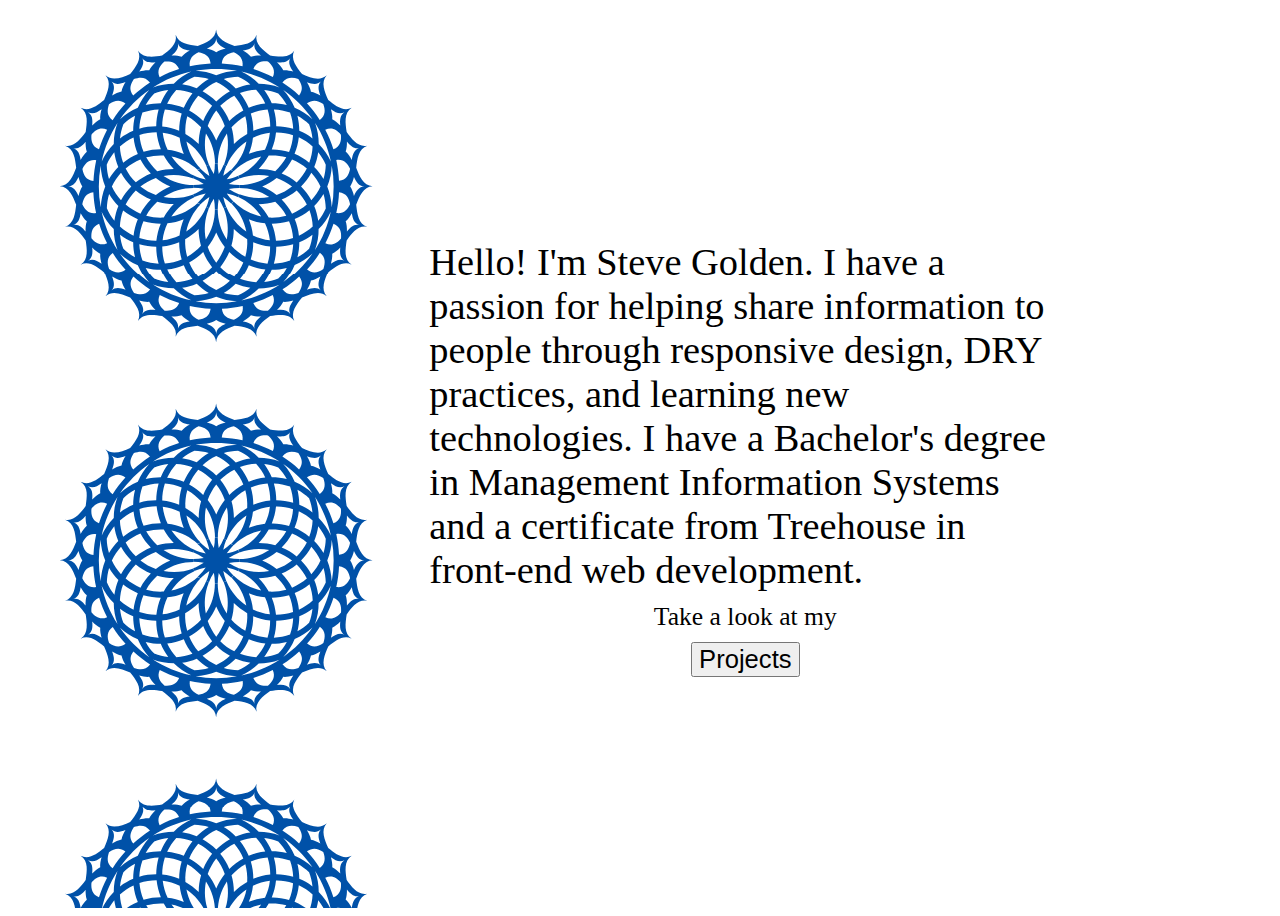
<file: index.html>
﻿<!DOCTYPE HTML>
<html>
<head>
  <meta charset="UTF-8">
  <meta name="description" content="Steve Golden Portfolio">
  <meta name="keywords" content="HTML,CSS,JavaScript">
  <meta name="author" content="Steve Golden">
  <meta name="viewport" content="width=device-width, initial-scale=1.0">
  <link rel="stylesheet" href="https://use.fontawesome.com/releases/v5.6.3/css/all.css" integrity="sha384-UHRtZLI+pbxtHCWp1t77Bi1L4ZtiqrqD80Kn4Z8NTSRyMA2Fd33n5dQ8lWUE00s/" crossorigin="anonymous">
     <link rel="stylesheet" type="text/css" href="./css/main.css" />
  <title>Steve Golden Portfolio</title>
</head>
<body>
  <main class="index__mainWrapper">
    <section class="index__leftCol">
      <div class="scene">
        <div class="card">
          <div class="card__face card__face--front"></div>
          <div class="card__face card__face--back">
            <div class="index__backCardTop"></div>
            <div class="index__backCardMid"></div>
            <div class="index__backCardBtm"></div>
          </div>
        </div>
      </div>
    </section>
    <section class="index__middleCol">
      <div class="index__mainText">Hello! I'm Steve Golden. I have a passion for helping share information to people through responsive design, DRY practices, and learning new technologies. I have a Bachelor's degree in Management Information Systems and a certificate from Treehouse in front-end web development.</div>
      <span class="index__lookproject">Take a look at my </span>
      <form class="index__projectForm" method="get" action="projects.html">
        <button class="index__projectButton" type="submit" formtarget="_blank">Projects</button>
      </form>
    </section>
    <section class="index__rightCol">
      <nav>
        <ul class="index__navLinks">
          <li><a href="https://twitter.com/sgolden2525" target="_blank" title="Twitter" class="fab fa-twitter-square"></a></li>
          <li><a href="https://www.linkedin.com/in/stevegoldens/" target="_blank" title="LinkedIn" class="fab fa-linkedin"></a></li>
          <li><a href="https://github.com/Stevegolden12" target="_blank" title="Github" class="fab fa-github-alt"></a></li>
          <li><a href="mainBlog.html" title="Blog" class="fas fa-blog"></a></li>
        </ul>
      </nav>
    </section>
  </main>
  <script src="main.js"></script>
</body>
</html>
</file>
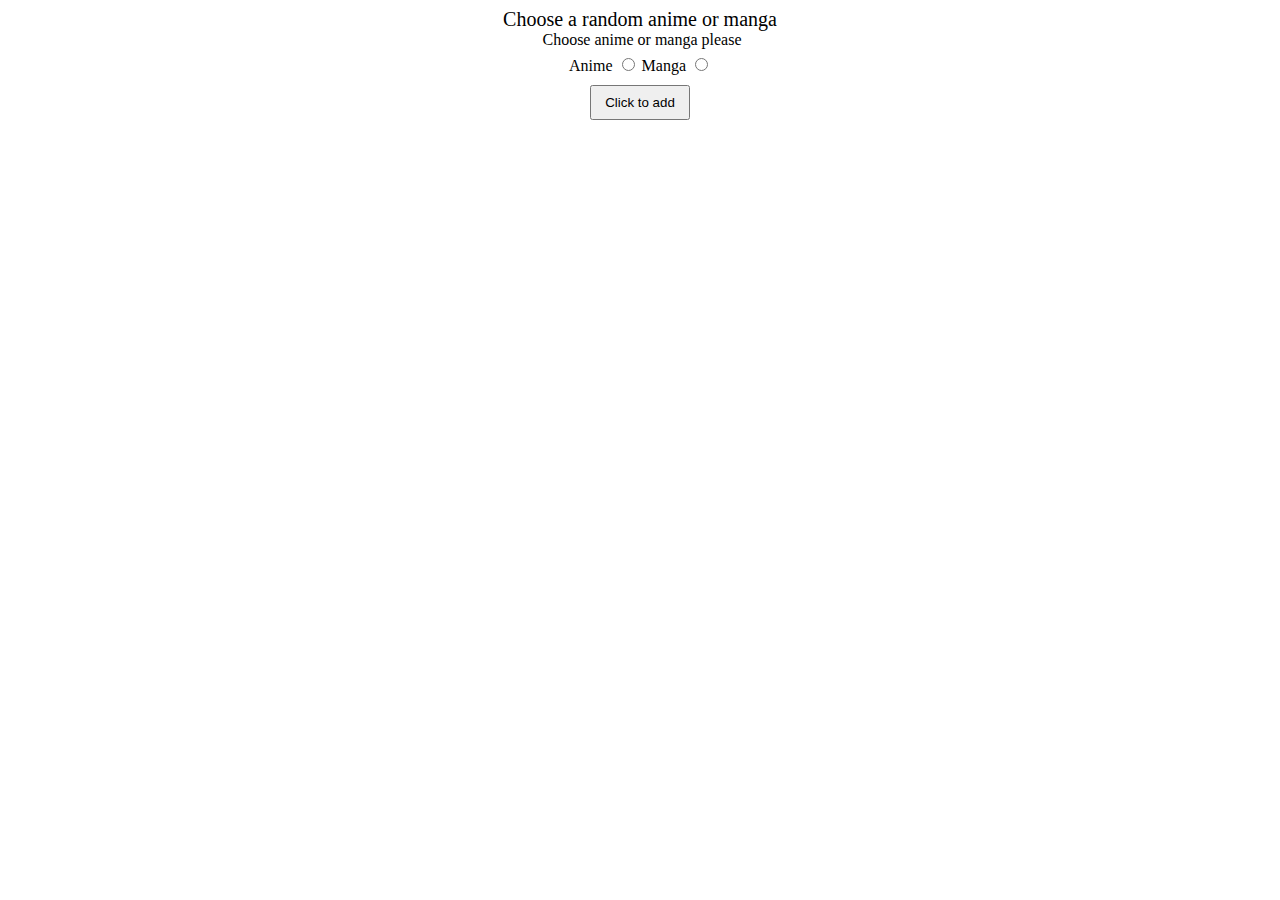
<file: Projects/Manga Search/index.html>
<!DOCTYPE html>
<html>
<head>
	<title>Find your Anime/Manga</title>
	<link href="main.css" rel="stylesheet" type="text/css">
</head>
<body>
	<div id="lightHouse"></div>
	<header>
		Choose a random anime or manga		
	</header>
	<form id="choiceForm" name="choiceForm">
		<fieldset>
			<legend>Choose anime or manga please</legend>
			<div id="chkboxLayout">
				<label for="animeChoice">Anime</label> <input id="animeChoice" name="typeChoice" type="radio"> <label for="mangaChoice">Manga</label> <input id="mangaChoice" name="typeChoice" type="radio">
			</div><button id="searchButton" type="button" value="">Click to add</button> <button id="removeItemsButton" type="button">Remove all images</button>
		</fieldset>
	</form>
	<ul id="bookPics"></ul>
	<script src="app.js">
	</script>
</body>
</html>
</file>
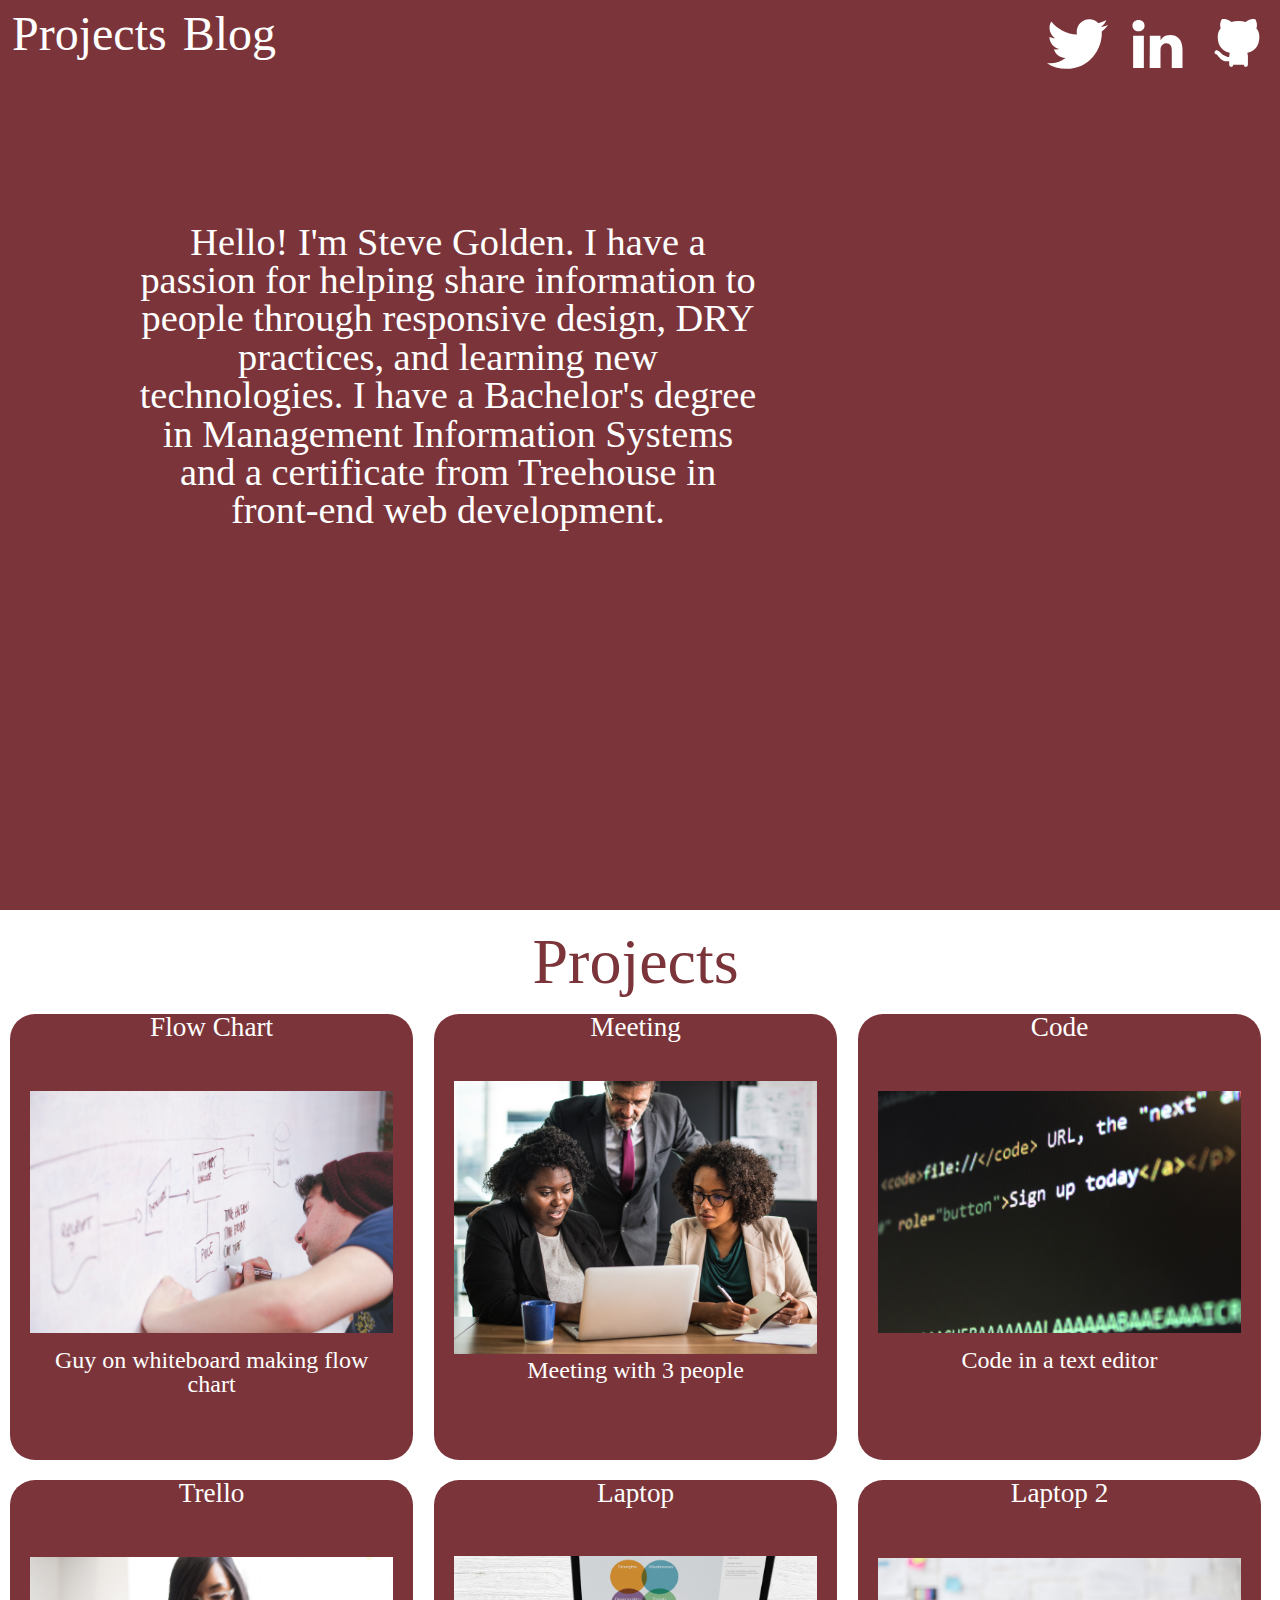
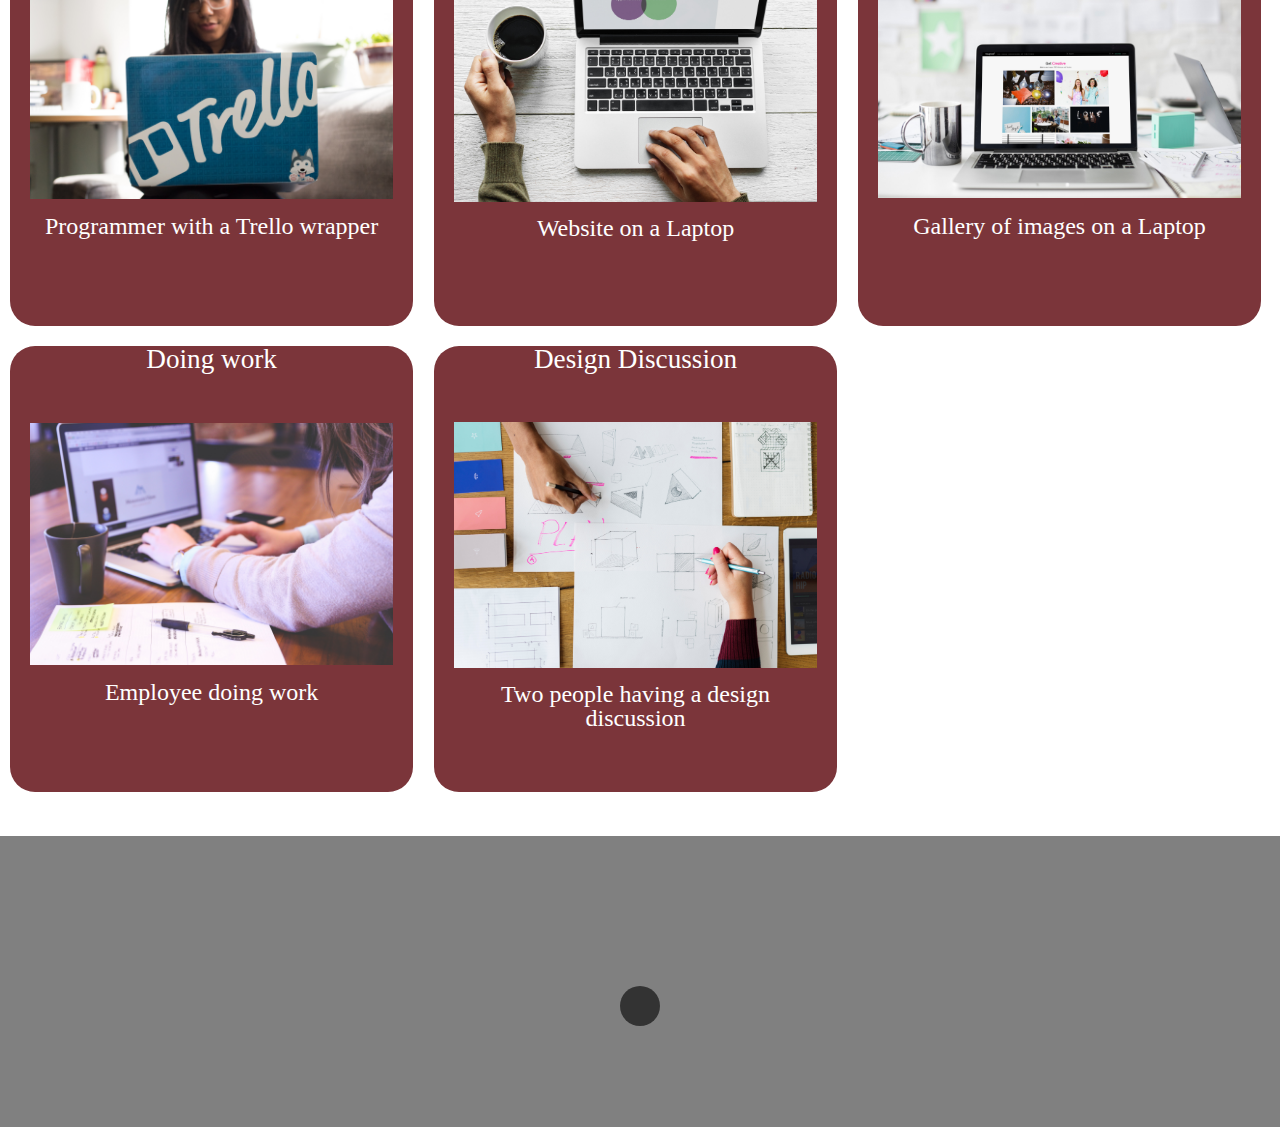
<file: Projects/PortfolioExample/index.html>
﻿<!DOCTYPE HTML>
<html>
<head>
    <meta charset="UTF-8">
    <meta name="viewport" content="width=device-width, initial-scale=1.0">
    <title>Steve Golden Portfolio</title>
    <!--<link href="css/app.min.css" rel="stylesheet">-->
    <link href="css/reset.css" rel="stylesheet">
    <link href="css/badges.css" rel="stylesheet">
    <link href="css/main.css" rel="stylesheet">

</head>
<body>
    <header class="index__header-layout">
        <nav>
				<a class="index__navItems index__hover_grow" href="index.html#projectLink">Projects</a>
				<a class="index__navItems index__hover_grow" href="mainBlog.html">Blog</a>
				</nav>
        <nav>
            <ul class="index__headerLogoWrapper">
                <li class="index__hover_grow"><a href ="https://twitter.com/sgolden2525"><svg class="index__headerLogo" xmlns="http://www.w3.org/2000/svg" viewBox="0 0 300.00006 244.18703" height="244.19" width="300"><path d="M94.72 243.18c112.46 0 173.96-93.168 173.96-173.96 0-2.646-.054-5.28-.173-7.903 11.938-8.63 22.314-19.4 30.498-31.66-10.955 4.87-22.744 8.147-35.11 9.625 12.622-7.57 22.313-19.543 26.885-33.817-11.813 7.004-24.895 12.093-38.824 14.84C240.8 8.423 224.916.99 207.326.99c-33.763 0-61.143 27.38-61.143 61.13 0 4.8.537 9.466 1.586 13.942-50.816-2.556-95.875-26.886-126.03-63.88-5.252 9.036-8.28 19.53-8.28 30.73 0 21.212 10.794 39.938 27.208 50.893-10.03-.31-19.454-3.063-27.69-7.646-.01.255-.01.505-.01.78 0 29.61 21.076 54.33 49.052 59.933-5.137 1.4-10.543 2.152-16.122 2.152-3.933 0-7.766-.387-11.49-1.103 7.783 24.293 30.354 41.97 57.114 42.465-20.926 16.402-47.287 26.17-75.937 26.17-4.93 0-9.798-.28-14.584-.845 27.06 17.344 59.19 27.464 93.723 27.464" fill="white"  /></svg></></li>
                <li class="index__hover_grow"><a href="https://www.linkedin.com/in/steve-golden-158692150/"><svg class="index__headerLogo" xmlns="http://www.w3.org/2000/svg" width="430.117" height="430.117" viewBox="0 0 430.117 430.117"><path d="M430.117 261.543V420.56H337.93V272.193c0-37.27-13.335-62.707-46.704-62.707-25.473 0-40.632 17.142-47.3 33.724-2.433 5.928-3.06 14.18-3.06 22.477V420.56H148.65s1.242-251.285 0-277.32h92.21v39.31c-.187.293-.43.61-.606.895h.606v-.896c12.25-18.87 34.13-45.825 83.102-45.825 60.673 0 106.157 39.636 106.157 124.818zM52.183 9.558C20.635 9.558 0 30.25 0 57.463c0 26.62 20.038 47.94 50.96 47.94h.615c32.16 0 52.16-21.317 52.16-47.94-.607-27.212-20-47.905-51.552-47.905zM5.477 420.56H97.66V143.24H5.478v277.32z" fill="white"/></svg></a></li>
                <li class="index__hover_grow"><a href="https://github.com/Stevegolden12"><svg class="index__headerLogo" xmlns="http://www.w3.org/2000/svg" width="24" height="24" viewBox="0 0 24 24"><path d="M9 19c-5 1.5-5-2.5-7-3m14 6v-3.87a3.37 3.37 0 0 0-.94-2.61c3.14-.35 6.44-1.54 6.44-7A5.44 5.44 0 0 0 20 4.77 5.07 5.07 0 0 0 19.91 1S18.73.65 16 2.48a13.38 13.38 0 0 0-7 0C6.27.65 5.09 1 5.09 1A5.07 5.07 0 0 0 5 4.77a5.44 5.44 0 0 0-1.5 3.78c0 5.42 3.3 6.61 6.44 7A3.37 3.37 0 0 0 9 18.13V22" fill="white" stroke="white" stroke-linecap="round" stroke-linejoin="round" stroke-width="2" /></svg></a></li>
             </ul>
    </header>
    <section class="index__intro--gridLayout">
        <div class="index__omahaPic"></div>
        <div class="index__blockOne index__blocks-layout"></div>
        <div class="index__blockTwo index__blocks-layout"></div>
        <div class="index__blockThree index__blocks-layout"></div>
        <div class="index__blockFour index__blocks-layout"></div>
        <div class="index__blockFive index__blocks-layout"></div>
        <div class="index__blockSix index__blocks-layout"></div>
        <section class="index__personalDesc">
            Hello! I'm Steve Golden. I have a passion for helping share information to people through responsive design, DRY practices,
            and learning new technologies. I have a Bachelor's degree in Management Information Systems and a certificate from Treehouse
            in front-end web development.
        </section>
    </section>
    <main class="index__projectGridLayout" id="projectLink">
        <div id="projectHead">Projects</div>
		<!--The manga/anime API that I used is no longer active -->
        <!--<section class="projectEach">
            <div class="projectTitle">Anime/Manga Search Page</div>
            <a href="Projects/Manga%20Search/index.html"><img class="imgLayout" src="img/Manga%20search%20image.png" alt="Manga search project picture"></a>
            <div class="projectDesc">Added a random anime or manga with an API and improved lightbox</div>
        </section>-->

        <section class="index__projectEach">
            <div class="index__projectTitle">Flow Chart</div>
            <a href="Projects/Project%2010/index.html"><img class="index__imgLayout" src="img/photo1.jpg" alt="stock photo"></a>
            <div class="index__projectDesc">Guy on whiteboard making flow chart</div>
        </section>


        <section class="index__projectEach">
            <div class="index__projectTitle">Meeting</div>
            <a href="Projects/Project%208/index.html"><img class="index__imgLayout" src="img/photo2.jpg" alt="stock photo"></a>
            <div class="index__projectDesc">Meeting with 3 people</div>
        </section>


        <section class="index__projectEach">
            <div class="index__projectTitle">Code</div>
            <a href="Projects/Project%209/index.html"><img class="index__imgLayout" src="img/photo3.jpg" alt="stock photo"></a>
            <div class="index__projectDesc">Code in a text editor</div>
        </section>


        <section class="index__projectEach">
            <div class="index__projectTitle">Trello</div>
            <a href="Projects/Project%204/index.html"><img class="index__imgLayout" src="img/photo4.jpg" alt="stock photo"></a>
            <div class="index__projectDesc">Programmer with a Trello wrapper</div>
        </section>


        <section class="index__projectEach">
            <div class="index__projectTitle">Laptop</div>
            <a href="Projects/Project%203/index.html"><img class="index__imgLayout" src="img/photo5.jpg" alt="stock photo"></a>
            <div class="index__projectDesc">Website on a Laptop</div>
        </section>

        <section class="index__projectEach">
            <div class="index__projectTitle">Laptop 2</div>
            <a href="Projects/Project%207/index.html"><img class="index__imgLayout" src="img/photo6.jpg" alt="stock photo"></a>
            <div class="index__projectDesc">Gallery of images on a Laptop</div>
        </section>


        <section class="index__projectEach">
            <div class="index__projectTitle">Doing work</div>
            <a href="Projects/Project%205/index.html"><img class="index__imgLayout" src="img/photo7.jpg" alt="stock photo"></a>
            <div class="index__projectDesc">Employee doing work</div>
        </section>


        <section class="index__projectEach">
            <div class="index__projectTitle">Design Discussion</div>
            <a href="Projects/Project%206/index.html"><img class="index__imgLayout" src="img/photo8.jpg" alt="stock photo"></a>
            <div class="index__projectDesc">Two people having a design discussion</div>
        </section>

    </main>
    <div id="treehouseImg" class="report-card treehouse"></div>

    </nav>
    <script src="https://code.jquery.com/jquery-3.3.1.min.js"
            integrity="sha256-FgpCb/KJQlLNfOu91ta32o/NMZxltwRo8QtmkMRdAu8="
            crossorigin="anonymous">

    </script>
    <script src="https://code.jquery.com/jquery-3.2.1.min.js"></script>
    <script src="js/main.min.js"></script>
    <script src="js/headerChange.js"></script>
    <script>
        $('.report-card.treehouse').reportCard({
            userName: 'stevengolden',
            site: 'treehouse',
            badgesAmount: 7
        });
    </script>
</body>
</html>
</file>
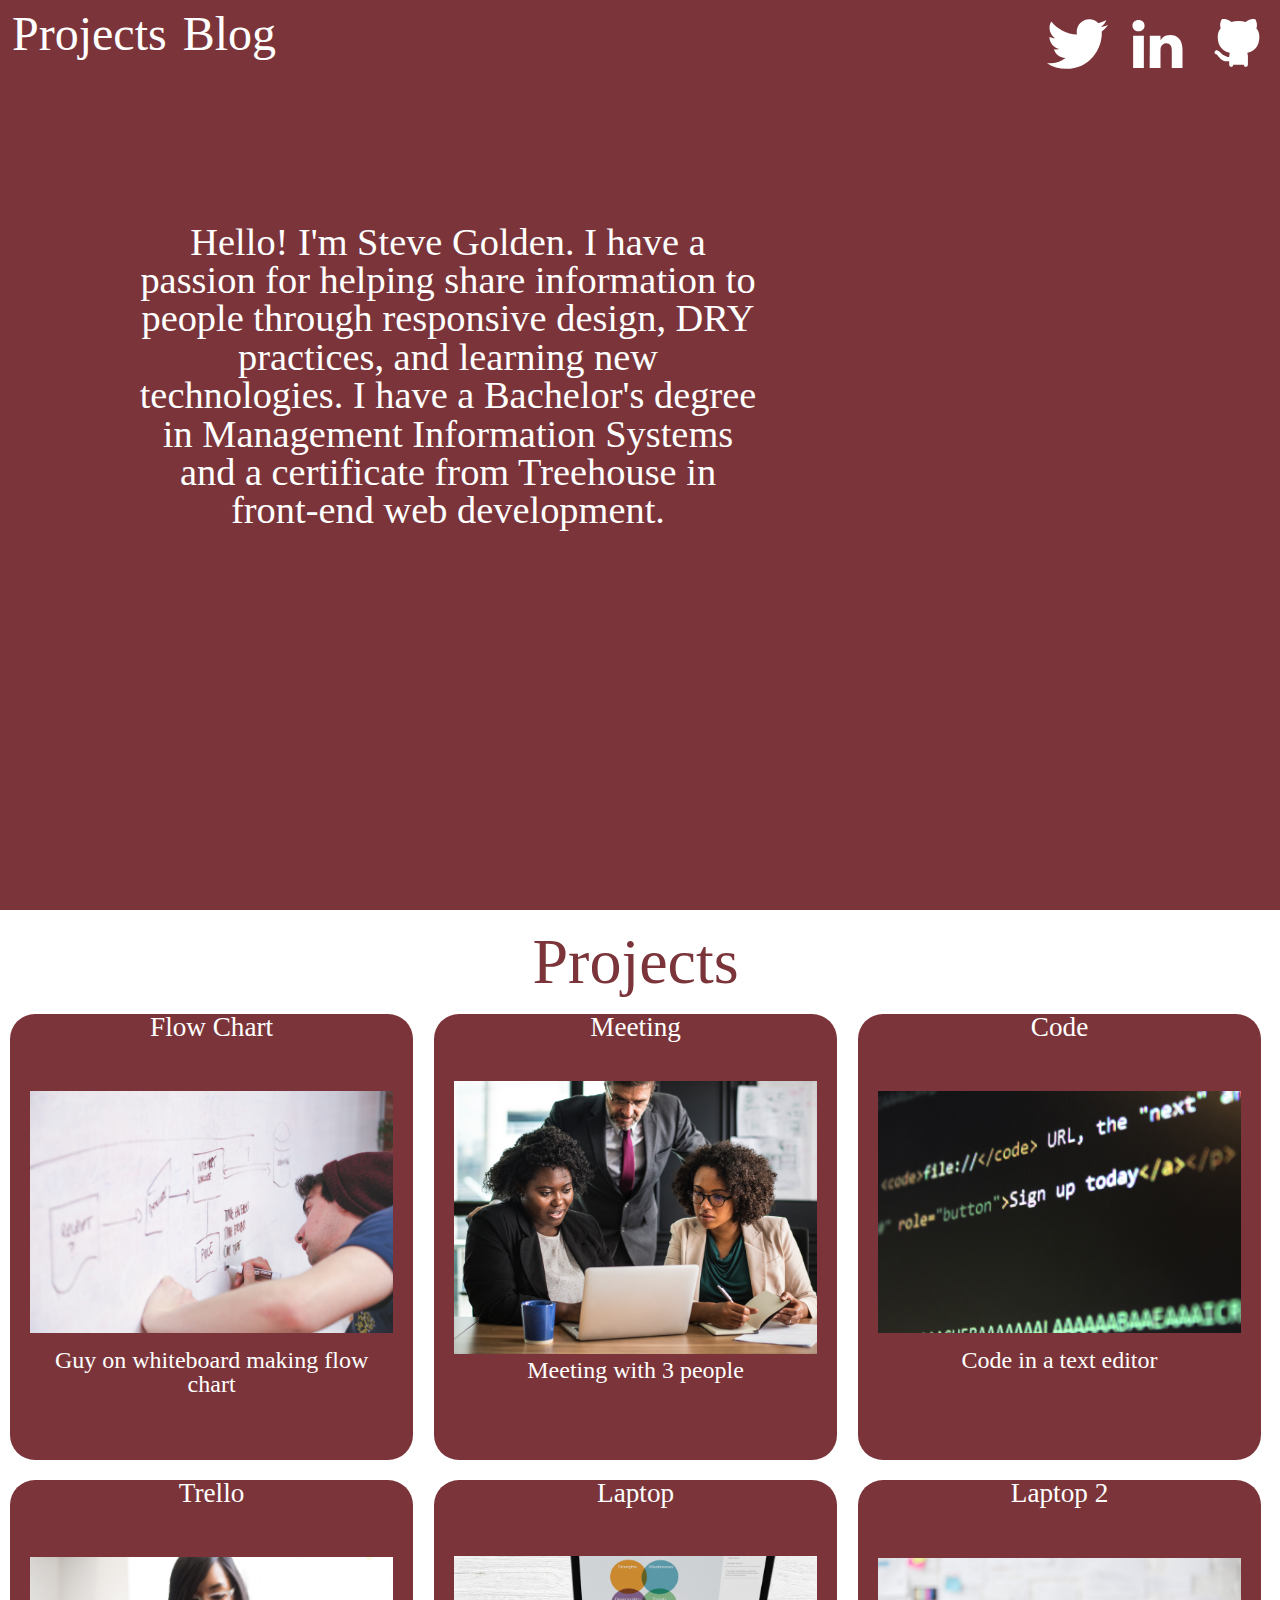
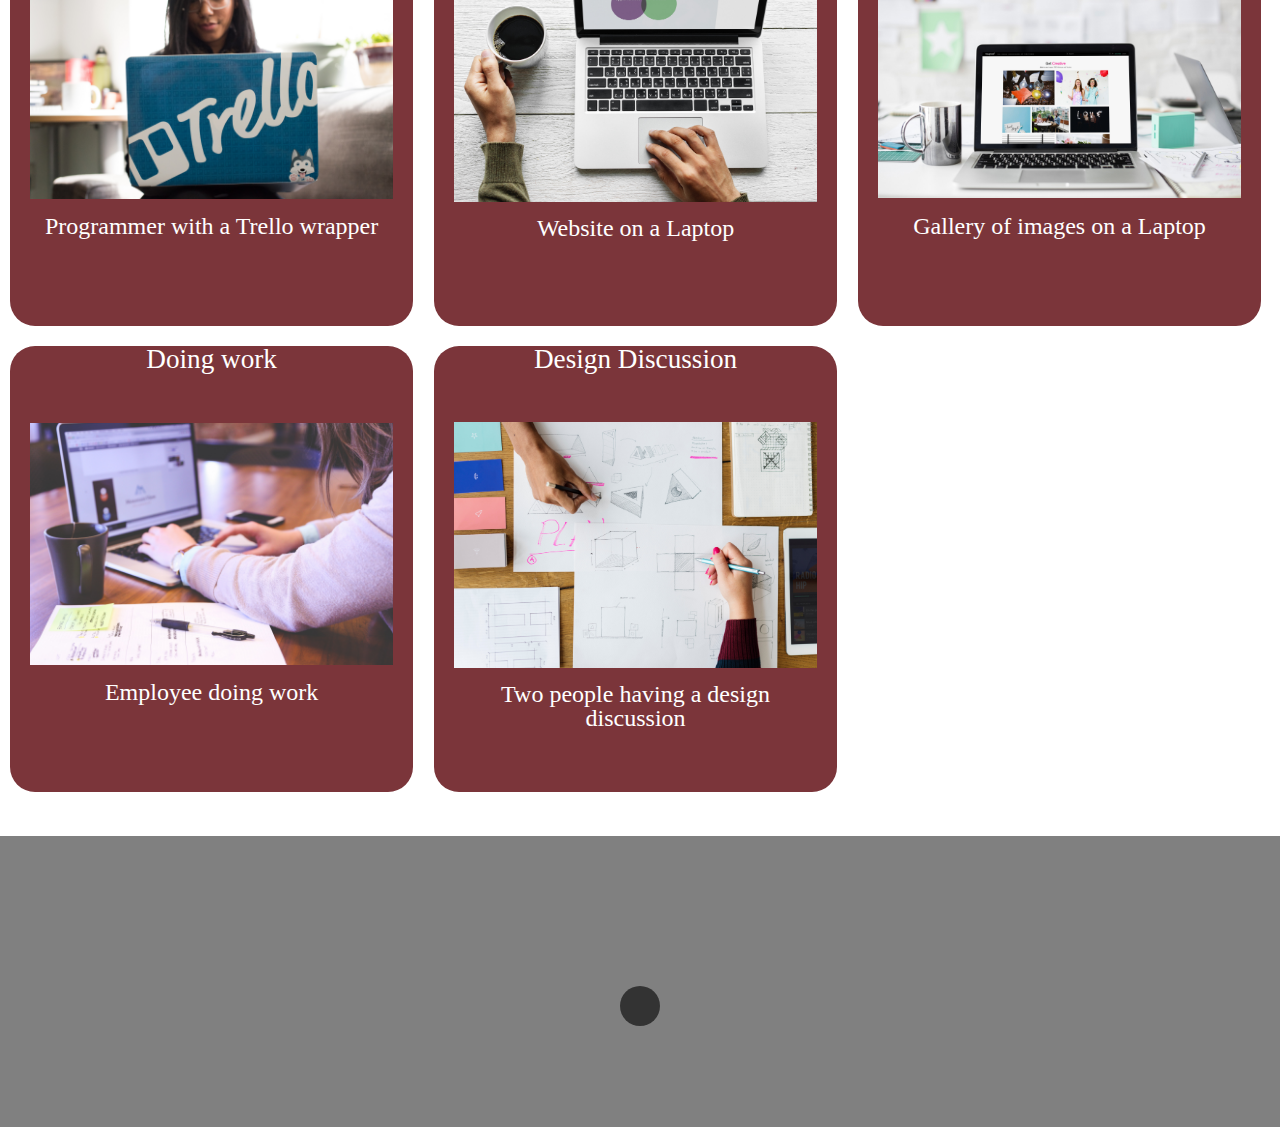
<file: Projects/PortfolioHomePage/index.html>
﻿<!DOCTYPE HTML>
<html>
<head>
    <meta charset="UTF-8">
    <meta name="viewport" content="width=device-width, initial-scale=1.0">
    <title>Steve Golden Portfolio</title>
    <!--<link href="css/app.min.css" rel="stylesheet">-->
    <link href="css/reset.css" rel="stylesheet">
    <link href="css/badges.css" rel="stylesheet">
    <link href="css/main.css" rel="stylesheet">

</head>
<body>
    <header class="index__header-layout">
        <nav>
				<a class="index__navItems index__hover_grow" href="index.html#projectLink">Projects</a>
				<a class="index__navItems index__hover_grow" href="#">Blog</a>
				</nav>
        <nav>
            <ul class="index__headerLogoWrapper">
                <li class="index__hover_grow"><a href ="https://twitter.com/sgolden2525"><svg class="index__headerLogo" xmlns="http://www.w3.org/2000/svg" viewBox="0 0 300.00006 244.18703" height="244.19" width="300"><path d="M94.72 243.18c112.46 0 173.96-93.168 173.96-173.96 0-2.646-.054-5.28-.173-7.903 11.938-8.63 22.314-19.4 30.498-31.66-10.955 4.87-22.744 8.147-35.11 9.625 12.622-7.57 22.313-19.543 26.885-33.817-11.813 7.004-24.895 12.093-38.824 14.84C240.8 8.423 224.916.99 207.326.99c-33.763 0-61.143 27.38-61.143 61.13 0 4.8.537 9.466 1.586 13.942-50.816-2.556-95.875-26.886-126.03-63.88-5.252 9.036-8.28 19.53-8.28 30.73 0 21.212 10.794 39.938 27.208 50.893-10.03-.31-19.454-3.063-27.69-7.646-.01.255-.01.505-.01.78 0 29.61 21.076 54.33 49.052 59.933-5.137 1.4-10.543 2.152-16.122 2.152-3.933 0-7.766-.387-11.49-1.103 7.783 24.293 30.354 41.97 57.114 42.465-20.926 16.402-47.287 26.17-75.937 26.17-4.93 0-9.798-.28-14.584-.845 27.06 17.344 59.19 27.464 93.723 27.464" fill="white"  /></svg></></li>
                <li class="index__hover_grow"><a href="https://www.linkedin.com/in/steve-golden-158692150/"><svg class="index__headerLogo" xmlns="http://www.w3.org/2000/svg" width="430.117" height="430.117" viewBox="0 0 430.117 430.117"><path d="M430.117 261.543V420.56H337.93V272.193c0-37.27-13.335-62.707-46.704-62.707-25.473 0-40.632 17.142-47.3 33.724-2.433 5.928-3.06 14.18-3.06 22.477V420.56H148.65s1.242-251.285 0-277.32h92.21v39.31c-.187.293-.43.61-.606.895h.606v-.896c12.25-18.87 34.13-45.825 83.102-45.825 60.673 0 106.157 39.636 106.157 124.818zM52.183 9.558C20.635 9.558 0 30.25 0 57.463c0 26.62 20.038 47.94 50.96 47.94h.615c32.16 0 52.16-21.317 52.16-47.94-.607-27.212-20-47.905-51.552-47.905zM5.477 420.56H97.66V143.24H5.478v277.32z" fill="white"/></svg></a></li>
                <li class="index__hover_grow"><a href="https://github.com/Stevegolden12"><svg class="index__headerLogo" xmlns="http://www.w3.org/2000/svg" width="24" height="24" viewBox="0 0 24 24"><path d="M9 19c-5 1.5-5-2.5-7-3m14 6v-3.87a3.37 3.37 0 0 0-.94-2.61c3.14-.35 6.44-1.54 6.44-7A5.44 5.44 0 0 0 20 4.77 5.07 5.07 0 0 0 19.91 1S18.73.65 16 2.48a13.38 13.38 0 0 0-7 0C6.27.65 5.09 1 5.09 1A5.07 5.07 0 0 0 5 4.77a5.44 5.44 0 0 0-1.5 3.78c0 5.42 3.3 6.61 6.44 7A3.37 3.37 0 0 0 9 18.13V22" fill="white" stroke="white" stroke-linecap="round" stroke-linejoin="round" stroke-width="2" /></svg></a></li>
             </ul>
    </header>
    <section class="index__intro--gridLayout">
        <div class="index__omahaPic"></div>
        <div class="index__blockOne index__blocks-layout"></div>
        <div class="index__blockTwo index__blocks-layout"></div>
        <div class="index__blockThree index__blocks-layout"></div>
        <div class="index__blockFour index__blocks-layout"></div>
        <div class="index__blockFive index__blocks-layout"></div>
        <div class="index__blockSix index__blocks-layout"></div>
        <section class="index__personalDesc">
            Hello! I'm Steve Golden. I have a passion for helping share information to people through responsive design, DRY practices,
            and learning new technologies. I have a Bachelor's degree in Management Information Systems and a certificate from Treehouse
            in front-end web development.
        </section>
    </section>
    <main class="index__projectGridLayout" id="projectLink">
        <div id="projectHead">Projects</div>
		<!--The manga/anime API that I used is no longer active -->
        <!--<section class="projectEach">
            <div class="projectTitle">Anime/Manga Search Page</div>
            <a href="Projects/Manga%20Search/index.html"><img class="imgLayout" src="img/Manga%20search%20image.png" alt="Manga search project picture"></a>
            <div class="projectDesc">Added a random anime or manga with an API and improved lightbox</div>
        </section>-->

        <section class="index__projectEach">
            <div class="index__projectTitle">Flow Chart</div>
            <a href="Projects/Project%2010/index.html"><img class="index__imgLayout" src="img/photo1.jpg" alt="stock photo"></a>
            <div class="index__projectDesc">Guy on whiteboard making flow chart</div>
        </section>


        <section class="index__projectEach">
            <div class="index__projectTitle">Meeting</div>
            <a href="Projects/Project%208/index.html"><img class="index__imgLayout" src="img/photo2.jpg" alt="stock photo"></a>
            <div class="index__projectDesc">Meeting with 3 people</div>
        </section>


        <section class="index__projectEach">
            <div class="index__projectTitle">Code</div>
            <a href="Projects/Project%209/index.html"><img class="index__imgLayout" src="img/photo3.jpg" alt="stock photo"></a>
            <div class="index__projectDesc">Code in a text editor</div>
        </section>


        <section class="index__projectEach">
            <div class="index__projectTitle">Trello</div>
            <a href="Projects/Project%204/index.html"><img class="index__imgLayout" src="img/photo4.jpg" alt="stock photo"></a>
            <div class="index__projectDesc">Programmer with a Trello wrapper</div>
        </section>


        <section class="index__projectEach">
            <div class="index__projectTitle">Laptop</div>
            <a href="Projects/Project%203/index.html"><img class="index__imgLayout" src="img/photo5.jpg" alt="stock photo"></a>
            <div class="index__projectDesc">Website on a Laptop</div>
        </section>

        <section class="index__projectEach">
            <div class="index__projectTitle">Laptop 2</div>
            <a href="Projects/Project%207/index.html"><img class="index__imgLayout" src="img/photo6.jpg" alt="stock photo"></a>
            <div class="index__projectDesc">Gallery of images on a Laptop</div>
        </section>


        <section class="index__projectEach">
            <div class="index__projectTitle">Doing work</div>
            <a href="Projects/Project%205/index.html"><img class="index__imgLayout" src="img/photo7.jpg" alt="stock photo"></a>
            <div class="index__projectDesc">Employee doing work</div>
        </section>


        <section class="index__projectEach">
            <div class="index__projectTitle">Design Discussion</div>
            <a href="Projects/Project%206/index.html"><img class="index__imgLayout" src="img/photo8.jpg" alt="stock photo"></a>
            <div class="index__projectDesc">Two people having a design discussion</div>
        </section>

    </main>
    <div id="treehouseImg" class="report-card treehouse"></div>

    </nav>
    <script src="https://code.jquery.com/jquery-3.3.1.min.js"
            integrity="sha256-FgpCb/KJQlLNfOu91ta32o/NMZxltwRo8QtmkMRdAu8="
            crossorigin="anonymous">

    </script>
    <script src="https://code.jquery.com/jquery-3.2.1.min.js"></script>
    <script src="js/main.min.js"></script>
    <script src="js/headerChange.js"></script>
    <script>
        $('.report-card.treehouse').reportCard({
            userName: 'stevengolden',
            site: 'treehouse',
            badgesAmount: 7
        });
    </script>
</body>
</html>
</file>
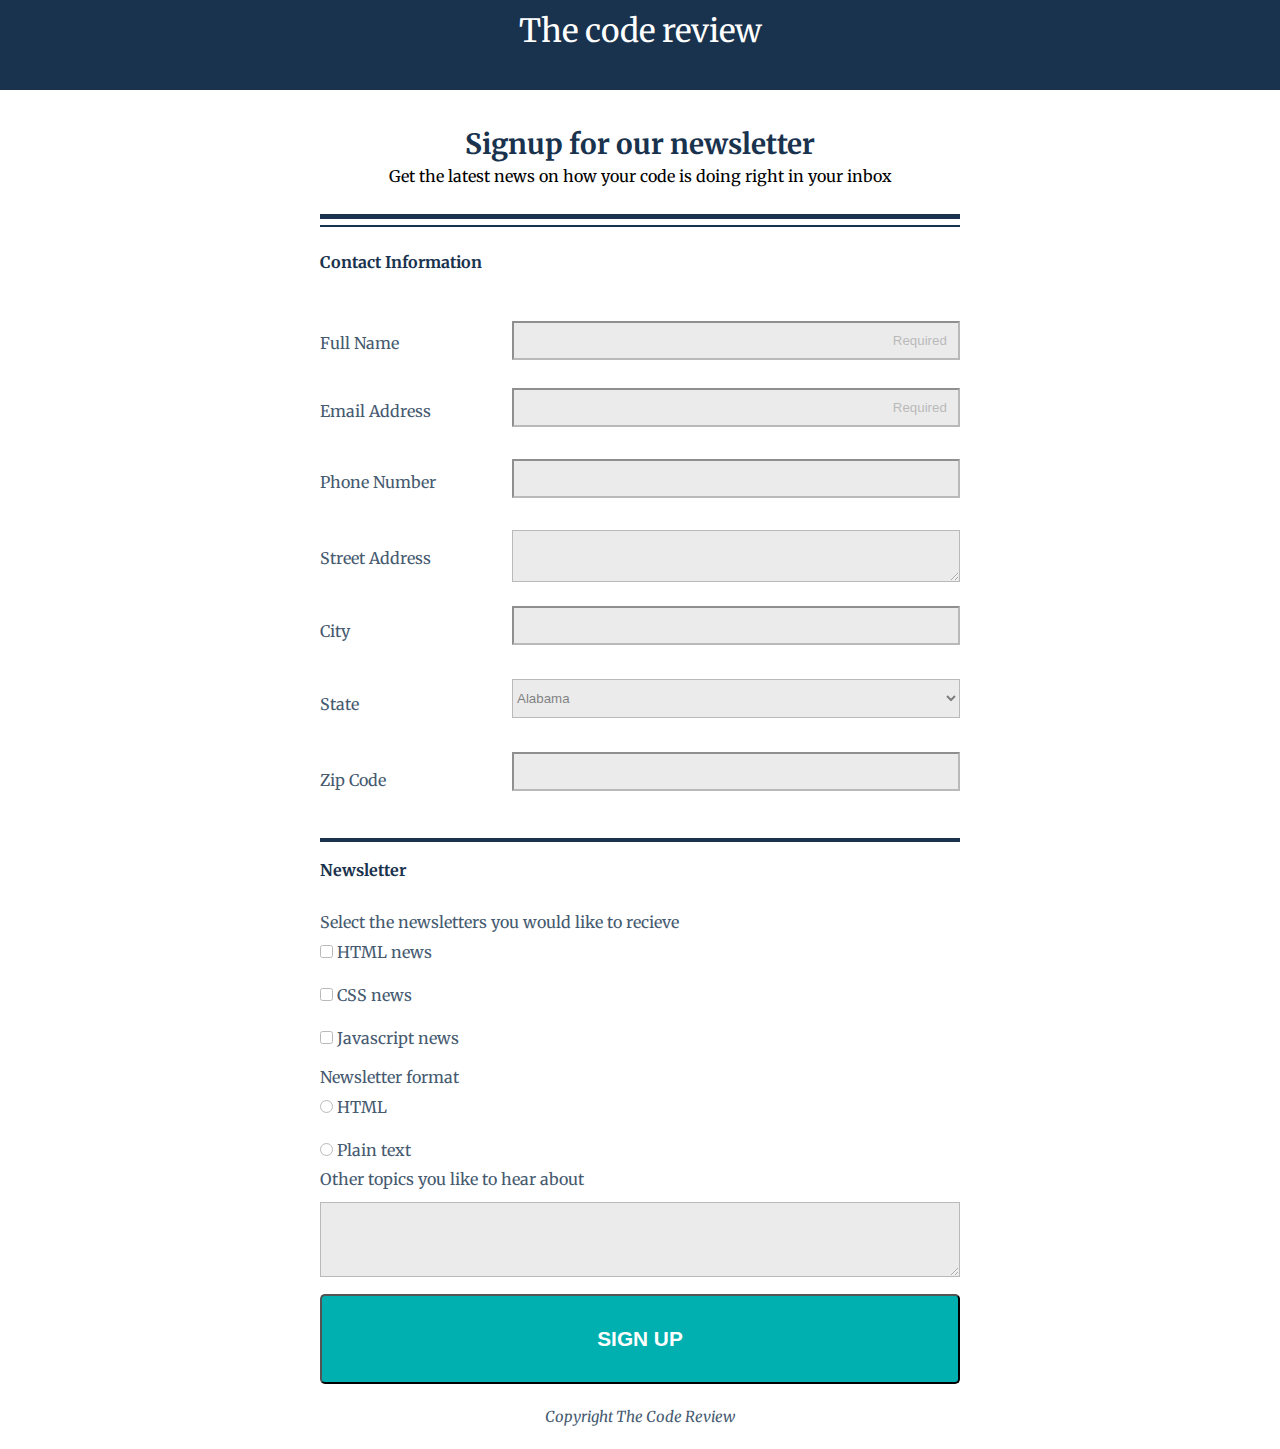
<file: Projects/Project 3/index.html>
<!DOCTYPE html>
<html>
	<head>
		<title>Online Registration Form</title>
		<link rel="stylesheet" href="css/app.min.css">
		<link href="https://fonts.googleapis.com/css?family=Merriweather" rel="stylesheet">
		<meta name="viewport" content="width=device-width">
	</head>
<body>
	<header class="center clearfix">
		<h1>The code review</h1>
	</header>
	<div class="width">
	<h2 class="center main_color">Signup for our newsletter</h2>
	<h3 class="center">Get the latest news on how your code is doing right in your inbox</h3>
	
	<div class="header-border"></div>
	</div>
	<div class="left width">
	<form action="index.html" method="post">
		<fieldset>
			
			<legend>Contact Information</legend>
			   <div class="top main-color">
			   	<label id="full_name" for="name">Full Name</label><br class="hide">	
				<input required type="text" id="name" name="user_name" placeholder="Required   "><br>
			   			
				<label id="email_add" for="email">Email Address</label><br class="hide">
				<input required type="email" id="email" name="user_email" placeholder="Required   "><br>
				
				<label id="phone_num" for="email">Phone Number</label><br class="hide">
				<input required type="tel" id="phone" name="user_phone"><br>
				
				<label id="stree_add" for="address">Street Address</label><br class="hide">
				<textarea required class="addresspadding" id="address" name="user_address"></textarea><br>
				
				<label id="city_lay" for="city">City</label><br class="hide">			
				<input required type="text" id="city" name="user_city"><br>
				
				<label id="state_lay" for="state">State</label><br class="hide">
				<select required id="state" name="user_state">
					<optgroup label="States">
						<option value="AL">Alabama</option>
						<option value="AK">Alaska</option>
						<option value="AZ">Arizona</option>
						<option value="AR">Arkansas</option>
						<option value="CA">California</option>
						<option value="CO">Colorado</option>
						<option value="CT">Connecticut</option>
						<option value="DE">Delaware</option>
						<option value="DC">District Of Columbia</option>
						<option value="FL">Florida</option>
						<option value="GA">Georgia</option>
						<option value="HI">Hawaii</option>
						<option value="ID">Idaho</option>
						<option value="IL">Illinois</option>
						<option value="IN">Indiana</option>
						<option value="IA">Iowa</option>
						<option value="KS">Kansas</option>
						<option value="KY">Kentucky</option>
						<option value="LA">Louisiana</option>
						<option value="ME">Maine</option>
						<option value="MD">Maryland</option>
						<option value="MA">Massachusetts</option>
						<option value="MI">Michigan</option>
						<option value="MN">Minnesota</option>
						<option value="MS">Mississippi</option>
						<option value="MO">Missouri</option>
						<option value="MT">Montana</option>
						<option value="NE">Nebraska</option>
						<option value="NV">Nevada</option>
						<option value="NH">New Hampshire</option>
						<option value="NJ">New Jersey</option>
						<option value="NM">New Mexico</option>
						<option value="NY">New York</option>
						<option value="NC">North Carolina</option>
						<option value="ND">North Dakota</option>
						<option value="OH">Ohio</option>
						<option value="OK">Oklahoma</option>
						<option value="OR">Oregon</option>
						<option value="PA">Pennsylvania</option>
						<option value="RI">Rhode Island</option>
						<option value="SC">South Carolina</option>
						<option value="SD">South Dakota</option>
						<option value="TN">Tennessee</option>
						<option value="TX">Texas</option>
						<option value="UT">Utah</option>
						<option value="VT">Vermont</option>
						<option value="VA">Virginia</option>
						<option value="WA">Washington</option>
						<option value="WV">West Virginia</option>
						<option value="WI">Wisconsin</option>
						<option value="WY">Wyoming</option>						
					</optgroup>
				</select><br>
				
				<label for="zipcode">Zip Code</label><br class="hide">
				<input required type="text" id="zipcode" name="user_zip"><br>
				
				
			</div>
		</fieldset>
		
		<div class="legendborder"></div>
		
		<fieldset>
		   	<legend class="main_color bottommargin">Newsletter</legend><br>
			  <div class="bottom">
				<label id="news_receive">Select the newsletters you would like to recieve</label><br>
				
				<input type="checkbox" id="html" value="html" name="html_news">
				<label for="html">HTML news</label><br>
				
				<input type="checkbox" id="css" value="css" name="css_news">
				<label for="css">CSS news</label><br>
				
				<input type="checkbox" id="java" value="java" name="java_news">
				<label for="java">Javascript news</label><br>
				
				
				
				<label id="news_format">Newsletter format</label><br>
				
				<input type="radio" id="html_format" value="html_format" name="newsletter_format">
				<label for="html_format">HTML</label><br>
				
				<input type="radio" id="plain_format" value="plain_format" name="newsletter_format">
				<label for="plain_format">Plain text</label><br>
				
				
		
				<label for="topic">Other topics you like to hear about</label><br>
				<textarea id="topic" name="user_topic"></textarea><br>
				
			  </div>
			  <div class="center">
				<button type="submit">SIGN UP</button><br>
		      </div>
		</fieldset>	

		</form>
		<footer>
			<div class="center">Copyright The Code Review</div>
		</footer>
		</div>
</body>
</html>
</file>
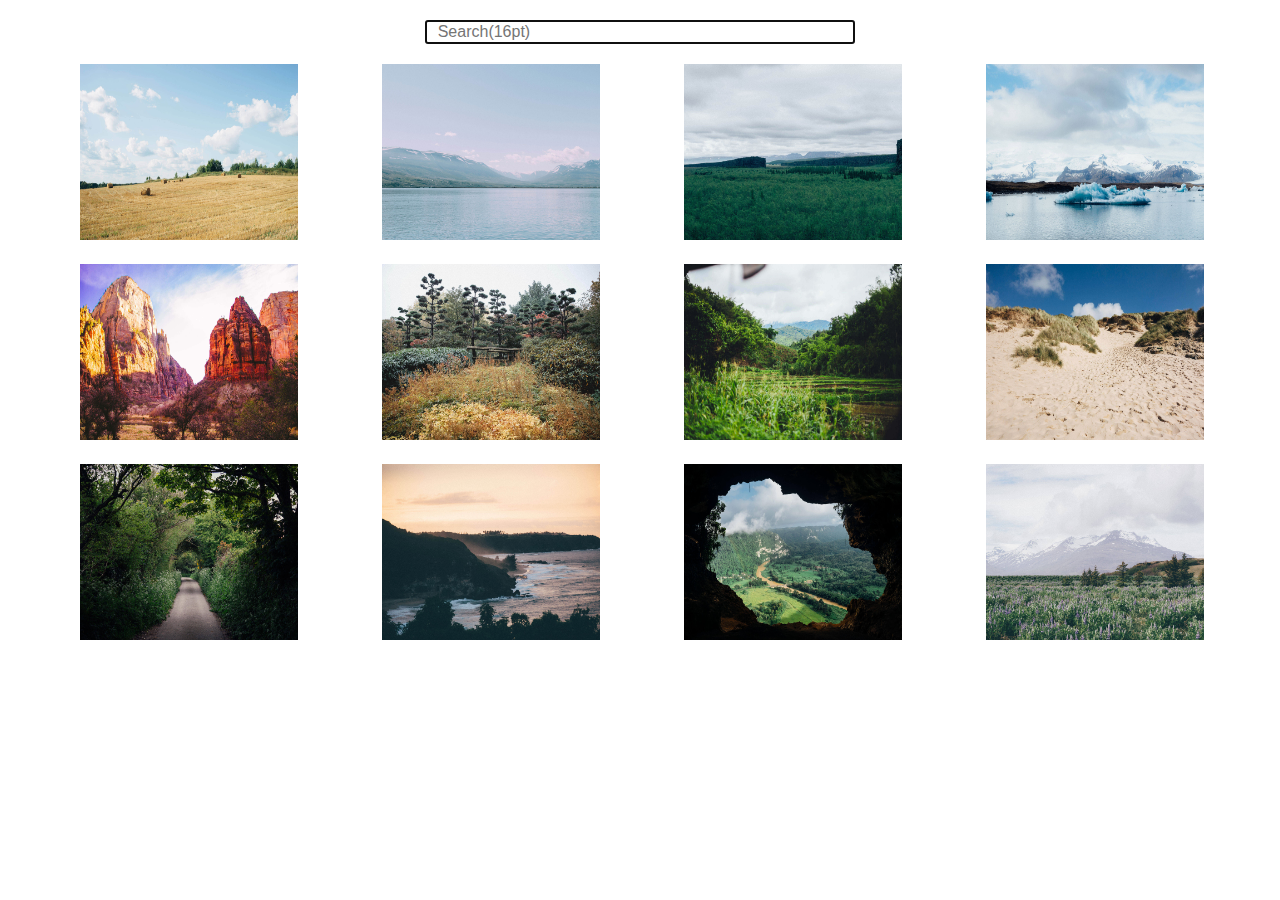
<file: Projects/Project 4/index.html>
<!--Will be an interactive photo gallery with a search button on top-->

<!DOCTYPE html>
<html>
 <head>
  <meta name="viewport" content="width=device-width">
  <title>Interactive Photo Gallery</title>
    <link rel="stylesheet" href="css/app.min.css">
 </head>
 <body>
	<header>		
		<form class="formLayout">
		<input class="searchBox" type="text" name="searchImg" value="" placeholder="  Search(16pt)">
		</form>
	</header>
	<div id="galleryLayout" >   
					   
			<a class="gallery1" href="img/01.jpg" title="I love hay bales. Took this snap on a drive through the countryside past some straw fields.">
			<img class="imgLayout" src="img/01.jpg" alt="Hay Bales"/></a>
		  
			<a class="gallery1" href="img/02.jpg" title="The lake was so calm today. We had a great view of the snow on the mountains from here.">
			<img class="imgLayout" src="img/02.jpg" alt="Lake"/></a>
		 
			<a class="gallery1" href="img/03.jpg" title="I hiked to the top of the mountain and got this picture of the canyon and trees below.">
			<img class="imgLayout" src="img/03.jpg" alt="Canyon"/></a>
		  
			<a class="gallery1" href="img/04.jpg" title="It was amazing to see an iceberg up close, it was so cold but didn&#39;t snow today.">
			<img class="imgLayout" src="img/04.jpg" alt="Iceberg "/></a>
		  
			<a class="gallery1" href="img/05.jpg" title="The red cliffs were beautiful. It was really hot in the desert but we did a lot of walking through.">
			<img class="imgLayout" src="img/05.jpg" alt="Desert"/></a>
		  
			<a class="gallery1" href="img/06.jpg" title="Fall is coming, I love when the leaves on the trees start to change color.">
			<img class="imgLayout" src="img/06.jpg" alt="Fall"/></a>
		  	
			<a class="gallery1" href="img/07.jpg" title="I drove past this plantation yesterday, everything is so green!">
			<img class="imgLayout" src="img/07.jpg" alt="Plantation"/></a>
		  
			<a class="gallery1" href="img/08.jpg" title="My summer vacation to the Oregon Coast. I love the sandy dunes!">
			<img class="imgLayout" src="img/08.jpg" alt="Dunes"/></a>
		  
			<a class="gallery1" href="img/09.jpg" title="We enjoyed a quiet stroll down this countryside lane.">
			<img class="imgLayout" src="img/09.jpg" alt="Countryside Lane"/></a>
		  
			<a class="gallery1" href="img/10.jpg" title="Sunset at the coast! The sky turned a lovely shade of orange.">
			<img class="imgLayout" src="img/10.jpg" alt="Sunset"/></a>
		  
			<a class="gallery1" href="img/11.jpg" title="I did a tour of a cave today and the view of the landscape below was breathtaking.">
			<img class="imgLayout" src="img/11.jpg" alt="Cave"/></a>
		 
			<a class="gallery1" href="img/12.jpg" title="I walked through this meadow of bluebells and got a good view of the snow on the mountain before the fog came in.">
			<img class="imgLayout" src="img/12.jpg" alt="Cave"/></a>		
		 
	</div>
	<script src="https://code.jquery.com/jquery-3.2.1.min.js"></script>	
    <script src="js/app.min.js"></script>
	
	<script>    
     $('#galleryLayout').lightGallery({
    selector: '.gallery1',
	width: '75%',
	height: '500px',
	
	});
	  
	</script>
 </body>
 </html>
</file>
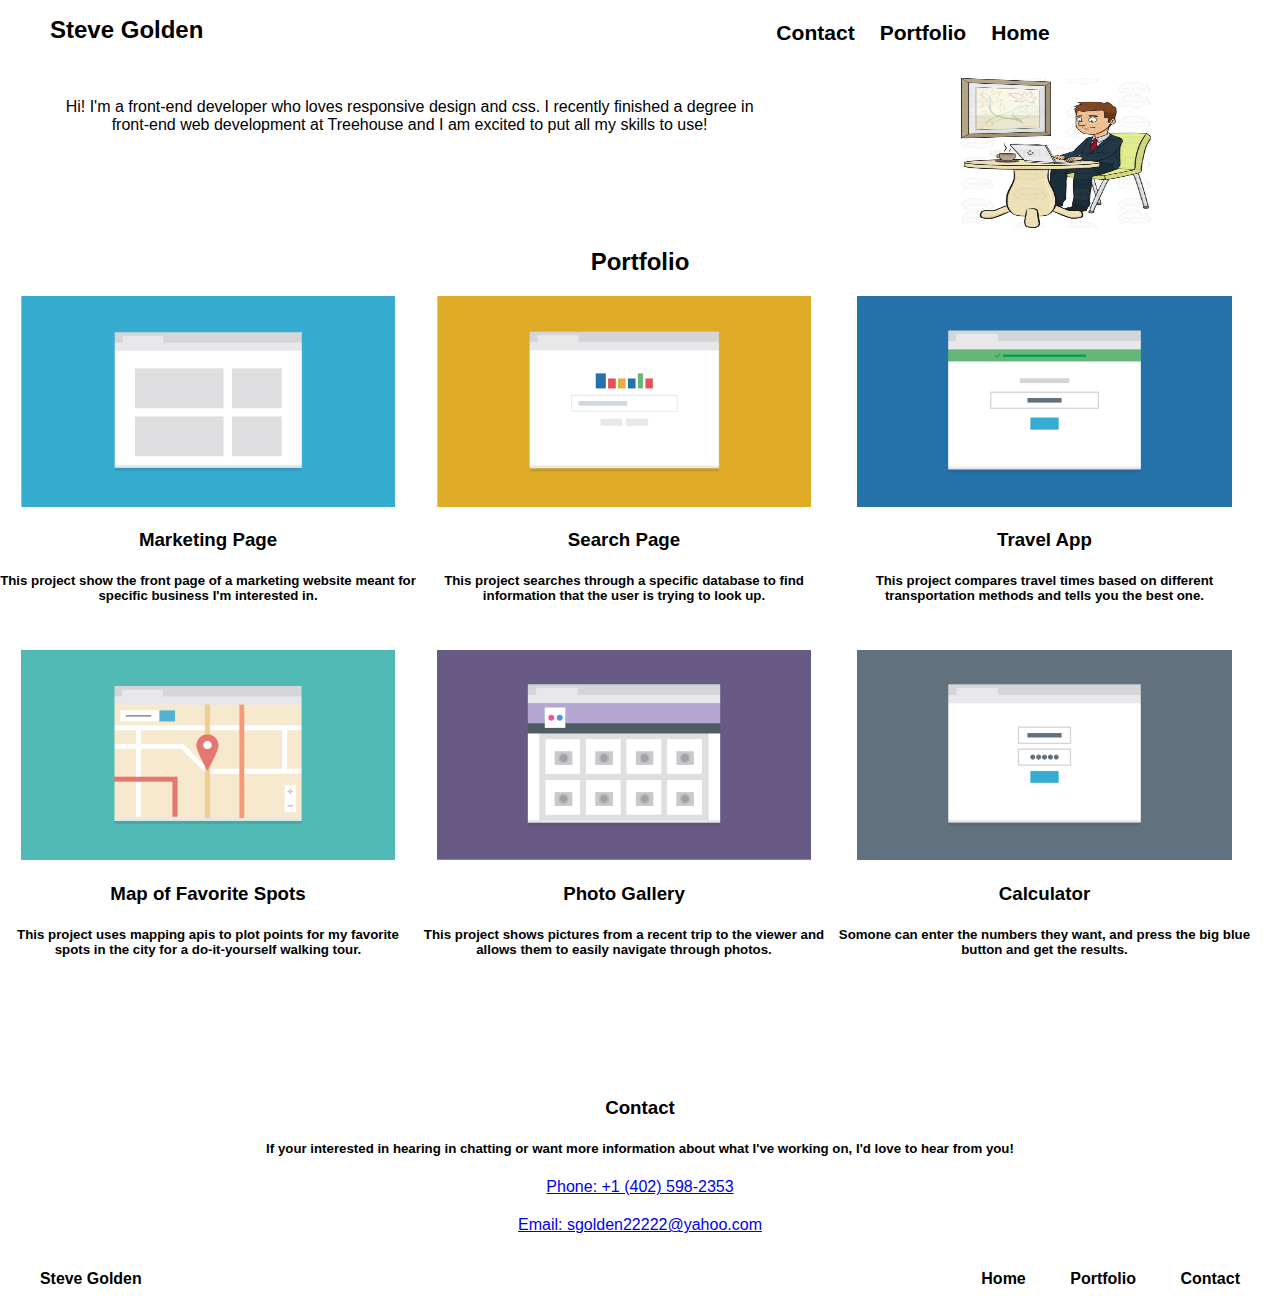
<file: Projects/Project 5/index.html>
<!DOCTYPE HTML>
  <HTML>
    <HEAD>
       <TITLE><a id="top">Steve Golden</a></TITLE>       
	   <link rel="stylesheet" href="scss/css/application.min.css">
	   <meta name="viewport" content="width=device-width">
    </HEAD>
<BODY>
  <HEADER class="clearfix">
    <div id="nav-name"><h1>Steve Golden</h1></div>
      <ul class="nav-items">
        <li><h3>Home</h3></li>
        <li><h3>Portfolio</h3></li>
        <li><h3>Contact</h3></li>
     </ul>
   </HEADER>
	 
      <div class="banner clearfix">
      <img src="img/banner-image2.jpg" alt="Picture of male cartoonish character" class="banner-image">
      <div class="banner-text">Hi! I'm a front-end developer who loves responsive design and css. I recently finished a degree in front-end web development at Treehouse and I am excited to put all my skills to use!
      </div>
	  </div>
	  
	<h2 id="main-header">Portfolio</h2>
	<div class="clearfix">
    <div class="body-images">
	<img src="img/portfolio-1.png" alt="Image of a web page" class="images"/>
	<h3 class="image-heading">Marketing Page</h3>
	<h5 class="image-description">	This project show the front page of a marketing website meant for specific business I'm interested in.</h5>
    </div>

    <div class="body-images">
    <img src="img/portfolio-2.png" alt="Image of a bar chart" class="images"/>
	<h3 class="image-heading">Search Page</h3>
	<h5 class="image-description">This project searches through a specific database to find information that the user is trying to look up.</h5>
    </div>

    <div class="body-images">       
	<img src="img/portfolio-3.png" alt="Image of a web page with travel app" class="images"/>
	<h3 class="image-heading">Travel App</h3>
	<h5 class="image-description">This project compares travel times based on different transportation methods and tells you the best one.</h5>
    </div>

    <div class="body-images">
	<img src="img/portfolio-4.png" alt="Image of a generic map on street level" class="images"/>
	<h3 class="image-heading">Map of Favorite Spots</h3>
	<h5 class="image-description">This project uses mapping apis to plot points for my favorite spots in the city for a do-it-yourself walking tour.</h5>
    </div>

    <div class="body-images">            
	<img src="img/portfolio-5.png" alt="Image of a web page with photo layout" class="images"/>
	<h3 class="image-heading">Photo Gallery</h3>
	<h5 class="image-description">This project shows pictures from a recent trip to the viewer and allows them to easily navigate through photos.</h5>
    </div>

    <div class="body-images">             
	<img src="img/portfolio-6.png" alt="Image of a web page with calculator" class="images"/>
	<h3 class="image-heading">Calculator</h3>
	<h5 class="image-description">Somone can enter the numbers they want, and press the big blue button and get the results.</h5>
    </div>
	</div>

	<div class="contact">
      <h3 class="contact-heading"> Contact </h3>
	  <h5>If your interested in hearing in chatting or want more information about what I've working on, I'd love to hear from you!</h5>
		<ul class="contact-info">
			<li><a href="tel:14025982353">Phone: +1 (402) 598-2353</a></li>
			<li><a href="mailto:sgolden22222@yahoo.com?Subject=Contact">Email: sgolden22222@yahoo.com</a></li>
		</ul>
</div>
     <FOOTER>
	<h3 class="footer-name">Steve Golden</h3>
   	<h3 class="footer-back"><a href="#top">Back to Top</a></h3>
	<div class="footer-nav">
		<ul>
		  <li>Home</li>
		  <li>Portfolio</li>
		  <li>Contact</li>
		</ul> 
	</div>
      </FOOTER>
   </BODY>
</HTML>
</file>
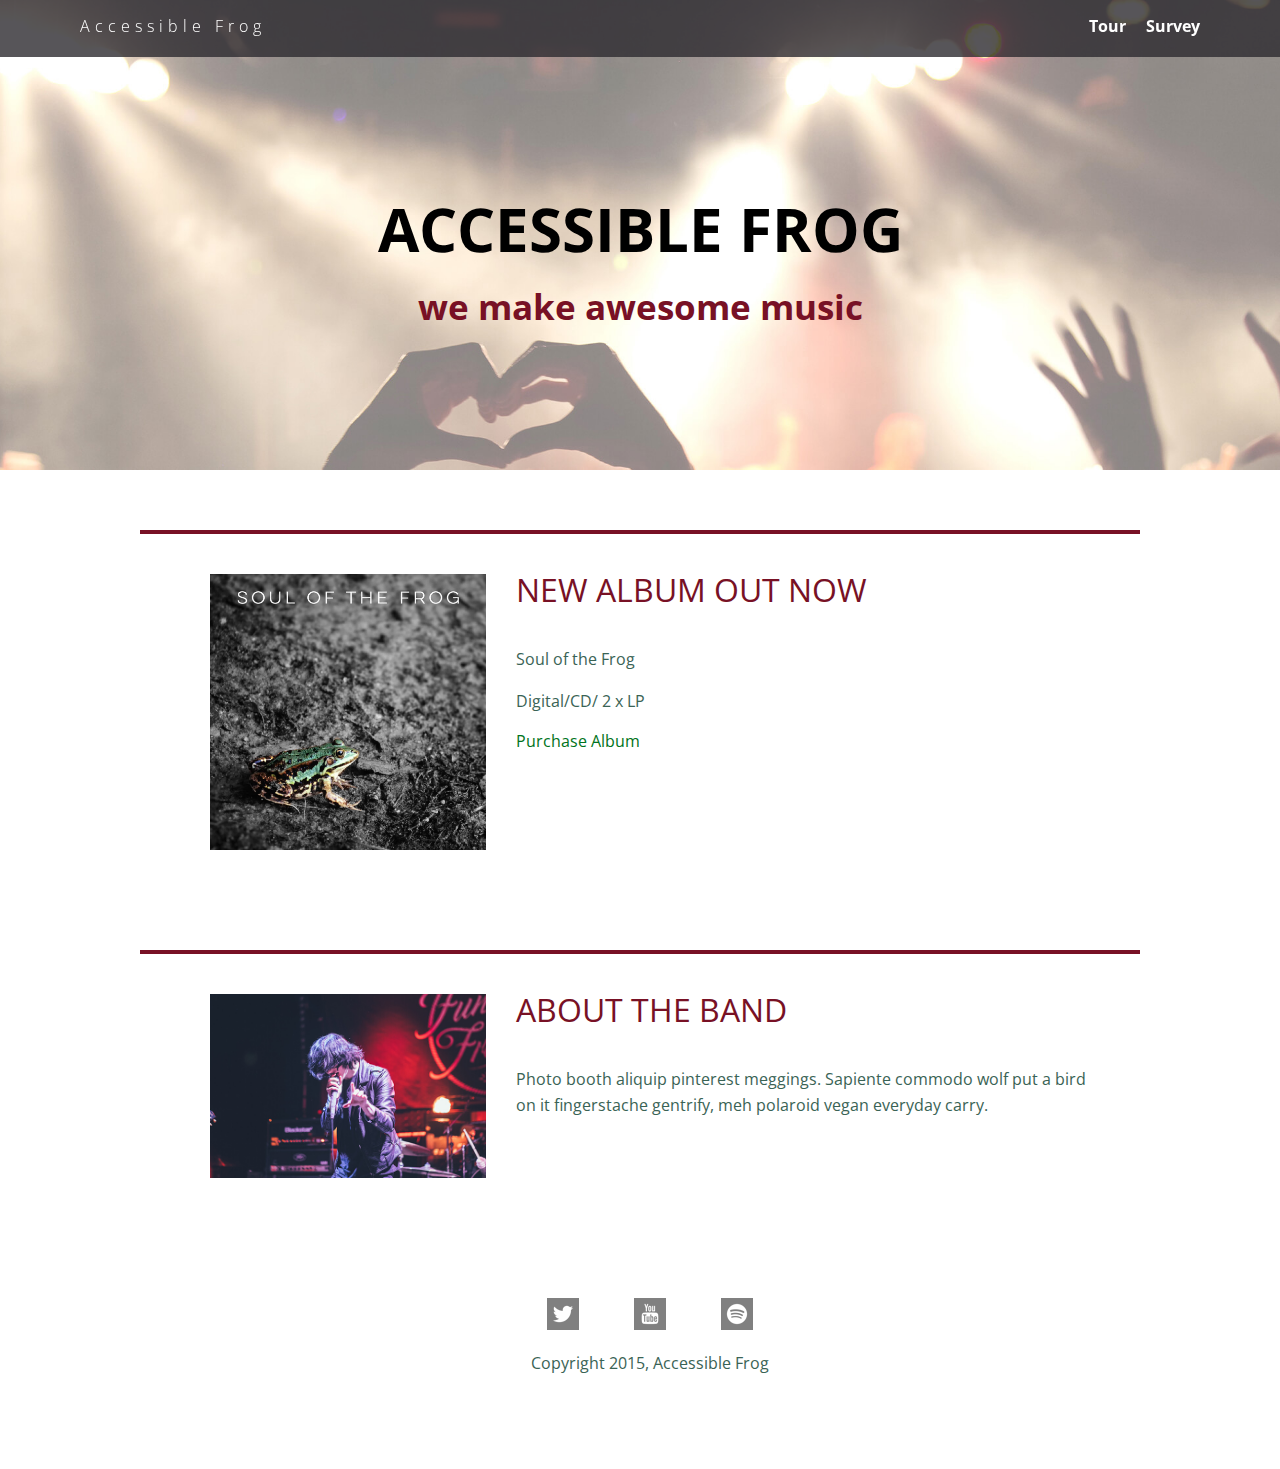
<file: Projects/Project 8/index.html>
<!doctype html>
<html lang="en">
  <head>
      <meta charset="utf-8"> 
      <meta name="viewport" content="width=device-width, initial-scale=1, maximum-scale=1, user-scalable=0"/>
      <link href='https://fonts.googleapis.com/css?family=Open+Sans:400,300,600' rel='stylesheet' type='text/css'>
      <link href="css/styles.min.css" rel="stylesheet" type="text/css"/>     
        <title>Accessible Frog</title>
  </head>

  <body>
    <nav class="main-nav" aria-label="main-nav">
      <ul class="nav">
        <li class="name"><a href="#">Accessible Frog</a></li>
        <li><a href="tour.html">Tour</a></li>
        <li><a href="survey.html">Survey</a></li>
      </ul>
    </nav>

    <header role="banner">
      <div class="imgTextTop">ACCESSIBLE FROG<br><div class="imgTextBottom">we make awesome music</div></div>
    </header>

    <main>
      <aside class="card">
        <div class="flex">
          <img class="photo" src= "img/soul_of_the_frog.jpg" alt="Image of Soul of the Frog album cover">
          <div class="newAlbumInfo information">
            <p class="newAlbumInfo heading">New album out now</p>
            <p>Soul of the Frog</p>
            <p>Digital/CD/ 2 x LP</p>
            <a href="#" class="buy">Purchase Album</a>
          </div>
        </div>
      </aside>

      <aside class="card" role="complimentary">
        <div class="flex">
          <img class="photo" src= "img/lead_singer.jpg" alt="Picture of Lead Singer">
          <div class="information">
            <p class="aboutBand heading">About the band</p>
            <p>Photo booth aliquip pinterest meggings. Sapiente commodo wolf put a bird on it fingerstache gentrify, meh polaroid vegan everyday carry.</p>
          </div>
        </div>
      </aside>
    </main>

    <footer role="contentinfo">
      <ul>
        <li><a href="www.twitter.com" class="visText"><img src="img/twitter-32.png" class="twitter" alt="twitter logo"></a></li>
        <li><a href="www.youtube.com" class="visText"><img src="img/youtube-32.png" class="youtube" alt="youtube logo"></a></li>
        <li><a href="www.spotify.com" class="visText"><img src="img/spotify-32.png" class="spotify" alt="spotify logo"></a></li>
      </ul>
      <p class="copyright">Copyright 2015, Accessible Frog</p>
    </footer>

  </body>
</html>
</file>
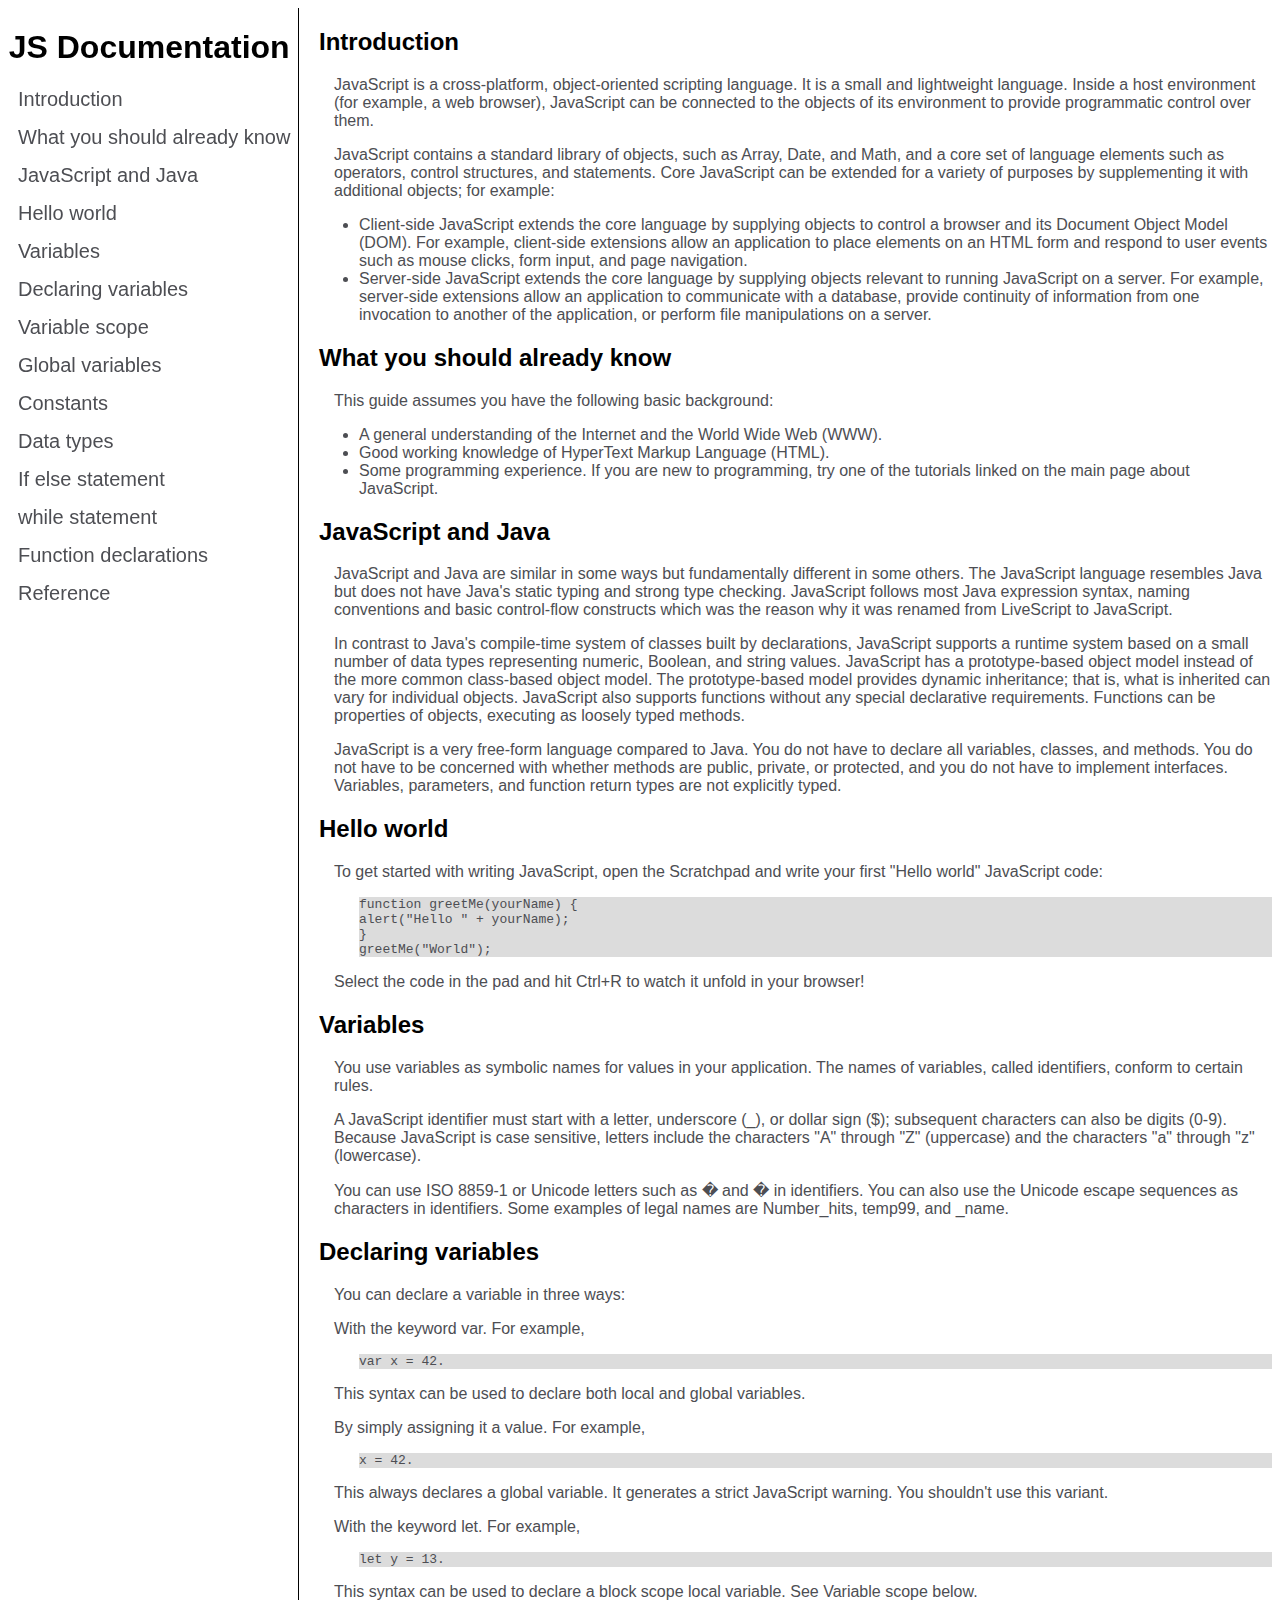
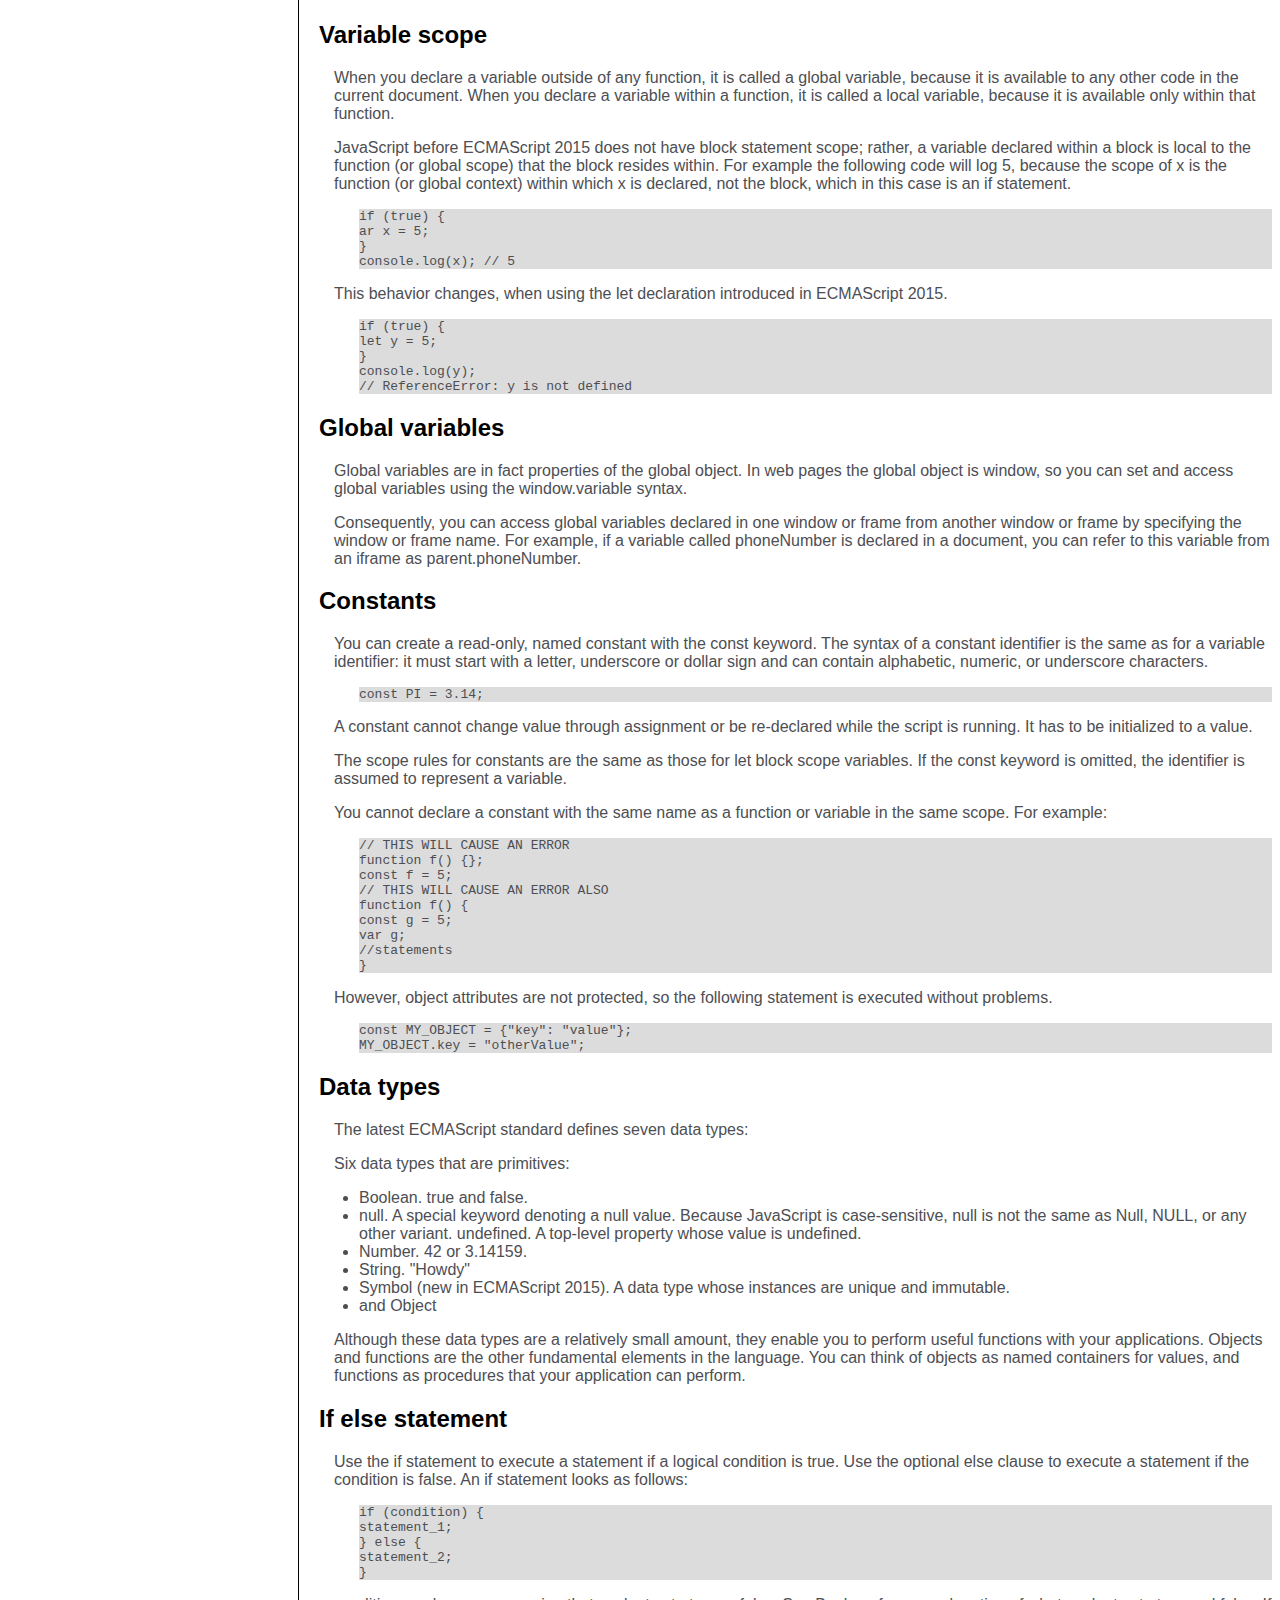
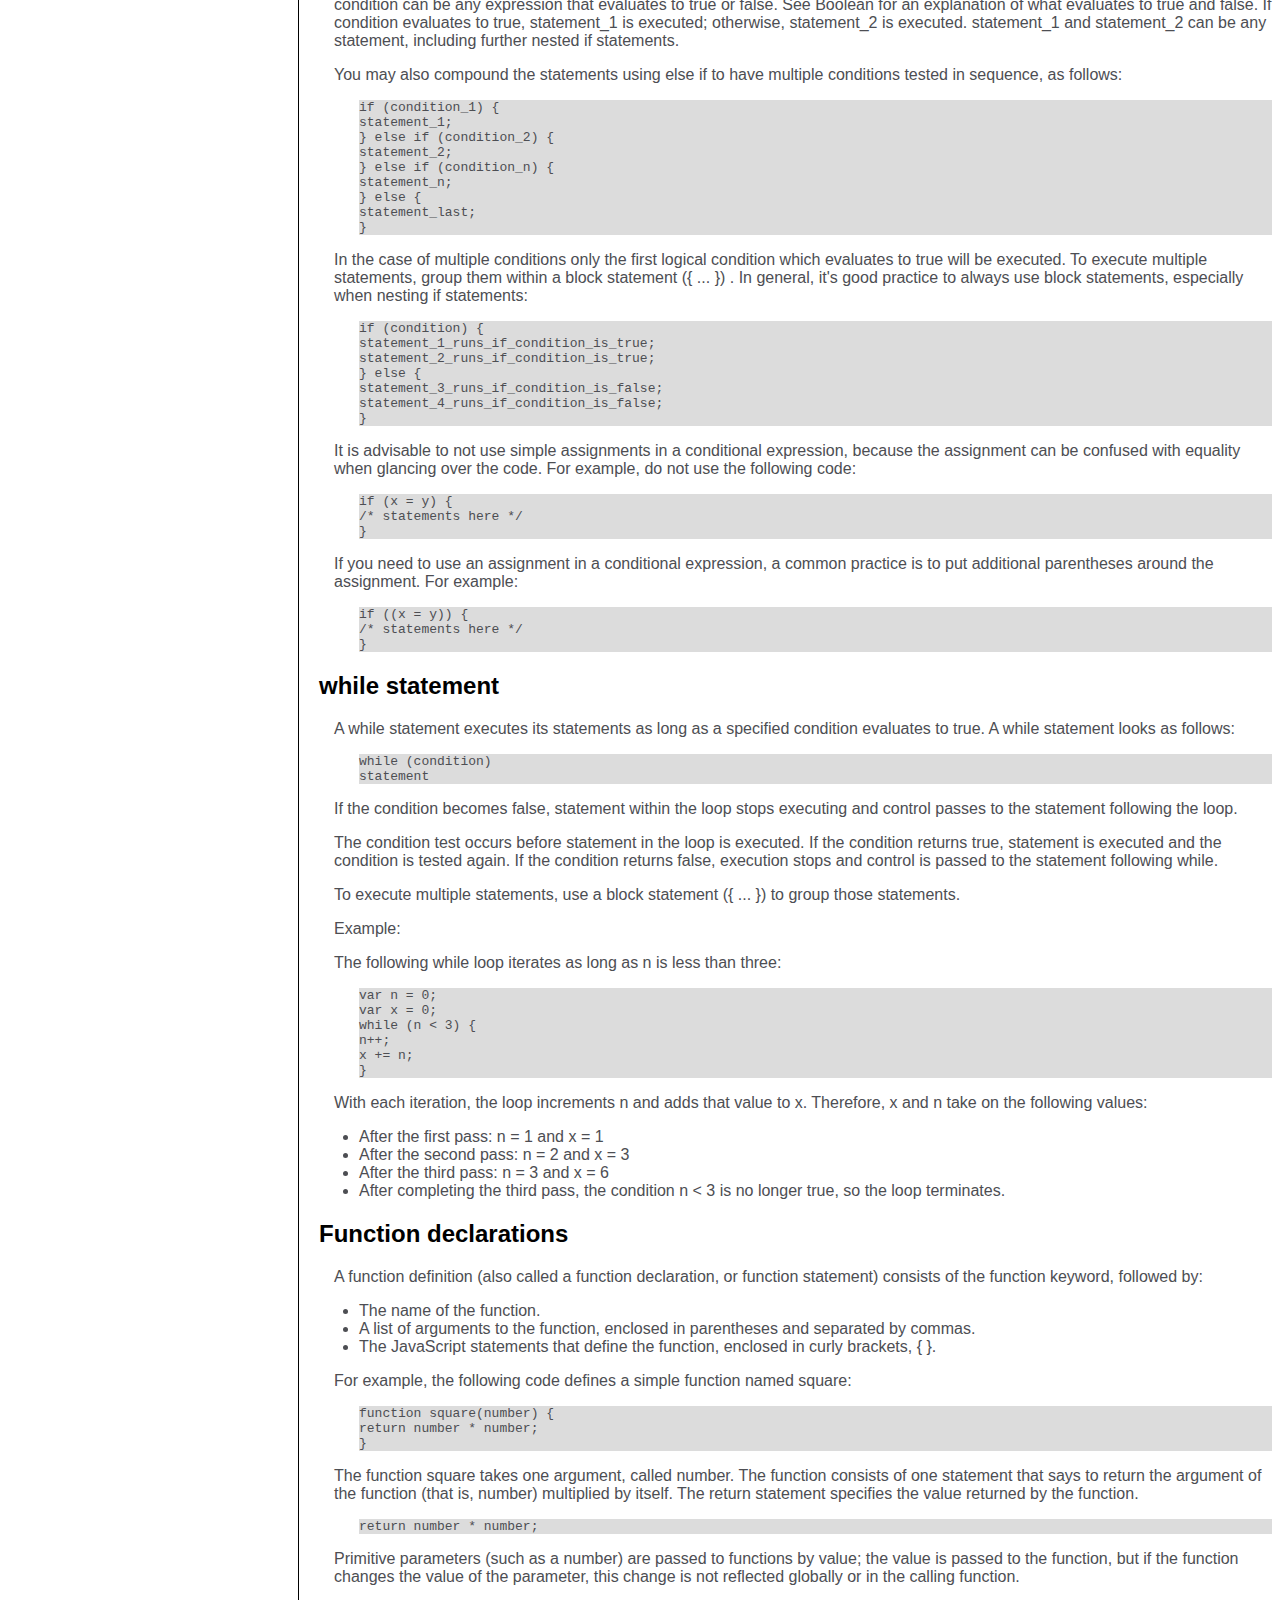
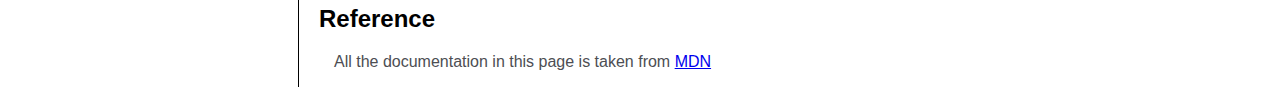
<file: Projects/TechDocPage/index.html>
<!-- index.html file for the Technical Document Page by Steve Golden -->
<!DOCTYPE html>
<html>
<head>
  <title>Technical Document Page</title>
  <link rel="stylesheet" type="text/css" href="css/main.css" />
  <script src="https://gitcdn.link/repo/freeCodeCamp/testable-projects-fcc/master/build/bundle.js"></script>
</head>
<body>
    <nav id="navbar" class="index__linkCol">
      <section class="index__navWrapper">
        <header><h1>JS Documentation</h1></header>
        <ul>
          <li><a class="nav-link" href="#Introduction">Introduction</a></li>
          <li><a class="nav-link" href="#What_you_should_already_know">What you should already know</a></li>
          <li><a class="nav-link" href="#JavaScript_and_Java">JavaScript and Java</a></li>
          <li><a class="nav-link" href="#Hello_world">Hello world</a></li>
          <li><a class="nav-link" href="#Variables">Variables</a></li>
          <li><a class="nav-link" href="#Declaring_variables">Declaring variables</a></li>
          <li><a class="nav-link" href="#Variable_scope">Variable scope</a></li>
          <li><a class="nav-link" href="#Global_variables">Global variables</a></li>
          <li><a class="nav-link" href="#Constants">Constants</a></li>
          <li><a class="nav-link" href="#Data_types">Data types</a></li>
          <li><a class="nav-link" href="#If_else_statement">If else statement</a></li>
          <li><a class="nav-link" href="#while_statement">while statement</a></li>
          <li><a class="nav-link" href="#Function_declarations">Function declarations</a></li>
          <li><a class="nav-link" href="#Reference">Reference</a></li>
        </ul>
      </nav>
    </section>
  <main id="main-doc">
    <section class="main-section" id="Introduction">
      <header><h2>Introduction</h2></header>
      <p>JavaScript is a cross-platform, object-oriented scripting language. It is a small and lightweight language. Inside a host environment (for example, a web browser), JavaScript can be connected to the objects of its environment to provide programmatic control over them.</p>

      <p>JavaScript contains a standard library of objects, such as Array, Date, and Math, and a core set of language elements such as operators, control structures, and statements. Core JavaScript can be extended for a variety of purposes by supplementing it with additional objects; for example:</p>
      <ul>
        <li>Client-side JavaScript extends the core language by supplying objects to control a browser and its Document Object Model (DOM). For example, client-side extensions allow an application to place elements on an HTML form and respond to user events such as mouse clicks, form input, and page navigation.</li>
        <li>Server-side JavaScript extends the core language by supplying objects relevant to running JavaScript on a server. For example, server-side extensions allow an application to communicate with a database, provide continuity of information from one invocation to another of the application, or perform file manipulations on a server.</li>
      </ul>
    </section>
    <section class="main-section" id="What_you_should_already_know">
      <header><h2>What you should already know</h2></header>
      <p>This guide assumes you have the following basic background:</p>
      <ul>
        <li>A general understanding of the Internet and the World Wide Web (WWW).</li>
        <li>Good working knowledge of HyperText Markup Language (HTML).</li>
        <li>Some programming experience. If you are new to programming, try one of the tutorials linked on the main page about JavaScript.</li>
      </ul>
    </section>
    <section class="main-section" id="JavaScript_and_Java">
    <header><h2>JavaScript and Java</h2></header>
      <p>JavaScript and Java are similar in some ways but fundamentally different in some others. The JavaScript language resembles Java but does not have Java's static typing and strong type checking. JavaScript follows most Java expression syntax, naming conventions and basic control-flow constructs which was the reason why it was renamed from LiveScript to JavaScript.</p>

      <p>In contrast to Java's compile-time system of classes built by declarations, JavaScript supports a runtime system based on a small number of data types representing numeric, Boolean, and string values. JavaScript has a prototype-based object model instead of the more common class-based object model. The prototype-based model provides dynamic inheritance; that is, what is inherited can vary for individual objects. JavaScript also supports functions without any special declarative requirements. Functions can be properties of objects, executing as loosely typed methods.</p>

      <p>JavaScript is a very free-form language compared to Java. You do not have to declare all variables, classes, and methods. You do not have to be concerned with whether methods are public, private, or protected, and you do not have to implement interfaces. Variables, parameters, and function return types are not explicitly typed.</p>
    </section>
    <section class="main-section" id="Hello_world">
      <header><h2>Hello world</h2></header>
      <p>To get started with writing JavaScript, open the Scratchpad and write your first "Hello world" JavaScript code:</p>
      <code>
        function greetMe(yourName) {
        <br/>alert("Hello " + yourName);
        <br />}
        <br />greetMe("World");
      </code>
      <p>Select the code in the pad and hit Ctrl+R to watch it unfold in your browser!</p>
    </section>
    <section class="main-section" id="Variables">
      <header><h2>Variables</h2></header>
      <p>You use variables as symbolic names for values in your application. The names of variables, called identifiers, conform to certain rules.</p>

      <p>A JavaScript identifier must start with a letter, underscore (_), or dollar sign ($); subsequent characters can also be digits (0-9). Because JavaScript is case sensitive, letters include the characters "A" through "Z" (uppercase) and the characters "a" through "z" (lowercase).</p>

      <p>You can use ISO 8859-1 or Unicode letters such as � and � in identifiers. You can also use the Unicode escape sequences as characters in identifiers. Some examples of legal names are Number_hits, temp99, and _name.</p>
    </section>
    <section class="main-section" id="Declaring_variables">
      <header><h2>Declaring variables</h2></header>
      <p>You can declare a variable in three ways:</p>
      <p>With the keyword var. For example,</p>
      <code>var x = 42.</code>
      <p>This syntax can be used to declare both local and global variables.</p>

      <p>By simply assigning it a value. For example,</p>
      <code>x = 42.</code>
      <p>This always declares a global variable. It generates a strict JavaScript warning. You shouldn't use this variant.</p>

      <p>With the keyword let. For example,</p>
      <code>let y = 13.</code>
      <p>This syntax can be used to declare a block scope local variable. See Variable scope below.</p>
      </section>
      <section class="main-section" id="Variable_scope">
      <header><h2>Variable scope</h2></header>
      <p>When you declare a variable outside of any function, it is called a global variable, because it is available to any other code in the current document. When you declare a variable within a function, it is called a local variable, because it is available only within that function.</p>

      <p>JavaScript before ECMAScript 2015 does not have block statement scope; rather, a variable declared within a block is local to the function (or global scope) that the block resides within. For example the following code will log 5, because the scope of x is the function (or global context) within which x is declared, not the block, which in this case is an if statement.</p>
      <code>
        if (true) {
        <br />ar x = 5;
        <br />}
        <br />console.log(x);  // 5
      </code>
      <p>This behavior changes, when using the let declaration introduced in ECMAScript 2015.</p>
      <code>
        if (true) {
        <br />let y = 5;
        <br />}
        <br />console.log(y);
        <br />// ReferenceError: y is not defined
      </code>
    </section>
    <section class="main-section" id="Global_variables">
      <header><h2>Global variables</h2></header>
      <p>Global variables are in fact properties of the global object. In web pages the global object is window, so you can set and access global variables using the window.variable syntax.</p>

      <p>Consequently, you can access global variables declared in one window or frame from another window or frame by specifying the window or frame name. For example, if a variable called phoneNumber is declared in a document, you can refer to this variable from an iframe as parent.phoneNumber.</p>
    </section>
    <section class="main-section" id="Constants">
      <header><h2>Constants</h2></header>
      <p>You can create a read-only, named constant with the const keyword. The syntax of a constant identifier is the same as for a variable identifier: it must start with a letter, underscore or dollar sign and can contain alphabetic, numeric, or underscore characters.</p>

      <code>const PI = 3.14;</code>
      <p>A constant cannot change value through assignment or be re-declared while the script is running. It has to be initialized to a value.</p>

      <p>The scope rules for constants are the same as those for let block scope variables. If the const keyword is omitted, the identifier is assumed to represent a variable.</p>

      <p>You cannot declare a constant with the same name as a function or variable in the same scope. For example:</p>
      <code>
        // THIS WILL CAUSE AN ERROR
        <br />function f() {};
        <br />const f = 5;
        <br />// THIS WILL CAUSE AN ERROR ALSO
        <br />function f() {
        <br />const g = 5;
        <br />var g;
        <br />//statements
        <br />}
      </code>
      <p>However, object attributes are not protected, so the following statement is executed without problems.</p>
      <code>
        const MY_OBJECT = {"key": "value"};
        <br />MY_OBJECT.key = "otherValue";
      </code>
    </section>
    <section class="main-section" id="Data_types">
      <header><h2>Data types</h2></header>
      <p>The latest ECMAScript standard defines seven data types:</p>

      <p>Six data types that are primitives:</p>
      <ul>
        <li>Boolean. true and false.</li>
        <li>
          null. A special keyword denoting a null value. Because JavaScript is case-sensitive, null is not the same as Null, NULL, or any other variant.
          undefined. A top-level property whose value is undefined.
        </li>
        <li>Number. 42 or 3.14159.</li>
        <li>String. "Howdy"</li>
        <li>Symbol (new in ECMAScript 2015). A data type whose instances are unique and immutable.</li>
        <li>and Object</li>
      </ul>
      <p>Although these data types are a relatively small amount, they enable you to perform useful functions with your applications. Objects and functions are the other fundamental elements in the language. You can think of objects as named containers for values, and functions as procedures that your application can perform.</p>
    </section>
    <section class="main-section" id="If_else_statement">
      <header><h2>If else statement</h2></header>
      <p>Use the if statement to execute a statement if a logical condition is true. Use the optional else clause to execute a statement if the condition is false. An if statement looks as follows:</p>
      <code>
        if (condition) {
        <br />statement_1;
        <br />} else {
        <br />statement_2;
        <br />}
      </code>
      <p>condition can be any expression that evaluates to true or false. See Boolean for an explanation of what evaluates to true and false. If condition evaluates to true, statement_1 is executed; otherwise, statement_2 is executed. statement_1 and statement_2 can be any statement, including further nested if statements.</p>
      <p>You may also compound the statements using else if to have multiple conditions tested in sequence, as follows:</p>
      <code>
        if (condition_1) {
        <br />statement_1;
        <br />} else if (condition_2) {
        <br />statement_2;
        <br />} else if (condition_n) {
        <br />statement_n;
        <br />} else {
        <br />statement_last;
        <br />}
      </code>
      <p>In the case of multiple conditions only the first logical condition which evaluates to true will be executed. To execute multiple statements, group them within a block statement ({ ... }) . In general, it's good practice to always use block statements, especially when nesting if statements:</p>
      <code>
        if (condition) {
        <br />statement_1_runs_if_condition_is_true;
        <br />statement_2_runs_if_condition_is_true;
        <br />} else {
        <br />statement_3_runs_if_condition_is_false;
        <br />statement_4_runs_if_condition_is_false;
        <br />}
      </code>
      <p>It is advisable to not use simple assignments in a conditional expression, because the assignment can be confused with equality when glancing over the code. For example, do not use the following code:</p>
      <code>
        if (x = y) {
        <br />/* statements here */
        <br />}
      </code>
      <p>If you need to use an assignment in a conditional expression, a common practice is to put additional parentheses around the assignment. For example:</p>
      <code>
        if ((x = y)) {
        <br />/* statements here */
        <br />}
      </code>
    </section>
    <section class="main-section" id="while_statement">
      <header><h2>while statement</h2></header>
      <p>A while statement executes its statements as long as a specified condition evaluates to true. A while statement looks as follows:</p>
      <code>
        while (condition)
        <br />statement
      </code>
      <p>If the condition becomes false, statement within the loop stops executing and control passes to the statement following the loop.</p>
      <p>The condition test occurs before statement in the loop is executed. If the condition returns true, statement is executed and the condition is tested again. If the condition returns false, execution stops and control is passed to the statement following while.</p>

      <p>To execute multiple statements, use a block statement ({ ... }) to group those statements.</p>

      <p>Example:</p>
      <p>The following while loop iterates as long as n is less than three:</p>
      <code>
        var n = 0;
        <br />var x = 0;
        <br />while (n < 3) {
        <br />n++;
        <br />x += n;
        <br />}
      </code>
      <p>With each iteration, the loop increments n and adds that value to x. Therefore, x and n take on the following values:</p>
      <ul>
        <li>After the first pass: n = 1 and x = 1</li>
        <li>After the second pass: n = 2 and x = 3</li>
        <li>After the third pass: n = 3 and x = 6</li>
        <li>After completing the third pass, the condition n < 3 is no longer true, so the loop terminates.</li>
      </ul>
    </section>
    <section class="main-section" id="Function_declarations">
      <header><h2>Function declarations</h2></header>
      <p>A function definition (also called a function declaration, or function statement) consists of the function keyword, followed by:</p>
      <ul>
        <li>The name of the function.</li>
        <li>A list of arguments to the function, enclosed in parentheses and separated by commas.</li>
        <li>The JavaScript statements that define the function, enclosed in curly brackets, { }.</li>
      </ul>
      <p>For example, the following code defines a simple function named square:</p>
      <code>
        function square(number) {
        <br />return number * number;
        <br />}
      </code>
      <p>The function square takes one argument, called number. The function consists of one statement that says to return the argument of the function (that is, number) multiplied by itself. The return statement specifies the value returned by the function.</p>

      <code>return number * number;</code>
      <p>Primitive parameters (such as a number) are passed to functions by value; the value is passed to the function, but if the function changes the value of the parameter, this change is not reflected globally or in the calling function.</p>
    </section>
    <section class="main-section" id="Reference">
      <header><h2>Reference</h2></header>
      <p>All the documentation in this page is taken from <a href="https://developer.mozilla.org/en-US/docs/Web/JavaScript" target="_blank">MDN</a></p>
    </section>
  </main>


</body>
</html>
</file>
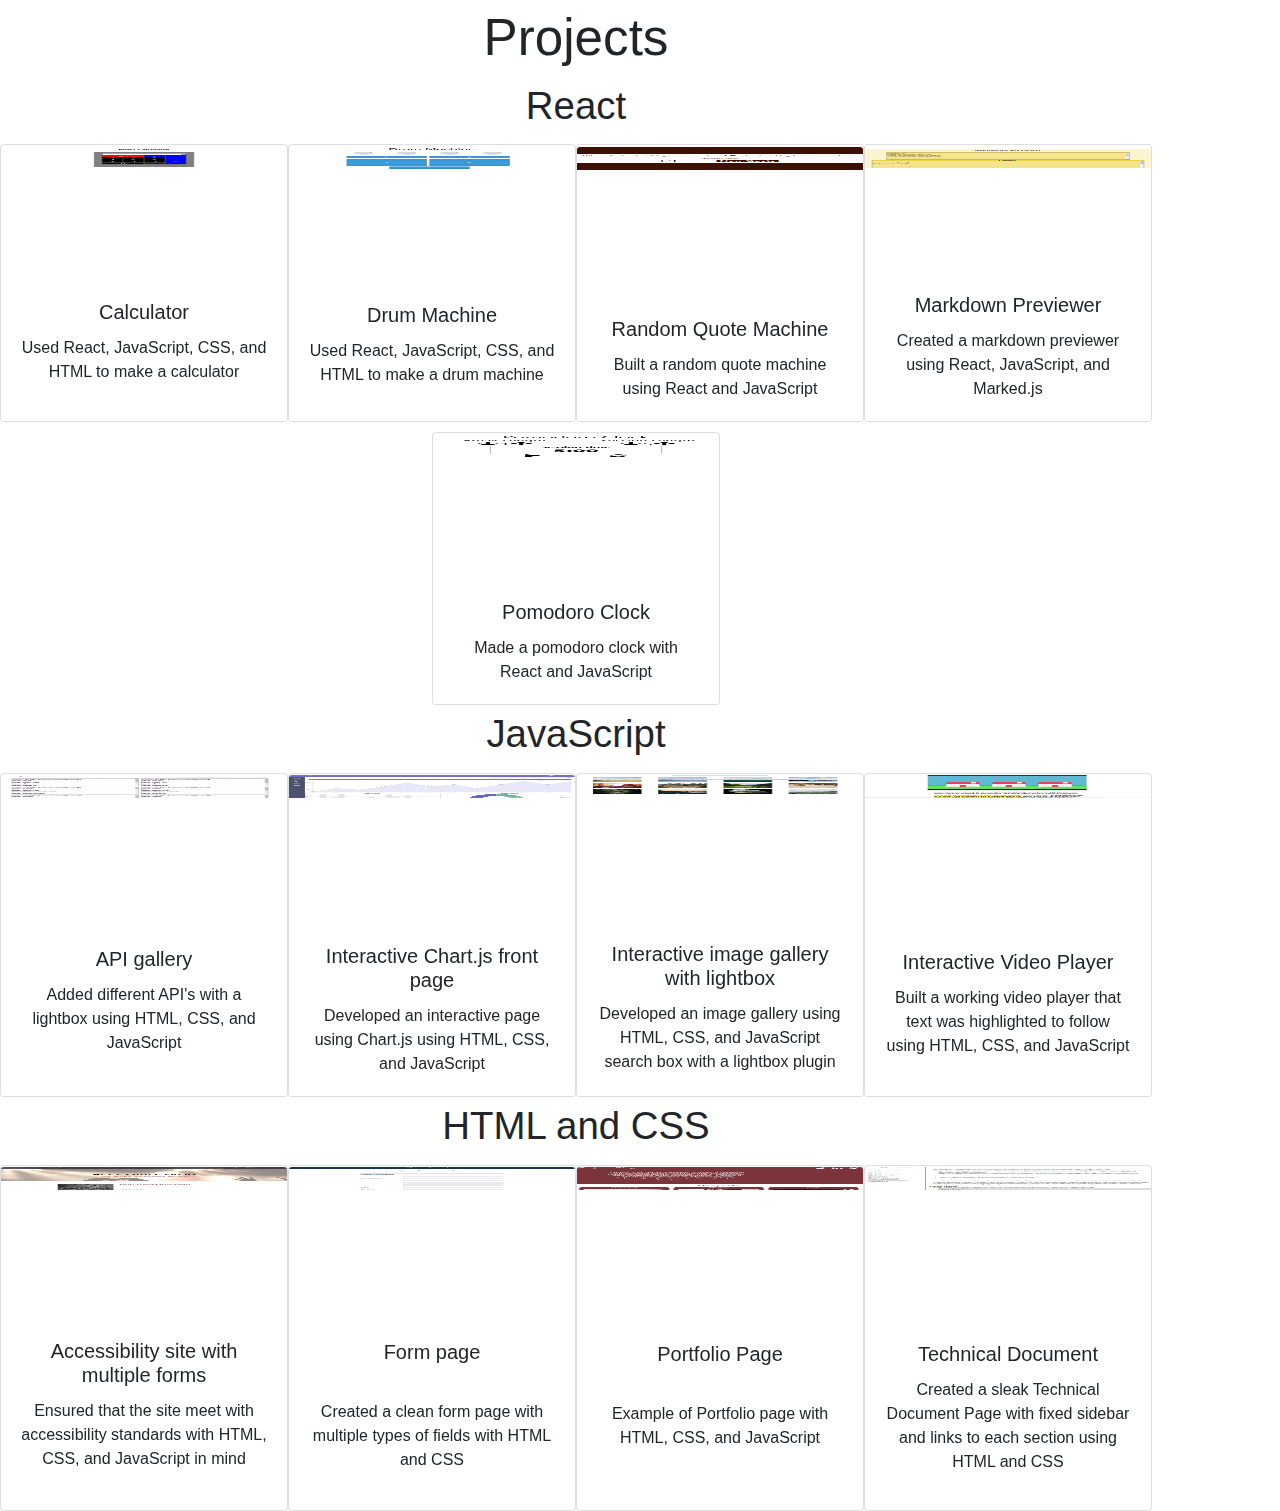
<file: Projects.html>
﻿<!DOCTYPE HTML>
<html>
<head>
  <meta charset="UTF-8">
  <meta name="description" content="Steve Golden Portfolio">
  <meta name="keywords" content="HTML,CSS,JavaScript">
  <meta name="author" content="Steve Golden">
  <meta name="viewport" content="width=device-width, initial-scale=1.0">
  <link rel="stylesheet" href="https://use.fontawesome.com/releases/v5.6.3/css/all.css" integrity="sha384-UHRtZLI+pbxtHCWp1t77Bi1L4ZtiqrqD80Kn4Z8NTSRyMA2Fd33n5dQ8lWUE00s/" crossorigin="anonymous">
  <link rel="stylesheet" href="https://maxcdn.bootstrapcdn.com/bootstrap/4.0.0/css/bootstrap.min.css" integrity="sha384-Gn5384xqQ1aoWXA+058RXPxPg6fy4IWvTNh0E263XmFcJlSAwiGgFAW/dAiS6JXm" crossorigin="anonymous">
  <link rel="stylesheet" type="text/css" href="./css/main.css" />
  <title>Steve Golden Portfolio</title>
</head>
<body>
  <div class="projects__mainWrapper">
    <div class="projects__title">Projects</div>
    <main class="projects__cardlProjects">
      <section class="projects__react text-center">
        <div class="projects__sectionTitles">React</div>
        <div class="projects__ReactWrapper">
          <!-- Calculator React -->
          <div class="projects-card-layout">
            <div class="card" style="width: 18rem;">
              <a href="http://smooth-bike.surge.sh/" target="_blank"><img class="card-img-top" src="./img/jsCalc-react.png" alt="Project Image"></a>
              <div class="card-body">
                <h5 class="card-title">Calculator</h5>
                <p class="card-text">Used React, JavaScript, CSS, and HTML to make a calculator</p>
              </div>
            </div>
            </div>
          <!-- Drum Machine React -->
            <div class="projects-card-layout">
              <div class="card" style="width: 18rem;">
                <a href="http://crooked-acoustics.surge.sh/" target="_blank"><img class="card-img-top" src="./img/drumMachine-react.png" alt="Project Image"></a>
                <div class="card-body">
                  <h5 class="card-title">Drum Machine</h5>
                  <p class="card-text">Used React, JavaScript, CSS, and HTML to make a drum machine</p>
                </div>
              </div>
            </div>
            <div class="projects-card-layout">
              <div class="card" style="width: 18rem;">
                <a href="http://irate-cattle.surge.sh" target="_blank"><img class="card-img-top" src="./img/randomQuote-react.png" alt="Project Image"></a>
                <div class="card-body">
                  <h5 class="card-title">Random Quote Machine</h5>
                  <p class="card-text">Built a random quote machine using React and JavaScript</p>
                </div>
              </div>
            </div>
          <!-- Markdown Previewer React -->
          <div class="projects-card-layout">
            <div class="card" style="width: 18rem;">
              <a href="http://luxuriant-story.surge.sh" target="_blank"><img class="card-img-top" src="./img/markdownpreview-react.png" alt="Project Image"></a>
              <div class="card-body">
                <h5 class="card-title">Markdown Previewer</h5>
                <p class="card-text">Created a markdown previewer using React, JavaScript, and Marked.js</p>
              </div>
            </div>
          </div>
          <!-- Pomodoro Clock React -->
          <div class="projects-card-layout">
            <div class="card" style="width: 18rem;">
              <a href="http://greasy-rose.surge.sh" target="_blank"><img class="card-img-top" src="./img/pomodoroClock-react.png" alt="Project Image"></a>
              <div class="card-body">
                <h5 class="card-title">Pomodoro Clock</h5>
                <p class="card-text">Made a pomodoro clock with React and JavaScript</p>
              </div>
            </div>
          </div>
        </div>
      </section>
      <section class="projects__javaScript text-center">
        <div class="projects__sectionTitles">JavaScript</div>
        <div class="projects__javaScriptWrapper">
        <!-- API Gallery Project-10 -->
        <div class="projects-card-layout">
          <div class="card" style="width: 18rem;">
            <a href="./Projects/Project%2010/index.html" target="_blank"><img class="card-img-top" src="./img/Project-10.jpg" alt="Project Image"></a>
            <div class="card-body">
              <h5 class="card-title">API gallery</h5>
              <p class="card-text">Added different API's with a lightbox using HTML, CSS, and JavaScript</p>
            </div>
          </div>
        </div>
        <!-- Chart.JS Project-9 -->
        <div class="projects-card-layout">
          <div class="card" style="width: 18rem;">
            <a href="./Projects/Project%209/index.html" target="_blank"><img class="card-img-top" src="./img/Project-9.jpg" alt="Project Image"></a>
            <div class="card-body">
              <h5 class="card-title">Interactive Chart.js front page</h5>
              <p class="card-text">Developed an interactive page using Chart.js using HTML, CSS, and JavaScript</p>
            </div>
          </div>
        </div>
        <!-- Lightbox Search Project-4 -->
        <div class="projects-card-layout">
          <div class="card" style="width: 18rem;">
            <a href="./Projects/Project%204/index.html" target="_blank"><img class="card-img-top" src="./img/Project-4.jpg" alt="Project Image"></a>
            <div class="card-body">
              <h5 class="card-title">Interactive image gallery with lightbox</h5>
              <p class="card-text">Developed an image gallery using HTML, CSS, and JavaScript search box with a lightbox plugin</p>
            </div>
          </div>
        </div>
        <!-- Interactive Video Player Project-7 -->
        <div class="projects-card-layout">
          <div class="card" style="width: 18rem;">
            <a href="./Projects/Project%207/index.html" target="_blank"><img class="card-img-top" src="./img/Project-7.jpg" alt="Project Image"></a>
            <div class="card-body">
              <h5 class="card-title">Interactive Video Player</h5>
              <p class="card-text">Built a working video player that text was highlighted to follow using HTML, CSS, and JavaScript</p>
            </div>
          </div>
        </div>
  </div> <!-- JS Wrapper -->
  </section>
      <section class="projects__htmlCSS text-center">
        <div class="projects__sectionTitles">HTML and CSS</div>
        <div class="projects__htmlCSSWrapper">
          <!-- Accessibility Project-8 -->
          <div class="projects-card-layout">
            <div class="card" style="width: 18rem;">
              <a href="./Projects/Project%208/index.html" target="_blank"><img class="card-img-top" src="./img/Project-8.jpg" alt="Project Image"></a>
              <div class="card-body">
                <h5 class="card-title">Accessibility site with multiple forms</h5>
                <p class="card-text">Ensured that the site meet with accessibility standards with HTML, CSS, and JavaScript in mind</p>
              </div>
            </div>
          </div>
          <!-- Form Page Project-3 -->
          <div class="projects-card-layout">
            <div class="card" style="width: 18rem;">
              <a href="./Projects/Project%203/index.html" target="_blank"><img class="card-img-top" src="./img/Project-3.jpg" alt="Project Image"></a>
              <div class="card-body">
                <h5 class="card-title">Form page</h5>
                <br/>
                <p class="card-text">Created a clean form page with multiple types of fields with HTML and CSS</p>
              </div>
            </div>
          </div>
          <!-- Portfolio -->
          <div class="projects-card-layout">
            <div class="card" style="width: 18rem;">
              <a href="./Projects/PortfolioHomePage/index.html" target="_blank"><img class="card-img-top" src="./img/PortfolioHomePage.png" alt="Project Image"></a>
              <div class="card-body">
                <h5 class="card-title">Portfolio Page</h5>
                <br/>
                <p class="card-text">Example of Portfolio page with HTML, CSS, and JavaScript</p>
                <br/>
              </div>
            </div>
          </div>
          <!-- Technical Document -->
          <div class="projects-card-layout">
            <div class="card" style="width: 18rem;">
              <a href="./Projects/TechDoCPage/index.html" target="_blank"><img class="card-img-top" src="./img/techDocPage.png" alt="Project Image"></a>
              <div class="card-body">
                <h5 class="card-title">Technical Document</h5>
                <p class="card-text">Created a sleak Technical Document Page with fixed sidebar and links to each section using HTML and CSS</p>
              </div>
            </div>
          </div>
        </div> <!-- HTMLCSS Wrapper -->
      </section>
  </main>
  <nav class="projects__mainNav">
    <div class="projects__mainNavWrapper">
      <ul class="projects__navLinks">
        <li><a href="index.html" target="_blank" title="Home" class="fas fa-home"></a></li>
        <li><a href="https://twitter.com/sgolden2525" target="_blank" title="Twitter" class="fab fa-twitter-square"></a></li>
        <li><a href="https://www.linkedin.com/in/stevegoldens/" target="_blank" title="LinkedIn" class="fab fa-linkedin"></a></li>
        <li><a href="https://github.com/Stevegolden12" target="_blank" title="Github" class="fab fa-github-alt"></a></li>
        <li><a href="mainBlog.html" title="Blog" class="fas fa-blog"></a></li>
      </ul>
    </div>
  </nav>
  </div>

  <!-- Optional JavaScript -->
  <!-- jQuery first, then Popper.js, then Bootstrap JS -->
  <script src="https://code.jquery.com/jquery-3.2.1.slim.min.js" integrity="sha384-KJ3o2DKtIkvYIK3UENzmM7KCkRr/rE9/Qpg6aAZGJwFDMVNA/GpGFF93hXpG5KkN" crossorigin="anonymous"></script>
  <script src="https://cdnjs.cloudflare.com/ajax/libs/popper.js/1.12.9/umd/popper.min.js" integrity="sha384-ApNbgh9B+Y1QKtv3Rn7W3mgPxhU9K/ScQsAP7hUibX39j7fakFPskvXusvfa0b4Q" crossorigin="anonymous"></script>
  <script src="https://maxcdn.bootstrapcdn.com/bootstrap/4.0.0/js/bootstrap.min.js" integrity="sha384-JZR6Spejh4U02d8jOt6vLEHfe/JQGiRRSQQxSfFWpi1MquVdAyjUar5+76PVCmYl" crossorigin="anonymous"></script>
</body>
</html>
</file>
<file: Projects/Manga Search/main.css>
#lightHouse {
	position: absolute;
	z-index: 100;
	width: 100%;
	height: 100%;
	background-color: #222;
	display: none;
}
#deleteLight {
	float: right;
	color: grey;
	font-size: 27px;
	width: 24px;
	border: 2px solid #222;
	border-radius: 35px;
	margin: 5px 25px 0 0;
	padding-left: 4px;
}
#deleteLight:hover {
	color: #ccc;
	border-color: white;
}
#leftArrow, #rightArrow {
	position: relative;
	display: inline-block;
	color: white;
	width: 20px;
	height: 20px;
	border: solid white;
	border-width: 0 3px 3px 0;
	margin-left: 10px;
	transform: rotate(135deg);
	-webkit-transform: rotate(135deg);
}
#rightArrow {
	float: right;
	transform: rotate(-45deg);
	-webkit-transform: rotate(-45deg);
	margin-right: -20px;
}
#lightImg {
	position: absolute;
	width: 200px;
	height: 300px;
    left: 0;
    right: 0;
    margin: 0 auto;
	bottom: 30%;
}
#lightDesc {
	position: relative;
	color: white;
	margin: 0 auto;
	width: 200px;
	text-align: center;
	font-size: 20px;
}
header {
	text-align: center;
	font-size: 20px;
}
fieldset {
	border: none;
}
legend {
	width: 100%;
	text-align: center;
}
#chkboxLayout {
	display: inline-block;
	text-align: center;
	width: 100%;
	margin-bottom: 10px;
}
input[type="radio"] {
	border-radius: 3px;
}
#searchButton {
	display: block;
	margin: 0 auto;
	width: 100px;
	height: 35px;
}
#removeItemsButton {
	display: block;
	visibility: hidden;
	margin: 0 auto;
	margin-top: 13px;
	width: 130px;
	height: 20px;
}
#bookPics {
	display: inline-block;
	width: 90%;
}
#bookPics li {
	list-style: none;
	text-align: center;
	width: 86%;
}
.deleteTag {
	width: 15px;
	height: 15px;
	background-color: white;
	position: relative;
	top: 12px;
	right: -90%;
}
.listDesc {
	text-align: center;
	width: 200px;
	margin: 0 auto;
}
/* Media Query for 768px*/

@media(min-width: 768px) {
	/*index.html 768px */
	.deleteTag {
		right: -81%;
	}	
	#bookPics {
		display: flex;
		flex-wrap: wrap;
	}
	#bookPics li {
		width: 50%;
	}
}
/* Media Query for 1024px */

@media(min-width: 1024px) {
	/*index.html 1024px */
	#bookPics li {
		width: 33%;
	}
	.deleteTag {
		right: -85%;
	}
}
</file>
<file: Projects/PortfolioExample/css/badges.css>
.report-card {
  text-align:center;
}

.badges {
  margin:10px 10px 25px;
  padding:0;
}

.badges li {
  display:inline-block;
  margin:2px;
}

.badges li img {
    width: 100%;
    text-align: center;
    -webkit-box-reflect: below 0 -webkit-gradient(linear, left top, left bottom, from(transparent), color-stop(70%, transparent), to(rgba(255,255,255,0.2)));
}

.badges li img:hover {
  opacity:.7;
  animation:badges 100ms;
  -webkit-animation:badges 100ms;
}

@keyframes badges {
  0% { margin: -17px 2px 0px 0px }
  50% { margin: -27px 2px 0px 0px }
  100% { margin: -17px 2px 0px 0px }
}
@-webkit-keyframes badges /* Safari and Chrome */ {
  0% { margin: -17px 2px 0px 0px }
  50% { margin: -27px 2px 0px 0px }
  100% { margin: -17px 2px 0px 0px }
}

.spinner {
  width: 40px;
  height: 40px;
  margin: 100px auto;
  background-color: #333;

  border-radius: 100%;
  -webkit-animation: scaleout 1.0s infinite ease-in-out;
  animation: scaleout 1.0s infinite ease-in-out;
}

@-webkit-keyframes scaleout {
  0% { -webkit-transform: scale(0.0) }
  100% {
    -webkit-transform: scale(1.0);
    opacity: 0;
  }
}

@keyframes scaleout {
  0% {
    transform: scale(0.0);
    -webkit-transform: scale(0.0);
    } 100% {
      transform: scale(1.0);
      -webkit-transform: scale(1.0);
      opacity: 0;
    }
  }
</file>
<file: Projects/PortfolioExample/css/main.css>
/* Main CSS file for Portfolio index and projects page for Steve Golden */
/*index page CSS */
@import url('https://fonts.googleapis.com/css?family=Bitter');

:root {
  --font-color: hsl(356, 39.8%, 34.5%);       /*hsl(208, 98%, 26%);*/
  --hover-color: hsl(120, 26%, 91%);          /*hsl(92, 57%, 81%);*/
  --hover-image-color:  hsl(116, 30%, 50%);   /*hsl(92, 57%, 40%);*/
  --visited-color: hsl(39, 100%, 85%);      /* hsl(236, 30%, 80%); */
  --block-color: hsl(356, 39.8%, 34.5%);      /*hsl(208, 98%, 26%);*/
  --border-color: hsl(356, 39.8%, 34.5%);     /*hsl(208, 98%, 26%);*/
  --header-color: hsl(356, 39.8%, 34.5%);     /*hsl(208, 98%, 26%);*/
  --project-bkgrd: hsl(356, 39.8%, 34.5%);    /*hsl(208, 98%, 26%);*/
  --mainBlog-bkgrd: hsl(356, 26%, 88%);
  --project-text: hsl(0, 0%, 100%); /* white */
  --treehouse-img-bkgnd-color: hsl(0, 0%, 50%); /* gray */
}

/* index.html small breakpoint */

.index__navItems {
    font-size: 2.1rem;
    text-decoration: none;
    text-align: center;
    padding-left: 6px;
		color: white;
}

  .index__navItems:visited {
      color: var(--visited-color);
  }

  .index__navItems:hover {
      color: var(--hover-color);
  }

.index__header-layout {
  display: flex;
  justify-content: space-between;
  position: fixed;
  width: 100%;
  top: 0;
  padding: 10px 0;
  background-color: var(--header-color);
}

.index__intro--gridLayout {
    display: grid;
    grid-template-columns: 100%;
    grid-template-areas: "mainPicture" "personalDesc" "personalDesc";
    margin: 0 auto;
    margin-top: 53px;
    min-height: 92vh;
}

.index__blocks-layout {
    display: none;
}

.index__blockOne {
    grid-area: blockOne;
}

.index__blockTwo {
    grid-area: blockTwo;
}

.index__blockThree {
    grid-area: blockThree;
}

.index__blockFour {
    grid-area: blockFour;
}

.index__blockFive {
    grid-area: blockFive;
}

.index__blockSix {
    grid-area: blockSix;
}


.index__omahaPic {
    background-color: var(--block-color);
    grid-area: mainPicture;
}

.index__personalDesc {
    font-size: 30px;
    padding: 10px;
    text-align: center;
    grid-area: personalDesc;
		color: white;
    background-color: var(--font-color);
		align-self: stretch;
}

#treehouseImg {
    grid-area: treehouseImg;
    margin-top: 13px;
}

.index__headerLogoWrapper {
    display: flex;
    justify-content: center;
    list-style: none;
    padding-top: 4px;
}

 .index__headerLogoWrapper li {
    margin-right: 5px;
 }

.index__hover_grow {
  display: inline-block;
}

.index__hover_grow:hover,
.index__hover_grow li:hover {
  transform: scale(1.1);
  transition: all .2s ease-in-out;
}

.index__headerLogo {
    width: 45px;
    height: 30px;
    border-radius: 5px;
}

.index__headerLogo:hover {
    background-color: var(--hover-image-color);
}

.index__projectGridLayout {
  display: grid;
  justify-items: center;
  grid-template-columns: 100%;
  grid-template-rows: 4rem repeat(8, 13%);
  grid-row-gap: 20px;
  grid-column-gap: 10px;
  margin: 0 20px;
  padding-top: 20px;
}
/* Below code is to address the treehouse footer pushed to the bottom of the page ONLY in Chrome */
@media all and (-webkit-min-device-pixel-ratio:0) and (min-resolution: .001dpcm) {
  .index__projectGridLayout {
    padding-bottom: 23em;
  }
}

#projectHead {
    font-size: 3rem;
    color: var(--font-color);
}

.index__projectEach {
    display: grid;
    justify-items: center;
    background-color: var(--project-bkgrd);
    border-radius: 25px;
    color: var(--project-text);
}

.index__projectEach a {
  text-align: center;
}

.index__projectTitle {
    text-align: center;
    width: 90%;
    font-size: 1.7rem;
    padding-bottom: 5px;
}

.index__imgLayout {
  width: 90%;
}

.index__projectDesc {
    text-align: center;
    width: 90%;
    font-size: 1.5rem;
}

#treehouseImg {
  padding-bottom: 1px;
  background-color: var(--treehouse-img-bkgnd-color);
}

/* blogMain.html small breakpoint desk/labtops*/
#mainBlog__header-layout {
  padding: 0;
}

.mainBlog__headerLogoWrapper-lMargin {
  -webkit-padding-start: 25px;
	margin: 7px 0 0 0;
}

#mainBlog__LnavItems{
	font-size: 3rem;
}

.mainBlog__navItems {
  font-size: 2.5rem;
  text-decoration: none;
  text-align: center;
  padding-left: 15px;
}

.mainBlog__navItems:visited {
  color: var(--visited-color);
}

.mainBlog__navItems:hover {
  color: var(--hover-color);
}

#main__headerLogo{
  width: 75px;
  height: 45px;
}

.mainBlog_body {
  font: 1.2rem 'Lato', sans-serif; 
}

.mainBlog__blogWrapper {
  padding-top: 80px;
}

.mainBlog__main-layout {
  font-size: 1.5rem;
  height: 500px;
  margin: 0 auto;
  border: 3px solid var(--block-color);
  background-color: var(--mainBlog-bkgrd);
  height: 20%;
  padding-bottom: 20px;
  margin-bottom: 30px;
}

.mainBlog__main-layout h2 {
  font-size: 2rem;
  -webkit-margin-after: 0.5rem;
}

.mainBlog__main-layout h3 {
  font-size: 1rem;
  -webkit-margin-before: 0;
  -webkit-margin-after: 0;
}

.mainBlog__main-layout h4 {
  -webkit-margin-before: 0;
  font-size: .8rem;
}

.mainBlog__title {
  text-align: center;
}

.mainBlog__bodyText{
  margin: 0 1%;
  line-height: 1.5;
}

.mainBlog__bodyText_listItem {
  list-style: none;
 }

.mainBlog__bodyText_listItem li {
  text-align: center;
  margin-left: -40px;
}


.MainBlog_codeText_brown {
  color: brown;
  font-weight: bold;
}

.MainBlog_codeText_green {
  color: darkgreen;
  font-weight: bold;
}

.MainBlog_codeText_purple {
  color: purple;
  font-weight: bold;
}

.mainBlog__topMargin {
  margin-top: 15px;
}

.mainBlog__img_center {
  text-align: center;
}
.mainBlog__img_responsive {
  max-width: 100%;
  height: auto;
}

.mainBlog_codeLayout {
  background-color: var(--project-text);
}

code{
  display: block;
  background-color: var(--project-text);
	padding-left: 5%;
}

#test{
  margin: 0 auto;
  width: 90%
}

#treehouseImg {
  padding-top: 20px;
}

/* blogMain.html small breakpoint mobile devices*/
@media only screen and (min-width: 320px) and (min-height: 550px) and (-webkit-min-device-pixel-ratio: 2) {
  #mainBlog__header-layout {
    padding: 20px 0 10px 10px;
  }

  .index__header-layout {
    min-height: 5rem;
    left: 0;
  }

  #mainBlog__LnavItems {
    font-size: 3.5rem;
  }

  #main__headerLogo {
    width: 100px;
    height: 60px;
  }

  .mainBlog__blogWrapper {
    margin-top: 70px;
  }

  .mainBlog__main-layout h2 {
    font-size: 6.5rem;
  }
	.mainBlog__main-layout h3{
	  font-size: 3rem;
	}
	.mainBlog__bodyText{
	  font-size: 3.5rem;
		line-height: 8rem;
	}

  .mainBlog__img_center img {
    width: 90%;
  }

}

/* index.html 768px med breakpoint */

@media(min-width: 768px) {
  

  .index__navItems {
    font-size: 3rem;
    padding-left: 12px;
    }

  .index__intro--gridLayout {
    grid-template-columns: 20% 60% 20%;
    grid-template-rows: 1fr 2fr 2fr;
    grid-template-areas: "blockOne mainPicture blockTwo" "blockThree personalDesc blockFour" "blockFive personalDesc blockSix" "treehouseImg treehouseImg treehouseImg";
    justify-content: space-around;
  }

    .index__blocks-layout {
        display: block;
        background-color: var(--block-color);
    }

    .index__omahaPic {
        order: -1;
    }

    .index__personalDesc {
        font-size: 30px;
        align-self: stretch;
    }

    footer {
        margin-top: 20px;
        padding-bottom: 20px;
    }

		.index__headerLogoWrapper{
		  margin-top: 5px;
		}

    .index__headerLogo {
        width: 60px;
        height: 40px;
        border-radius: 5px;
    }

  .index__projectGridLayout {
    grid-template-columns: 48% 48%;
    grid-template-rows: 4rem repeat(4, 24%);
    grid-column-gap: 2rem;
    margin: 0 10px;
    padding-bottom: 7em;
  }

    #projectHead {
        grid-column: span 2;
				font-size: 4rem;
    }

		.index__projectTitle {
		  min-height: 60px;
		}

		.index__projectDesc {
			height: 100px;
		}

    #treehouseImg {
        margin-top: 0;
        padding-top: 50px;
    }

/* mainBlog page med breakpoint 768px */

  .mainBlog__main-layout {
    width: 95%;
    height: 500px;
    margin: 0 auto;
    border: 3px solid var(--block-color);   
    height: 20%;
    padding-bottom: 20px;
    margin-bottom: 30px;
  }

  .mainBlog__bodyText {
    line-height: 2;
  }

}

/* Breakpoints for large size 1024px */
@media (min-width: 1024px) {

  .index__intro--gridLayout {
    grid-template-columns: 10% 10% 40% 40%;
    grid-template-rows: 1fr 1fr 3fr 1fr;
    grid-template-areas:  "blockOne blockOne blockOne blockOne" 
                          "blockTwo personalDesc personalDesc blockFour" 
                          "blockTwo personalDesc personalDesc blockFour" 
                          "blockTwo blockThree blockThree blockThree";
    grid-column-gap: 0;
    min-height: 89vh;
    margin-top: 73px;
  }


    .index__omahaPic .index__blockSix {
        opacity: 0;
    }

    .index__headerLogo {
        width: 75px;
        height: 50px;
        border-radius: 5px;
    }

  .index__personalDesc {
    font-size: 2.5rem;
  }

  .index__projectGridLayout {
    grid-template-columns: 32% 32% 32%;
    grid-template-rows: 4rem repeat(3, 32%);
    grid-column-gap: 1.3rem;
  }

    #projectHead {
        grid-column: span 3;
    }

  /* mainBlog page large breakpoint 1024px */

		.mainBlog__main-layout{
		  width: 70%;
			font-size: 22px;
		}

  .mainBlog__blogWrapper {
    padding-top: 120px;
  }
}

/* Breakpoints for large size 1280px */
@media (min-width: 1280px) {

 .index__personalDesc {
    font-size: 2.4rem;
  }

}

/* Adjustment for Banner on Index page for larger screens */

@media (min-height: 800px) {
  .index__intro--gridLayout{
	  min-height: 93vh;
		min-width: 100vw;
	}
}
</file>
<file: Projects/PortfolioHomePage/css/badges.css>
.report-card {
  text-align: center;
}

.badges {
  margin: 10px 10px 25px;
  padding: 0;
}

.badges li {
display: inline-block;
margin: 2px;
}

.badges li img {
  width: 100%;
  text-align: center;
  -webkit-box-reflect: below 0 -webkit-gradient(linear, left top, left bottom, from(transparent), color-stop(70%, transparent), to(rgba(255,255,255,0.2)));
}

  .badges li img:hover {
    opacity: .7;
    animation: badges 100ms;
    -webkit-animation: badges 100ms;
  }

@keyframes badges {
  0% {
    margin: -17px 2px 0px 0px
  }

  50% {
    margin: -27px 2px 0px 0px
  }

  100% {
    margin: -17px 2px 0px 0px
  }
}

@-webkit-keyframes badges /* Safari and Chrome */ {
  0% {
    margin: -17px 2px 0px 0px
  }

  50% {
    margin: -27px 2px 0px 0px
  }

  100% {
    margin: -17px 2px 0px 0px
  }
}

.spinner {
  width: 40px;
  height: 40px;
  margin: 100px auto;
  background-color: #333;
  border-radius: 100%;
  -webkit-animation: scaleout 1.0s infinite ease-in-out;
  animation: scaleout 1.0s infinite ease-in-out;
}

@-webkit-keyframes scaleout {
  0% {
    -webkit-transform: scale(0.0)
  }

  100% {
    -webkit-transform: scale(1.0);
    opacity: 0;
  }
}

@keyframes scaleout {
  0% {
    transform: scale(0.0);
    -webkit-transform: scale(0.0);
  }

  100% {
    transform: scale(1.0);
    -webkit-transform: scale(1.0);
    opacity: 0;
  }
}
</file>
<file: Projects/PortfolioHomePage/css/main.css>
/* Main CSS file for Portfolio index and projects page for Steve Golden */
/*index page CSS */
@import url('https://fonts.googleapis.com/css?family=Bitter');

:root {
  --font-color: hsl(356, 39.8%, 34.5%); /*hsl(208, 98%, 26%);*/
  --hover-color: hsl(120, 26%, 91%); /*hsl(92, 57%, 81%);*/
  --hover-image-color: hsl(116, 30%, 50%); /*hsl(92, 57%, 40%);*/
  --visited-color: hsl(39, 100%, 85%); /* hsl(236, 30%, 80%); */
  --block-color: hsl(356, 39.8%, 34.5%); /*hsl(208, 98%, 26%);*/
  --border-color: hsl(356, 39.8%, 34.5%); /*hsl(208, 98%, 26%);*/
  --header-color: hsl(356, 39.8%, 34.5%); /*hsl(208, 98%, 26%);*/
  --project-bkgrd: hsl(356, 39.8%, 34.5%); /*hsl(208, 98%, 26%);*/
  --mainBlog-bkgrd: hsl(356, 26%, 88%);
  --project-text: hsl(0, 0%, 100%); /* white */
  --treehouse-img-bkgnd-color: hsl(0, 0%, 50%); /* gray */
}

/* index.html small breakpoint */

.index__navItems {
  font-size: 2.1rem;
  text-decoration: none;
  text-align: center;
  padding-left: 6px;
  color: white;
}

.index__navItems:visited {
  color: var(--visited-color);
}

.index__navItems:hover {
  color: var(--hover-color);
}

.index__header-layout {
  display: flex;
  justify-content: space-between;
  position: fixed;
  width: 100%;
  top: 0;
  padding: 10px 0;
  background-color: var(--header-color);
}

.index__intro--gridLayout {
  display: grid;
  grid-template-columns: 100%;
  grid-template-areas: "mainPicture" "personalDesc" "personalDesc";
  margin: 0 auto;
  margin-top: 53px;
  min-height: 92vh;
}

.index__blocks-layout {
  display: none;
}

.index__blockOne {
  grid-area: blockOne;
}

.index__blockTwo {
  grid-area: blockTwo;
}

.index__blockThree {
  grid-area: blockThree;
}

.index__blockFour {
  grid-area: blockFour;
}

.index__blockFive {
  grid-area: blockFive;
}

.index__blockSix {
  grid-area: blockSix;
}


.index__omahaPic {
  background-color: var(--block-color);
  grid-area: mainPicture;
}

.index__personalDesc {
  font-size: 30px;
  padding: 10px;
  text-align: center;
  grid-area: personalDesc;
  color: white;
  background-color: var(--font-color);
  align-self: stretch;
}

#treehouseImg {
  grid-area: treehouseImg;
  margin-top: 13px;
}

.index__headerLogoWrapper {
  display: flex;
  justify-content: center;
  list-style: none;
  padding-top: 4px;
}

  .index__headerLogoWrapper li {
    margin-right: 5px;
  }

.index__hover_grow {
  display: inline-block;
}

.index__hover_grow:hover,
.index__hover_grow li:hover {
  transform: scale(1.1);
  transition: all .2s ease-in-out;
}

.index__headerLogo {
  width: 45px;
  height: 30px;
  border-radius: 5px;
}

  .index__headerLogo:hover {
    background-color: var(--hover-image-color);
  }

.index__projectGridLayout {
  display: grid;
  justify-items: center;
  grid-template-columns: 100%;
  grid-template-rows: 4rem repeat(8, 13%);
  grid-row-gap: 20px;
  grid-column-gap: 10px;
  margin: 0 20px;
  padding-top: 20px;
}
/* Below code is to address the treehouse footer pushed to the bottom of the page ONLY in Chrome */
@media all and (-webkit-min-device-pixel-ratio:0) and (min-resolution: .001dpcm) {
  .index__projectGridLayout {
    padding-bottom: 23em;
  }
}

#projectHead {
  font-size: 3rem;
  color: var(--font-color);
}

.index__projectEach {
  display: grid;
  justify-items: center;
  background-color: var(--project-bkgrd);
  border-radius: 25px;
  color: var(--project-text);
}

.index__projectEach a {
  text-align: center;
}

.index__projectTitle {
  text-align: center;
  width: 90%;
  font-size: 1.7rem;
  padding-bottom: 5px;
}

.index__imgLayout {
  width: 90%;
}

.index__projectDesc {
  text-align: center;
  width: 90%;
  font-size: 1.5rem;
}

#treehouseImg {
  padding-bottom: 1px;
  background-color: var(--treehouse-img-bkgnd-color);
}

/* blogMain.html small breakpoint desk/labtops*/
#mainBlog__header-layout {
  padding: 0;
}

.mainBlog__headerLogoWrapper-lMargin {
  -webkit-padding-start: 25px;
  margin: 7px 0 0 0;
}

#mainBlog__LnavItems {
  font-size: 3rem;
}

.mainBlog__navItems {
  font-size: 2.5rem;
  text-decoration: none;
  text-align: center;
  padding-left: 15px;
}

.mainBlog__navItems:visited {
  color: var(--visited-color);
}

.mainBlog__navItems:hover {
  color: var(--hover-color);
}

#main__headerLogo {
  width: 75px;
  height: 45px;
}

.mainBlog_body {
  font: 1.2rem 'Lato', sans-serif;
}

.mainBlog__blogWrapper {
  padding-top: 80px;
}

.mainBlog__main-layout {
  font-size: 1.5rem;
  height: 500px;
  margin: 0 auto;
  border: 3px solid var(--block-color);
  background-color: var(--mainBlog-bkgrd);
  height: 20%;
  padding-bottom: 20px;
  margin-bottom: 30px;
}

.mainBlog__main-layout h2 {
  font-size: 2rem;
  -webkit-margin-after: 0.5rem;
}

.mainBlog__main-layout h3 {
  font-size: 1rem;
  -webkit-margin-before: 0;
  -webkit-margin-after: 0;
}

.mainBlog__main-layout h4 {
  -webkit-margin-before: 0;
  font-size: .8rem;
}

.mainBlog__title {
  text-align: center;
}

.mainBlog__bodyText {
  margin: 0 1%;
  line-height: 1.5;
}

.mainBlog__bodyText_listItem {
  list-style: none;
}

  .mainBlog__bodyText_listItem li {
    text-align: center;
    margin-left: -40px;
  }


.MainBlog_codeText_brown {
  color: brown;
  font-weight: bold;
}

.MainBlog_codeText_green {
  color: darkgreen;
  font-weight: bold;
}

.MainBlog_codeText_purple {
  color: purple;
  font-weight: bold;
}

.mainBlog__topMargin {
  margin-top: 15px;
}

.mainBlog__img_center {
  text-align: center;
}

.mainBlog__img_responsive {
  max-width: 100%;
  height: auto;
}

.mainBlog_codeLayout {
  background-color: var(--project-text);
}

code {
  display: block;
  background-color: var(--project-text);
  padding-left: 5%;
}

#test {
  margin: 0 auto;
  width: 90%
}

#treehouseImg {
  padding-top: 20px;
}

/* blogMain.html small breakpoint mobile devices*/
@media only screen and (min-width: 320px) and (min-height: 550px) and (-webkit-min-device-pixel-ratio: 2) {
  #mainBlog__header-layout {
    padding: 20px 0 10px 10px;
  }

  .index__header-layout {
    min-height: 5rem;
    left: 0;
  }

  #mainBlog__LnavItems {
    font-size: 3.5rem;
  }

  #main__headerLogo {
    width: 100px;
    height: 60px;
  }

  .mainBlog__blogWrapper {
    margin-top: 70px;
  }

  .mainBlog__main-layout h2 {
    font-size: 6.5rem;
  }

  .mainBlog__main-layout h3 {
    font-size: 3rem;
  }

  .mainBlog__bodyText {
    font-size: 3.5rem;
    line-height: 8rem;
  }

  .mainBlog__img_center img {
    width: 90%;
  }
}

/* index.html 768px med breakpoint */

@media(min-width: 768px) {


  .index__navItems {
    font-size: 3rem;
    padding-left: 12px;
  }

  .index__intro--gridLayout {
    grid-template-columns: 20% 60% 20%;
    grid-template-rows: 1fr 2fr 2fr;
    grid-template-areas: "blockOne mainPicture blockTwo" "blockThree personalDesc blockFour" "blockFive personalDesc blockSix" "treehouseImg treehouseImg treehouseImg";
    justify-content: space-around;
  }

  .index__blocks-layout {
    display: block;
    background-color: var(--block-color);
  }

  .index__omahaPic {
    order: -1;
  }

  .index__personalDesc {
    font-size: 30px;
    align-self: stretch;
  }

  footer {
    margin-top: 20px;
    padding-bottom: 20px;
  }

  .index__headerLogoWrapper {
    margin-top: 5px;
  }

  .index__headerLogo {
    width: 60px;
    height: 40px;
    border-radius: 5px;
  }

  .index__projectGridLayout {
    grid-template-columns: 48% 48%;
    grid-template-rows: 4rem repeat(4, 24%);
    grid-column-gap: 2rem;
    margin: 0 10px;
    padding-bottom: 7em;
  }

  #projectHead {
    grid-column: span 2;
    font-size: 4rem;
  }

  .index__projectTitle {
    min-height: 60px;
  }

  .index__projectDesc {
    height: 100px;
  }

  #treehouseImg {
    margin-top: 0;
    padding-top: 50px;
  }

  /* mainBlog page med breakpoint 768px */

  .mainBlog__main-layout {
    width: 95%;
    height: 500px;
    margin: 0 auto;
    border: 3px solid var(--block-color);
    height: 20%;
    padding-bottom: 20px;
    margin-bottom: 30px;
  }

  .mainBlog__bodyText {
    line-height: 2;
  }
}

/* Breakpoints for large size 1024px */
@media (min-width: 1024px) {

  .index__intro--gridLayout {
    grid-template-columns: 10% 10% 40% 40%;
    grid-template-rows: 1fr 1fr 3fr 1fr;
    grid-template-areas: "blockOne blockOne blockOne blockOne" "blockTwo personalDesc personalDesc blockFour" "blockTwo personalDesc personalDesc blockFour" "blockTwo blockThree blockThree blockThree";
    grid-column-gap: 0;
    min-height: 89vh;
    margin-top: 73px;
  }


  .index__omahaPic .index__blockSix {
    opacity: 0;
  }

  .index__headerLogo {
    width: 75px;
    height: 50px;
    border-radius: 5px;
  }

  .index__personalDesc {
    font-size: 2.5rem;
  }

  .index__projectGridLayout {
    grid-template-columns: 32% 32% 32%;
    grid-template-rows: 4rem repeat(3, 32%);
    grid-column-gap: 1.3rem;
  }

  #projectHead {
    grid-column: span 3;
  }

  /* mainBlog page large breakpoint 1024px */

  .mainBlog__main-layout {
    width: 70%;
    font-size: 22px;
  }

  .mainBlog__blogWrapper {
    padding-top: 120px;
  }
}

/* Breakpoints for large size 1280px */
@media (min-width: 1280px) {

  .index__personalDesc {
    font-size: 2.4rem;
  }
}

/* Adjustment for Banner on Index page for larger screens */

@media (min-height: 800px) {
  .index__intro--gridLayout {
    min-height: 93vh;
    min-width: 100vw;
  }
}
</file>
<file: Projects/TechDocPage/css/main.css>
/* This is the main css file for the Technical Documentation Page by Steve Golden */

:root {
  --bodyfont-color: #4d4e53;
  --headfont-color: #000000;
  --hoverlink-color: lavender;
  --codebkgnd-color: #DCDCDC;
}

/* index.html selectors */
body {
  display: flex;
  flex-direction: column;
  color: var(--bodyfont-color);
  font-family: 'Open Sans',Arial,sans-serif;
}

.index__navWrapper {
  position: fixed;
}

.index__linkCol h1 {
  text-align: center;
}

header {
  color: var(--headfont-color);
  font-weight: bold;
}

#navbar ul {
  padding-left: 0;
}

#navbar ul li {
  list-style: none;
  font-size: 24px;
  text-align: center;
}

.nav-link {
  text-decoration: none;
  color: var(--bodyfont-color);
}

.nav-link:hover,
.nav-link:focus {
  background-color: var(--hoverlink-color);
}

.nav-link:visited{
  color: var(--bodyfont-color);
}

p {
  padding-left: 15px;
}

code {
  background-color: var(--codebkgnd-color);
  display: block;
  margin-left: 40px;
}

/*Medium breakpoint 678px */
@media (min-width: 678px) {
  /* Changing the top nav as a sidebar with flex-direction */
  body {
    flex-direction: row;
  }

  .index__linkCol {
    min-width: 290px;
    border-right: 1px solid black;
  }

  #navbar ul {
    padding-left: 10px;
  }

  #navbar ul li {
    font-size: 20px;
    margin-bottom: 15px; 
    text-align: left;
  }

  #main-doc {
    padding-left: 20px;
  }
}/*end of the 678px breakpoint*/
</file>
<file: css/main.css>
body {
  --navLogoColor: hsl(188, 78%, 41%);
  --navLogoColorHover: hsl(188, 78%, 33%);
}

- /* link hover underline reset */
li:hover {
  text-decoration: none;
}

.fas:hover {
  text-decoration: none;
}

.index__mainWrapper {
  display: grid;
  grid-template-columns: 2fr 3fr 1fr;
  grid-template-rows: 1fr;
  grid-template-areas:
    'leftCol mCol rightCol';
  height: 100vh;
}

.index__leftCol {
  grid-area: leftCol;
}

/* card Flip */
.scene {
  width: 100%;
  height: 100%;
  perspective: 600px;
}

.card {
  width: 100%;
  height: 100%;
  position: relative;
  transition: transform 1s;
  transform-style: preserve-3d;
}

.card__face {
  position: absolute;
  height: 100%;
  width: 100%;
  backface-visibility: hidden;
}

.card__face--front {
  background-image: url(../img/mandala.svg)
}

.card__face--back {
  transform: rotateY( 180deg );
  display: grid;
  grid-template-columns: 100%;
  grid-template-rows: 0 33% 0;
  grid-template-areas: 'bCTop' 'bCMid' 'bCBtm';
  grid-row-gap: 33%;
  transition: grid-row-gap 3s;
  animation: back-and-forth 5s 2s;
}

/* Works in combination with the CardFlip function in main.js */
@keyframes back-and-forth {
  /* Svg in the center */
  0% {
    grid-row-gap: 33%;    
  }
  /* Svg moves towards the top of page */
  33% {
    grid-row-gap: 0%;
    }
  /* Svg moves towards the bottom of the page */
  66% {
    grid-row-gap: 66%;
  }
  /* Svg moves just past the center" */
  85% {
    grid-row-gap: 30%;
  }
  /* Svg gently moves to the center */
  100% {
    grid-row-gap: 33%;
  }
}

.index__backCardTop {
  grid-area: bCTop;
}

.index__backCardMid {
  background-image: url(../img/mandala.svg);
  background-repeat: no-repeat;
  background-position: center;
  grid-area: bCMid;
}

.index__backCardBtm {
  grid-area: bCBtm;
}

.card.is-flipped {
  transform: rotateY(180deg);
}
/* end of card flip*/

.index__middleCol {
  grid-area: mCol;
  display: grid;
  justify-content: center;
  align-content: center;
  grid-row-gap: 10px;
}

.index__mainText {
  font-size: 3vmax
}

.index__lookproject {
  font-size: 2vmax;
  text-align: center;
}

.index__projectForm {
  text-align: center;
}

.index__projectButton {
  font-size: 2vmax;
}

.index__rightCol {
  grid-area: rightCol;
  display: flex;
  flex-direction: row;
  justify-content: flex-end;
  align-items: center;
  margin: auto;
}

.index__navLinks {
  list-style: none;
  padding: 0;
}

.index__navLinks li:nth-child(n+2) {
  padding-top: 125%;
}

.fas,
.fab {
  text-decoration: none;
  font-size: 5vmax;
  color: var(--navLogoColor);
}

  .fas:hover,
  .fab:hover {
    text-decoration: none;
    font-size: 6vmax;
    color: var(--navLogoColorHover);    
  }

/* Projects Page */
.projects__mainWrapper{
  display: grid;
  grid-auto-columns: 90% 10%;
  grid-auto-rows: auto 1fr;
  grid-template-areas:
    'productTitle projectsMainNav' 
    'cardProjects projectsMainNav';
  height: 100vh;
}

.projects__title {
  grid-area: productTitle;
  text-align: center;
  font-size: 4vmax;
}

.projects__sectionTitles{
  font-size: 3vmax;
}

.projects__cardProjects {
  grid-area: cardProjects;
  display: grid;
}

.projects-card-layout {
  display: inline-block;
  padding-top: 10px;
}

.card-img-top {
  height: 15%;
  max-height: 156px;
}

.projects__ReactWrapper,
.projects__javaScriptWrapper,
.projects__htmlCSSWrapper {
  display: flex;
  flex-wrap: wrap;
  justify-content: space-around;
}

.projects__htmlCSS {
}

.projects__mainNav {
  grid-area: projectsMainNav;
  text-decoration: none;
  display: flex;
  justify-content: center;
}

.projects__mainNavWrapper {
  position: fixed; /* Fixed Sidebar (stay in place on scroll) */
  height: 100%;
}


.projects__navLinks {
  list-style: none;
  padding: 0;
  height: 100%;
  display: flex;
  flex-direction: column;
  justify-content: space-around;
  align-content: center;
}


/* blogMain.html small breakpoint desk/labtops*/
.mainBlog_body {
  font: 1.2rem 'Lato', sans-serif;
  display: grid;
  grid-template-columns: 1fr;
  grid-template-rows: 1fr;
  grid-template-areas: 
    "mainBlog-header mainBlog-header" 
    "mainBlog-blog mainBlog-blog";
}

#mainBlog__header-layout {
  padding: 0;
  grid-area: mainBlog-header;
}

.mainBlog__headerLogoWrapper-lMargin {
  -webkit-padding-start: 25px;
  margin: 7px 0 0 0;
}

.mainBlog__nav-list {
  display: flex;
  justify-content: space-around;
  padding: 0;
  list-style: none;
  text-decoration: none;
}

.mainBlog__nav-list li a {
  font-size: 5vmax;
  color: var(--navLogoColor);
  text-decoration: none;
}

.mainBlog__nav-list li a:hover {
  font-size: 6vmax;
  color: var(--navLogoColorHover);
}


  #mainBlog__LnavItems {
    font-size: 3rem;
  }

.mainBlog__navItems {
  font-size: 2.5rem;
  text-decoration: none;
  text-align: center;
  padding-left: 15px;
}

.mainBlog__navItems:visited {
  color: var(--visited-color);
}

.mainBlog__navItems:hover {
  color: var(--hover-color);
}

#main__headerLogo {
  width: 75px;
  height: 45px;
}

.mainBlog__blog-title {
  text-align: center;
  font-size: 6vmax;
  margin-bottom: 10px;
}

.mainBlog__blogWrapper {
  grid-area: mainBlog-blog;
}

.mainBlog__main-layout {
  width: 95%;
  font-size: 1.5rem;
  height: 500px;
  margin: 0 auto;
  border: 3px solid var(--block-color);
  background-color: var(--mainBlog-bkgrd);
  height: 20%;
  padding-bottom: 20px;
  margin-bottom: 30px;
  box-shadow: 1px 2px 4px rgba(0, 0, 0, .5);
}

.mainBlog__main-layout h2 {
  font-size: 2rem;
  -webkit-margin-after: 0.5rem;
}

.mainBlog__main-layout h3 {
  font-size: 1rem;
  -webkit-margin-before: 0;
  -webkit-margin-after: 0;
}

.mainBlog__main-layout h4 {
  -webkit-margin-before: 0;
  font-size: .8rem;
}

.mainBlog__title {
  text-align: center;
}

.mainBlog__bodyText {
  margin: 0 1%;
  line-height: 1.5;
}

.mainBlog__bodyText_listItem {
  list-style: none;
}

.mainBlog__bodyText_listItem li {
  text-align: center;
  margin-left: -40px;
}


.MainBlog_codeText_brown {
  color: brown;
  font-weight: bold;
}

.MainBlog_codeText_green {
  color: darkgreen;
  font-weight: bold;
}

.MainBlog_codeText_purple {
  color: purple;
  font-weight: bold;
}

.mainBlog__topMargin {
  margin-top: 15px;
}

.mainBlog__img_center {
  text-align: center;
}

.mainBlog__img_responsive {
  max-width: 100%;
  height: auto;
}

.mainBlog_codeLayout {
  background-color: var(--project-text);
}

code {
  display: block;
  background-color: var(--project-text);
  padding-left: 5%;
}

#test {
  margin: 0 auto;
  width: 90%
}

.mainBlog__button-collaspe {
  text-align: center;
  margin-bottom: 10px;
}



/* blogMain.html small breakpoint mobile devices*/
@media only screen and (min-width: 320px) and (min-height: 550px) and (-webkit-min-device-pixel-ratio: 2) {
  #mainBlog__header-layout {
    padding: 20px 0 10px 10px;
  }

  .index__header-layout {
    min-height: 5rem;
    left: 0;
  }

  #mainBlog__LnavItems {
    font-size: 3.5rem;
  }

  #main__headerLogo {
    width: 100px;
    height: 60px;
  }

  .mainBlog__blogWrapper {
    margin-top: 70px;
  }

  .mainBlog__main-layout h2 {
    font-size: 6.5rem;
  }

  .mainBlog__main-layout h3 {
    font-size: 3rem;
  }

  .mainBlog__bodyText {
    font-size: 3.5rem;
    line-height: 8rem;
  }

  .mainBlog__img_center img {
    width: 90%;
  }
}

/* mainBlog page med breakpoint 768px */
@media (min-width: 768px) {
  .mainBlog_body {
    font: 1.2rem 'Lato', sans-serif;
    display: grid;
    grid-template-columns: 10fr 1fr;
    grid-template-rows: 1fr;
    grid-template-areas: "mainBlog-blog mainBlog-header" "mainBlog-blog mainBlog-header";
  }

  .mainBlog__header-layout nav {
    position: fixed; /* Fixed Sidebar (stay in place on scroll) */
    z-index: 1; /* Stay on top */
    top: 0; /* Stay at the top */
    left: 100;
  }

  .mainBlog__nav-list {
    flex-direction: column;
    height: 100vh;
  }

  .mainBlog__nav-list li:nth-child(n + 2){
    padding-left: 8px;
  }

  .mainBlog__main-layout {
    width: 95%;
    height: 500px;
    margin: 0 auto;
    border: 3px solid var(--block-color);
    height: 20%;
    padding-bottom: 20px;
    margin-bottom: 30px;
  }

  .mainBlog__bodyText {
    line-height: 2;
  }
}

/* Breakpoints for large size 1024px */
@media (min-width: 1024px) {

  /* mainBlog page large breakpoint 1024px */

  .mainBlog__main-layout {
    width: 80%;
    font-size: 24px;
  }

}
</file>
<file: Projects/Project 3/css/app.min.css>
html,body,div,span,applet,object,iframe,h1,h2,h3,h4,h5,h6,p,blockquote,pre,a,abbr,acronym,address,big,cite,code,del,dfn,em,img,ins,kbd,q,s,samp,small,strike,strong,sub,sup,tt,var,b,u,i,center,dl,dt,dd,ol,ul,li,fieldset,form,label,legend,table,caption,tbody,tfoot,thead,tr,th,td,article,aside,canvas,details,embed,figure,figcaption,footer,header,hgroup,menu,nav,output,ruby,section,summary,time,mark,audio,video{margin:0;padding:0;border:0;font-size:100%;font:inherit;vertical-align:baseline}article,aside,details,figcaption,figure,footer,header,hgroup,menu,nav,section{display:block}body{line-height:1}ol,ul{list-style:none}blockquote,q{quotes:none}blockquote:before,blockquote:after,q:before,q:after{content:'';content:none}table{border-collapse:collapse;border-spacing:0}*{box-sizing:border-box}body{font-family:'Merriweather',serif}header{background-color:#19324d;color:white;min-height:10vh}h1{display:inline-block;font-size:2em;padding-top:15px}h2{padding-top:40px;padding-bottom:25px;font-size:1.75em;margin:5px}.header-border{border-top:solid #19324d 5px;padding:3px 0;border-bottom:solid #19324d 2px;margin-top:30px;margin-bottom:27px}legend{margin-bottom:25px;color:#19324d;font-weight:700}label{color:#465A70}input[placeholder="Required   "]{text-align:right}input,textarea,select{background-color:#D8D9DB;opacity:.5}input:hover,textarea:hover,select:hover{opacity:1}div.input:focus,div.textarea:focus,div.select:focus{opacity:1}div.top input,div.top textarea,div.top select{margin:20px 0;padding:10px 10px;width:100%}select{padding-right:25px}label[for="zipcode"]{width:40%}.addresspadding{padding-right:20px}.legendborder{border:solid #19324d 2px;margin:20px 0}.bottommargin{margin-bottom:15px}div.bottom label,div.bottom input,div.bottom textarea{margin:15px 0}input[type=checkbox]:checked+label{color:black;font-weight:700}input[type=radio]:checked+label{color:black;font-weight:700}#java{margin-bottom:25px}textarea[id="topic"]{width:100%;height:75px}button{min-height:10vh;width:100%;border-radius:5px;background-color:#00AFAF;font-weight:700;color:white;font-size:1.3em}footer{margin:25px;font-size:15px;color:#465A70;font-style:italic}.clearfix:after{content:"";display:table;clear:both}.center{text-align:center;margin:0 auto}.main_color{color:#19324d;font-weight:700}.left{text-align:left}.width{width:90%;margin:0 auto}.bottommargin{margin-bottom:20px}@media (min-width:768px){.width{width:50%}h2{padding-bottom:10px}.hide::before{content:"";display:none}div.top label{display:inline-block;width:25%;float:left;clear:left;max-height:7vh;margin:10px 0;padding:20px 0}div.top input,div.top textarea,div.top select{margin:10px 0;display:inline-block;width:70%;clear:right;float:right;max-height:7vh;vertical-align:top;padding:10px 0}#full_name{padding-top:30px}#email_add{padding-top:15px}#phone_num{padding-top:15px}#city_lay{padding-top:17px}#state_lay{padding-top:17px}label[for="zipcode"]{padding-top:3px}}
</file>
<file: Projects/Project 4/css/app.min.css>
article,aside,details,figcaption,figure,footer,header,hgroup,main,nav,section,summary{display:block}audio,canvas,video{display:inline-block;*display:inline;*zoom:1}audio:not([controls]){display:none;height:0}[hidden]{display:none}html{font-size:100%;-webkit-text-size-adjust:100%;-ms-text-size-adjust:100%}html,button,input,select,textarea{font-family:sans-serif}body{margin:0}a:focus{outline:thin dotted}a:active,a:hover{outline:0}h1{font-size:2em;margin:.67em 0}h2{font-size:1.5em;margin:.83em 0}h3{font-size:1.17em;margin:1em 0}h4{font-size:1em;margin:1.33em 0}h5{font-size:.83em;margin:1.67em 0}h6{font-size:.67em;margin:2.33em 0}abbr[title]{border-bottom:1px dotted}b,strong{font-weight:700}blockquote{margin:1em 40px}dfn{font-style:italic}hr{-moz-box-sizing:content-box;box-sizing:content-box;height:0}mark{background:#ff0;color:#000}p,pre{margin:1em 0}code,kbd,pre,samp{font-family:monospace,serif;_font-family:'courier new',monospace;font-size:1em}pre{white-space:pre;white-space:pre-wrap;word-wrap:break-word}q{quotes:none}q:before,q:after{content:'';content:none}small{font-size:80%}sub,sup{font-size:75%;line-height:0;position:relative;vertical-align:baseline}sup{top:-.5em}sub{bottom:-.25em}dl,menu,ol,ul{margin:1em 0}dd{margin:0 0 0 40px}menu,ol,ul{padding:0 0 0 40px}nav ul,nav ol{list-style:none;list-style-image:none}img{border:0;-ms-interpolation-mode:bicubic}svg:not(:root){overflow:hidden}figure{margin:0}form{margin:0}fieldset{border:1px solid silver;margin:0 2px;padding:.35em .625em .75em}legend{border:0;padding:0;white-space:normal;*margin-left:-7px}button,input,select,textarea{font-size:100%;margin:0;vertical-align:baseline;*vertical-align:middle}button,input{line-height:normal}button,select{text-transform:none}button,html input[type="button"],input[type="reset"],input[type="submit"]{-webkit-appearance:button;cursor:pointer;*overflow:visible}button[disabled],html input[disabled]{cursor:default}input[type="checkbox"],input[type="radio"]{box-sizing:border-box;padding:0;*height:13px;*width:13px}input[type="search"]{-webkit-appearance:textfield;-moz-box-sizing:content-box;-webkit-box-sizing:content-box;box-sizing:content-box}input[type="search"]::-webkit-search-cancel-button,input[type="search"]::-webkit-search-decoration{-webkit-appearance:none}button::-moz-focus-inner,input::-moz-focus-inner{border:0;padding:0}textarea{overflow:auto;vertical-align:top}table{border-collapse:collapse;border-spacing:0}@font-face{font-family:'lg';src:url(../fonts/lg.eot?n1z373);src:url("../fonts/lg.eot?#iefixn1z373") format("embedded-opentype"),url(../fonts/lg.woff?n1z373) format("woff"),url(../fonts/lg.ttf?n1z373) format("truetype"),url("../fonts/lg.svg?n1z373#lg") format("svg");font-weight:400;font-style:normal}.lg-icon{font-family:'lg';speak:none;font-style:normal;font-weight:400;font-variant:normal;text-transform:none;line-height:1;-webkit-font-smoothing:antialiased;-moz-osx-font-smoothing:grayscale}.lg-actions .lg-next,.lg-actions .lg-prev{background-color:rgba(0,0,0,.45);border-radius:2px;color:#999;cursor:pointer;display:block;font-size:22px;margin-top:-10px;padding:8px 10px 9px;position:absolute;top:50%;z-index:1080}.lg-actions .lg-next.disabled,.lg-actions .lg-prev.disabled{pointer-events:none;opacity:.5}.lg-actions .lg-next:hover,.lg-actions .lg-prev:hover{color:#FFF}.lg-actions .lg-next{right:20px}.lg-actions .lg-next:before{content:"\e095"}.lg-actions .lg-prev{left:20px}.lg-actions .lg-prev:after{content:"\e094"}@-webkit-keyframes lg-right-end{0%{left:0}50%{left:-30px}100%{left:0}}@-moz-keyframes lg-right-end{0%{left:0}50%{left:-30px}100%{left:0}}@-ms-keyframes lg-right-end{0%{left:0}50%{left:-30px}100%{left:0}}@keyframes lg-right-end{0%{left:0}50%{left:-30px}100%{left:0}}@-webkit-keyframes lg-left-end{0%{left:0}50%{left:30px}100%{left:0}}@-moz-keyframes lg-left-end{0%{left:0}50%{left:30px}100%{left:0}}@-ms-keyframes lg-left-end{0%{left:0}50%{left:30px}100%{left:0}}@keyframes lg-left-end{0%{left:0}50%{left:30px}100%{left:0}}.lg-outer.lg-right-end .lg-object{-webkit-animation:lg-right-end 0.3s;-o-animation:lg-right-end 0.3s;animation:lg-right-end 0.3s;position:relative}.lg-outer.lg-left-end .lg-object{-webkit-animation:lg-left-end 0.3s;-o-animation:lg-left-end 0.3s;animation:lg-left-end 0.3s;position:relative}.lg-toolbar{z-index:1082;left:0;position:absolute;top:0;width:100%;background-color:rgba(0,0,0,.45)}.lg-toolbar .lg-icon{color:#999;cursor:pointer;float:right;font-size:24px;height:47px;line-height:27px;padding:10px 0;text-align:center;width:50px;text-decoration:none!important;outline:medium none;-webkit-transition:color 0.2s linear;-o-transition:color 0.2s linear;transition:color 0.2s linear}.lg-toolbar .lg-icon:hover{color:#FFF}.lg-toolbar .lg-close:after{content:"\e070"}.lg-toolbar .lg-download:after{content:"\e0f2"}.lg-sub-html{background-color:rgba(0,0,0,.45);bottom:0;color:#EEE;font-size:16px;left:0;padding:10px 40px;position:fixed;right:0;text-align:center;z-index:1080}.lg-sub-html h4{margin:0;font-size:13px;font-weight:700}.lg-sub-html p{font-size:12px;margin:5px 0 0}#lg-counter{color:#999;display:inline-block;font-size:16px;padding-left:20px;padding-top:12px;vertical-align:middle}.lg-toolbar,.lg-prev,.lg-next{opacity:1;-webkit-transition:-webkit-transform 0.35s cubic-bezier(0,0,.25,1) 0s,opacity 0.35s cubic-bezier(0,0,.25,1) 0s,color 0.2s linear;-moz-transition:-moz-transform 0.35s cubic-bezier(0,0,.25,1) 0s,opacity 0.35s cubic-bezier(0,0,.25,1) 0s,color 0.2s linear;-o-transition:-o-transform 0.35s cubic-bezier(0,0,.25,1) 0s,opacity 0.35s cubic-bezier(0,0,.25,1) 0s,color 0.2s linear;transition:transform 0.35s cubic-bezier(0,0,.25,1) 0s,opacity 0.35s cubic-bezier(0,0,.25,1) 0s,color 0.2s linear}.lg-hide-items .lg-prev{opacity:0;-webkit-transform:translate3d(-10px,0,0);transform:translate3d(-10px,0,0)}.lg-hide-items .lg-next{opacity:0;-webkit-transform:translate3d(10px,0,0);transform:translate3d(10px,0,0)}.lg-hide-items .lg-toolbar{opacity:0;-webkit-transform:translate3d(0,-10px,0);transform:translate3d(0,-10px,0)}body:not(.lg-from-hash) .lg-outer.lg-start-zoom .lg-object{-webkit-transform:scale3d(.5,.5,.5);transform:scale3d(.5,.5,.5);opacity:0;-webkit-transition:-webkit-transform 250ms cubic-bezier(0,0,.25,1) 0s,opacity 250ms cubic-bezier(0,0,.25,1)!important;-moz-transition:-moz-transform 250ms cubic-bezier(0,0,.25,1) 0s,opacity 250ms cubic-bezier(0,0,.25,1)!important;-o-transition:-o-transform 250ms cubic-bezier(0,0,.25,1) 0s,opacity 250ms cubic-bezier(0,0,.25,1)!important;transition:transform 250ms cubic-bezier(0,0,.25,1) 0s,opacity 250ms cubic-bezier(0,0,.25,1)!important;-webkit-transform-origin:50% 50%;-moz-transform-origin:50% 50%;-ms-transform-origin:50% 50%;transform-origin:50% 50%}body:not(.lg-from-hash) .lg-outer.lg-start-zoom .lg-item.lg-complete .lg-object{-webkit-transform:scale3d(1,1,1);transform:scale3d(1,1,1);opacity:1}.lg-outer .lg-thumb-outer{background-color:#0D0A0A;bottom:0;position:absolute;width:100%;z-index:1080;max-height:350px;-webkit-transform:translate3d(0,100%,0);transform:translate3d(0,100%,0);-webkit-transition:-webkit-transform 0.25s cubic-bezier(0,0,.25,1) 0s;-moz-transition:-moz-transform 0.25s cubic-bezier(0,0,.25,1) 0s;-o-transition:-o-transform 0.25s cubic-bezier(0,0,.25,1) 0s;transition:transform 0.25s cubic-bezier(0,0,.25,1) 0s}.lg-outer .lg-thumb-outer.lg-grab .lg-thumb-item{cursor:-webkit-grab;cursor:-moz-grab;cursor:-o-grab;cursor:-ms-grab;cursor:grab}.lg-outer .lg-thumb-outer.lg-grabbing .lg-thumb-item{cursor:move;cursor:-webkit-grabbing;cursor:-moz-grabbing;cursor:-o-grabbing;cursor:-ms-grabbing;cursor:grabbing}.lg-outer .lg-thumb-outer.lg-dragging .lg-thumb{-webkit-transition-duration:0s!important;transition-duration:0s!important}.lg-outer.lg-thumb-open .lg-thumb-outer{-webkit-transform:translate3d(0,0%,0);transform:translate3d(0,0%,0)}.lg-outer .lg-thumb{padding:10px 0;height:100%;margin-bottom:-5px}.lg-outer .lg-thumb-item{border-radius:5px;cursor:pointer;float:left;overflow:hidden;height:100%;border:2px solid #FFF;border-radius:4px;margin-bottom:5px}@media (min-width:1025px){.lg-outer .lg-thumb-item{-webkit-transition:border-color 0.25s ease;-o-transition:border-color 0.25s ease;transition:border-color 0.25s ease}}.lg-outer .lg-thumb-item.active,.lg-outer .lg-thumb-item:hover{border-color:#a90707}.lg-outer .lg-thumb-item img{width:100%;height:100%;object-fit:cover}.lg-outer.lg-has-thumb .lg-item{padding-bottom:120px}.lg-outer.lg-can-toggle .lg-item{padding-bottom:0}.lg-outer.lg-pull-caption-up .lg-sub-html{-webkit-transition:bottom 0.25s ease;-o-transition:bottom 0.25s ease;transition:bottom 0.25s ease}.lg-outer.lg-pull-caption-up.lg-thumb-open .lg-sub-html{bottom:100px}.lg-outer .lg-toogle-thumb{background-color:#0D0A0A;border-radius:2px 2px 0 0;color:#999;cursor:pointer;font-size:24px;height:39px;line-height:27px;padding:5px 0;position:absolute;right:20px;text-align:center;top:-39px;width:50px}.lg-outer .lg-toogle-thumb:after{content:"\e1ff"}.lg-outer .lg-toogle-thumb:hover{color:#FFF}.lg-outer .lg-video-cont{display:inline-block;vertical-align:middle;max-width:1140px;max-height:100%;width:100%;padding:0 5px}.lg-outer .lg-video{width:100%;height:0;padding-bottom:56.25%;overflow:hidden;position:relative}.lg-outer .lg-video .lg-object{display:inline-block;position:absolute;top:0;left:0;width:100%!important;height:100%!important}.lg-outer .lg-video .lg-video-play{width:84px;height:59px;position:absolute;left:50%;top:50%;margin-left:-42px;margin-top:-30px;z-index:1080;cursor:pointer}.lg-outer .lg-has-vimeo .lg-video-play{background:url(../img/vimeo-play.png) no-repeat scroll 0 0 transparent}.lg-outer .lg-has-vimeo:hover .lg-video-play{background:url(../img/vimeo-play.png) no-repeat scroll 0 -58px transparent}.lg-outer .lg-has-html5 .lg-video-play{background:transparent url(../img/video-play.png) no-repeat scroll 0 0;height:64px;margin-left:-32px;margin-top:-32px;width:64px;opacity:.8}.lg-outer .lg-has-html5:hover .lg-video-play{opacity:1}.lg-outer .lg-has-youtube .lg-video-play{background:url(../img/youtube-play.png) no-repeat scroll 0 0 transparent}.lg-outer .lg-has-youtube:hover .lg-video-play{background:url(../img/youtube-play.png) no-repeat scroll 0 -60px transparent}.lg-outer .lg-video-object{width:100%!important;height:100%!important;position:absolute;top:0;left:0}.lg-outer .lg-has-video .lg-video-object{visibility:hidden}.lg-outer .lg-has-video.lg-video-playing .lg-object,.lg-outer .lg-has-video.lg-video-playing .lg-video-play{display:none}.lg-outer .lg-has-video.lg-video-playing .lg-video-object{visibility:visible}.lg-progress-bar{background-color:#333;height:5px;left:0;position:absolute;top:0;width:100%;z-index:1083;opacity:0;-webkit-transition:opacity 0.08s ease 0s;-moz-transition:opacity 0.08s ease 0s;-o-transition:opacity 0.08s ease 0s;transition:opacity 0.08s ease 0s}.lg-progress-bar .lg-progress{background-color:#a90707;height:5px;width:0}.lg-progress-bar.lg-start .lg-progress{width:100%}.lg-show-autoplay .lg-progress-bar{opacity:1}.lg-autoplay-button:after{content:"\e01d"}.lg-show-autoplay .lg-autoplay-button:after{content:"\e01a"}.lg-outer.lg-css3.lg-zoom-dragging .lg-item.lg-complete.lg-zoomable .lg-img-wrap,.lg-outer.lg-css3.lg-zoom-dragging .lg-item.lg-complete.lg-zoomable .lg-image{-webkit-transition-duration:0s;transition-duration:0s}.lg-outer.lg-use-transition-for-zoom .lg-item.lg-complete.lg-zoomable .lg-img-wrap{-webkit-transition:-webkit-transform 0.3s cubic-bezier(0,0,.25,1) 0s;-moz-transition:-moz-transform 0.3s cubic-bezier(0,0,.25,1) 0s;-o-transition:-o-transform 0.3s cubic-bezier(0,0,.25,1) 0s;transition:transform 0.3s cubic-bezier(0,0,.25,1) 0s}.lg-outer.lg-use-left-for-zoom .lg-item.lg-complete.lg-zoomable .lg-img-wrap{-webkit-transition:left 0.3s cubic-bezier(0,0,.25,1) 0s,top 0.3s cubic-bezier(0,0,.25,1) 0s;-moz-transition:left 0.3s cubic-bezier(0,0,.25,1) 0s,top 0.3s cubic-bezier(0,0,.25,1) 0s;-o-transition:left 0.3s cubic-bezier(0,0,.25,1) 0s,top 0.3s cubic-bezier(0,0,.25,1) 0s;transition:left 0.3s cubic-bezier(0,0,.25,1) 0s,top 0.3s cubic-bezier(0,0,.25,1) 0s}.lg-outer .lg-item.lg-complete.lg-zoomable .lg-img-wrap{-webkit-transform:translate3d(0,0,0);transform:translate3d(0,0,0);-webkit-backface-visibility:hidden;-moz-backface-visibility:hidden;backface-visibility:hidden}.lg-outer .lg-item.lg-complete.lg-zoomable .lg-image{-webkit-transform:scale3d(1,1,1);transform:scale3d(1,1,1);-webkit-transition:-webkit-transform 0.3s cubic-bezier(0,0,.25,1) 0s,opacity 0.15s!important;-moz-transition:-moz-transform 0.3s cubic-bezier(0,0,.25,1) 0s,opacity 0.15s!important;-o-transition:-o-transform 0.3s cubic-bezier(0,0,.25,1) 0s,opacity 0.15s!important;transition:transform 0.3s cubic-bezier(0,0,.25,1) 0s,opacity 0.15s!important;-webkit-transform-origin:0 0;-moz-transform-origin:0 0;-ms-transform-origin:0 0;transform-origin:0 0;-webkit-backface-visibility:hidden;-moz-backface-visibility:hidden;backface-visibility:hidden}#lg-zoom-in:after{content:"\e311"}#lg-actual-size{font-size:20px}#lg-actual-size:after{content:"\e033"}#lg-zoom-out{opacity:.5;pointer-events:none}#lg-zoom-out:after{content:"\e312"}.lg-zoomed #lg-zoom-out{opacity:1;pointer-events:auto}.lg-outer .lg-pager-outer{bottom:60px;left:0;position:absolute;right:0;text-align:center;z-index:1080;height:10px}.lg-outer .lg-pager-outer.lg-pager-hover .lg-pager-cont{overflow:visible}.lg-outer .lg-pager-cont{cursor:pointer;display:inline-block;overflow:hidden;position:relative;vertical-align:top;margin:0 5px}.lg-outer .lg-pager-cont:hover .lg-pager-thumb-cont{opacity:1;-webkit-transform:translate3d(0,0,0);transform:translate3d(0,0,0)}.lg-outer .lg-pager-cont.lg-pager-active .lg-pager{box-shadow:0 0 0 2px white inset}.lg-outer .lg-pager-thumb-cont{background-color:#fff;color:#FFF;bottom:100%;height:83px;left:0;margin-bottom:20px;margin-left:-60px;opacity:0;padding:5px;position:absolute;width:120px;border-radius:3px;-webkit-transition:opacity 0.15s ease 0s,-webkit-transform 0.15s ease 0s;-moz-transition:opacity 0.15s ease 0s,-moz-transform 0.15s ease 0s;-o-transition:opacity 0.15s ease 0s,-o-transform 0.15s ease 0s;transition:opacity 0.15s ease 0s,transform 0.15s ease 0s;-webkit-transform:translate3d(0,5px,0);transform:translate3d(0,5px,0)}.lg-outer .lg-pager-thumb-cont img{width:100%;height:100%}.lg-outer .lg-pager{background-color:rgba(255,255,255,.5);border-radius:50%;box-shadow:0 0 0 8px rgba(255,255,255,.7) inset;display:block;height:12px;-webkit-transition:box-shadow 0.3s ease 0s;-o-transition:box-shadow 0.3s ease 0s;transition:box-shadow 0.3s ease 0s;width:12px}.lg-outer .lg-pager:hover,.lg-outer .lg-pager:focus{box-shadow:0 0 0 8px white inset}.lg-outer .lg-caret{border-left:10px solid transparent;border-right:10px solid transparent;border-top:10px dashed;bottom:-10px;display:inline-block;height:0;left:50%;margin-left:-5px;position:absolute;vertical-align:middle;width:0}.lg-fullscreen:after{content:"\e20c"}.lg-fullscreen-on .lg-fullscreen:after{content:"\e20d"}.lg-outer #lg-dropdown-overlay{background-color:rgba(0,0,0,.25);bottom:0;cursor:default;left:0;position:fixed;right:0;top:0;z-index:1081;opacity:0;visibility:hidden;-webkit-transition:visibility 0s linear 0.18s,opacity 0.18s linear 0s;-o-transition:visibility 0s linear 0.18s,opacity 0.18s linear 0s;transition:visibility 0s linear 0.18s,opacity 0.18s linear 0s}.lg-outer.lg-dropdown-active .lg-dropdown,.lg-outer.lg-dropdown-active #lg-dropdown-overlay{-webkit-transition-delay:0s;transition-delay:0s;-moz-transform:translate3d(0,0,0);-o-transform:translate3d(0,0,0);-ms-transform:translate3d(0,0,0);-webkit-transform:translate3d(0,0,0);transform:translate3d(0,0,0);opacity:1;visibility:visible}.lg-outer.lg-dropdown-active #lg-share{color:#FFF}.lg-outer .lg-dropdown{background-color:#fff;border-radius:2px;font-size:14px;list-style-type:none;margin:0;padding:10px 0;position:absolute;right:0;text-align:left;top:50px;opacity:0;visibility:hidden;-moz-transform:translate3d(0,5px,0);-o-transform:translate3d(0,5px,0);-ms-transform:translate3d(0,5px,0);-webkit-transform:translate3d(0,5px,0);transform:translate3d(0,5px,0);-webkit-transition:-webkit-transform 0.18s linear 0s,visibility 0s linear 0.5s,opacity 0.18s linear 0s;-moz-transition:-moz-transform 0.18s linear 0s,visibility 0s linear 0.5s,opacity 0.18s linear 0s;-o-transition:-o-transform 0.18s linear 0s,visibility 0s linear 0.5s,opacity 0.18s linear 0s;transition:transform 0.18s linear 0s,visibility 0s linear 0.5s,opacity 0.18s linear 0s}.lg-outer .lg-dropdown:after{content:"";display:block;height:0;width:0;position:absolute;border:8px solid transparent;border-bottom-color:#FFF;right:16px;top:-16px}.lg-outer .lg-dropdown>li:last-child{margin-bottom:0}.lg-outer .lg-dropdown>li:hover a,.lg-outer .lg-dropdown>li:hover .lg-icon{color:#333}.lg-outer .lg-dropdown a{color:#333;display:block;white-space:pre;padding:4px 12px;font-family:"Open Sans","Helvetica Neue",Helvetica,Arial,sans-serif;font-size:12px}.lg-outer .lg-dropdown a:hover{background-color:rgba(0,0,0,.07)}.lg-outer .lg-dropdown .lg-dropdown-text{display:inline-block;line-height:1;margin-top:-3px;vertical-align:middle}.lg-outer .lg-dropdown .lg-icon{color:#333;display:inline-block;float:none;font-size:20px;height:auto;line-height:1;margin-right:8px;padding:0;vertical-align:middle;width:auto}.lg-outer #lg-share{position:relative}.lg-outer #lg-share:after{content:"\e80d"}.lg-outer #lg-share-facebook .lg-icon{color:#3b5998}.lg-outer #lg-share-facebook .lg-icon:after{content:"\e901"}.lg-outer #lg-share-twitter .lg-icon{color:#00aced}.lg-outer #lg-share-twitter .lg-icon:after{content:"\e904"}.lg-outer #lg-share-googleplus .lg-icon{color:#dd4b39}.lg-outer #lg-share-googleplus .lg-icon:after{content:"\e902"}.lg-outer #lg-share-pinterest .lg-icon{color:#cb2027}.lg-outer #lg-share-pinterest .lg-icon:after{content:"\e903"}.group:after{content:"";display:table;clear:both}.lg-outer{width:100%;height:100%;position:fixed;top:0;left:0;z-index:1050;opacity:0;-webkit-transition:opacity 0.15s ease 0s;-o-transition:opacity 0.15s ease 0s;transition:opacity 0.15s ease 0s}.lg-outer *{-webkit-box-sizing:border-box;-moz-box-sizing:border-box;box-sizing:border-box}.lg-outer.lg-visible{opacity:1}.lg-outer.lg-css3 .lg-item.lg-prev-slide,.lg-outer.lg-css3 .lg-item.lg-next-slide,.lg-outer.lg-css3 .lg-item.lg-current{-webkit-transition-duration:inherit!important;transition-duration:inherit!important;-webkit-transition-timing-function:inherit!important;transition-timing-function:inherit!important}.lg-outer.lg-css3.lg-dragging .lg-item.lg-prev-slide,.lg-outer.lg-css3.lg-dragging .lg-item.lg-next-slide,.lg-outer.lg-css3.lg-dragging .lg-item.lg-current{-webkit-transition-duration:0s!important;transition-duration:0s!important;opacity:1}.lg-outer.lg-grab img.lg-object{cursor:-webkit-grab;cursor:-moz-grab;cursor:-o-grab;cursor:-ms-grab;cursor:grab}.lg-outer.lg-grabbing img.lg-object{cursor:move;cursor:-webkit-grabbing;cursor:-moz-grabbing;cursor:-o-grabbing;cursor:-ms-grabbing;cursor:grabbing}.lg-outer .lg{height:100%;width:100%;position:relative;overflow:hidden;margin-left:auto;margin-right:auto;max-width:100%;max-height:100%}.lg-outer .lg-inner{width:100%;height:100%;position:absolute;left:0;top:0;white-space:nowrap}.lg-outer .lg-item{background:url(../img/loading.gif) no-repeat scroll center center transparent;display:none!important}.lg-outer.lg-css3 .lg-prev-slide,.lg-outer.lg-css3 .lg-current,.lg-outer.lg-css3 .lg-next-slide{display:inline-block!important}.lg-outer.lg-css .lg-current{display:inline-block!important}.lg-outer .lg-item,.lg-outer .lg-img-wrap{display:inline-block;text-align:center;position:absolute;width:100%;height:100%}.lg-outer .lg-item:before,.lg-outer .lg-img-wrap:before{content:"";display:inline-block;height:50%;width:1px;margin-right:-1px}.lg-outer .lg-img-wrap{position:absolute;padding:0 5px;left:0;right:0;top:0;bottom:0}.lg-outer .lg-item.lg-complete{background-image:none}.lg-outer .lg-item.lg-current{z-index:1060}.lg-outer .lg-image{display:inline-block;vertical-align:middle;max-width:100%;max-height:100%;width:auto!important;height:auto!important}.lg-outer.lg-show-after-load .lg-item .lg-object,.lg-outer.lg-show-after-load .lg-item .lg-video-play{opacity:0;-webkit-transition:opacity 0.15s ease 0s;-o-transition:opacity 0.15s ease 0s;transition:opacity 0.15s ease 0s}.lg-outer.lg-show-after-load .lg-item.lg-complete .lg-object,.lg-outer.lg-show-after-load .lg-item.lg-complete .lg-video-play{opacity:1}.lg-outer .lg-empty-html{display:none}.lg-outer.lg-hide-download #lg-download{display:none}.lg-backdrop{position:fixed;top:0;left:0;right:0;bottom:0;z-index:1040;background-color:#000;opacity:0;-webkit-transition:opacity 0.15s ease 0s;-o-transition:opacity 0.15s ease 0s;transition:opacity 0.15s ease 0s}.lg-backdrop.in{opacity:1}.lg-css3.lg-no-trans .lg-prev-slide,.lg-css3.lg-no-trans .lg-next-slide,.lg-css3.lg-no-trans .lg-current{-webkit-transition:none 0s ease 0s!important;-moz-transition:none 0s ease 0s!important;-o-transition:none 0s ease 0s!important;transition:none 0s ease 0s!important}.lg-css3.lg-use-css3 .lg-item{-webkit-backface-visibility:hidden;-moz-backface-visibility:hidden;backface-visibility:hidden}.lg-css3.lg-use-left .lg-item{-webkit-backface-visibility:hidden;-moz-backface-visibility:hidden;backface-visibility:hidden}.lg-css3.lg-fade .lg-item{opacity:0}.lg-css3.lg-fade .lg-item.lg-current{opacity:1}.lg-css3.lg-fade .lg-item.lg-prev-slide,.lg-css3.lg-fade .lg-item.lg-next-slide,.lg-css3.lg-fade .lg-item.lg-current{-webkit-transition:opacity 0.1s ease 0s;-moz-transition:opacity 0.1s ease 0s;-o-transition:opacity 0.1s ease 0s;transition:opacity 0.1s ease 0s}.lg-css3.lg-slide.lg-use-css3 .lg-item{opacity:0}.lg-css3.lg-slide.lg-use-css3 .lg-item.lg-prev-slide{-webkit-transform:translate3d(-100%,0,0);transform:translate3d(-100%,0,0)}.lg-css3.lg-slide.lg-use-css3 .lg-item.lg-next-slide{-webkit-transform:translate3d(100%,0,0);transform:translate3d(100%,0,0)}.lg-css3.lg-slide.lg-use-css3 .lg-item.lg-current{-webkit-transform:translate3d(0,0,0);transform:translate3d(0,0,0);opacity:1}.lg-css3.lg-slide.lg-use-css3 .lg-item.lg-prev-slide,.lg-css3.lg-slide.lg-use-css3 .lg-item.lg-next-slide,.lg-css3.lg-slide.lg-use-css3 .lg-item.lg-current{-webkit-transition:-webkit-transform 1s cubic-bezier(0,0,.25,1) 0s,opacity 0.1s ease 0s;-moz-transition:-moz-transform 1s cubic-bezier(0,0,.25,1) 0s,opacity 0.1s ease 0s;-o-transition:-o-transform 1s cubic-bezier(0,0,.25,1) 0s,opacity 0.1s ease 0s;transition:transform 1s cubic-bezier(0,0,.25,1) 0s,opacity 0.1s ease 0s}.lg-css3.lg-slide.lg-use-left .lg-item{opacity:0;position:absolute;left:0}.lg-css3.lg-slide.lg-use-left .lg-item.lg-prev-slide{left:-100%}.lg-css3.lg-slide.lg-use-left .lg-item.lg-next-slide{left:100%}.lg-css3.lg-slide.lg-use-left .lg-item.lg-current{left:0;opacity:1}.lg-css3.lg-slide.lg-use-left .lg-item.lg-prev-slide,.lg-css3.lg-slide.lg-use-left .lg-item.lg-next-slide,.lg-css3.lg-slide.lg-use-left .lg-item.lg-current{-webkit-transition:left 1s cubic-bezier(0,0,.25,1) 0s,opacity 0.1s ease 0s;-moz-transition:left 1s cubic-bezier(0,0,.25,1) 0s,opacity 0.1s ease 0s;-o-transition:left 1s cubic-bezier(0,0,.25,1) 0s,opacity 0.1s ease 0s;transition:left 1s cubic-bezier(0,0,.25,1) 0s,opacity 0.1s ease 0s}.formLayout{margin-top:20px}.searchBox{width:50%;margin-top:20px;display:block;margin:auto}.galleryLayout{margin-bottom:20px}.imgLayout{width:80%;margin:auto;padding-top:20px;display:block}div.lg-sub-html{padding-bottom:20%}@media (min-width:367px){div.lg-sub-html{padding-bottom:12%}}@media (min-width:768px){.galleryLayout{width:95%;margin:auto}.imgLayout{width:43%;display:inline-block;padding-left:3rem}div.lg-sub-html{padding-bottom:2%}}@media (min-width:1024px){.galleryLayout{width:100%}.imgLayout{width:17%;height:11rem;padding-left:5rem}.searchBox{width:33%}div.lg-sub-html{padding-bottom:0}}
</file>
<file: Projects/Project 5/scss/css/application.min.css>
article,aside,details,figcaption,figure,footer,header,hgroup,main,nav,section,summary{display:block}audio,canvas,video{display:inline-block;*display:inline;*zoom:1}audio:not([controls]){display:none;height:0}[hidden]{display:none}html{font-size:100%;-webkit-text-size-adjust:100%;-ms-text-size-adjust:100%}html,button,input,select,textarea{font-family:sans-serif}body{margin:0}a:focus{outline:thin dotted}a:active,a:hover{outline:0}h1{font-size:2em;margin:.67em 0}h2{font-size:1.5em;margin:.83em 0}h3{font-size:1.17em;margin:1em 0}h4{font-size:1em;margin:1.33em 0}h5{font-size:.83em;margin:1.67em 0}h6{font-size:.67em;margin:2.33em 0}abbr[title]{border-bottom:1px dotted}b,strong{font-weight:700}blockquote{margin:1em 40px}dfn{font-style:italic}hr{-moz-box-sizing:content-box;box-sizing:content-box;height:0}mark{background:#ff0;color:#000}p,pre{margin:1em 0}code,kbd,pre,samp{font-family:monospace,serif;_font-family:'courier new',monospace;font-size:1em}pre{white-space:pre;white-space:pre-wrap;word-wrap:break-word}q{quotes:none}q:before,q:after{content:'';content:none}small{font-size:80%}sub,sup{font-size:75%;line-height:0;position:relative;vertical-align:baseline}sup{top:-.5em}sub{bottom:-.25em}dl,menu,ol,ul{margin:1em 0}dd{margin:0 0 0 40px}menu,ol,ul{padding:0 0 0 40px}nav ul,nav ol{list-style:none;list-style-image:none}img{border:0;-ms-interpolation-mode:bicubic}svg:not(:root){overflow:hidden}figure{margin:0}form{margin:0}fieldset{border:1px solid silver;margin:0 2px;padding:.35em .625em .75em}legend{border:0;padding:0;white-space:normal;*margin-left:-7px}button,input,select,textarea{font-size:100%;margin:0;vertical-align:baseline;*vertical-align:middle}button,input{line-height:normal}button,select{text-transform:none}button,html input[type="button"],input[type="reset"],input[type="submit"]{-webkit-appearance:button;cursor:pointer;*overflow:visible}button[disabled],html input[disabled]{cursor:default}input[type="checkbox"],input[type="radio"]{box-sizing:border-box;padding:0;*height:13px;*width:13px}input[type="search"]{-webkit-appearance:textfield;-moz-box-sizing:content-box;-webkit-box-sizing:content-box;box-sizing:content-box}input[type="search"]::-webkit-search-cancel-button,input[type="search"]::-webkit-search-decoration{-webkit-appearance:none}button::-moz-focus-inner,input::-moz-focus-inner{border:0;padding:0}textarea{overflow:auto;vertical-align:top}table{border-collapse:collapse;border-spacing:0}header,.contact,.contact-info li,.body-images,.nav-items li,.banner,#main-header{text-align:center}.contact,.body-images,.banner,.banner-image{margin:0 auto}*{box-sizing:border-box}header{margin-bottom:5px}footer{font-size:.85em}.contact{width:90%;padding-top:75px;padding-bottom:20px}@media (min-width:768px){.contact{width:70%}}.contact-info{list-style:none;margin:auto;padding:0}.contact-info li{list-style:none;margin-top:20px}.footer-name{display:inline-block}@media (min-width:768px){.footer-name{width:45%;padding-left:40px}}.footer-back{display:inline-block;float:right}@media (min-width:768px){.footer-back{display:none}}.footer-nav{display:none}@media (min-width:768px){.footer-nav{display:inline-block;float:right;width:45%;text-align:right;margin:0;font-size:16px;font-weight:700;color:#000}}.footer-nav li{color:#000}@media (min-width:768px){.footer-nav li{list-style:none;display:inline-block;padding-right:40px}}.body-images{width:90%;font-family:'Source Sans Pro',sans-serif}@media (min-width:768px){.body-images:nth-child(odd){display:inline-block;width:45%;float:left}.body-images:nth-child(even){display:inline-block;width:45%;float:right}}@media (min-width:1024px){.body-images:nth-child(n){width:32.5%;margin-bottom:20px;padding:0;overflow:hidden}}@media (min-width:1024px){.body-images:nth-child(3n+1){float:left}}@media (min-width:1024px){.body-images:nth-child(3n+2){float:none}}@media (min-width:1024px){.body-images:nth-child(3n+3){float:none;margin-right:20px}}.images{width:90%}@media (min-width:768px){#nav-name{font-size:12px}}@media (min-width:1024px){#nav-name{display:inline-block;width:45%;float:left;text-align:left;padding-left:50px}}.nav-items{padding:0}@media (min-width:768px){.nav-items{display:inline-block;padding-right:5px;font-size:15px;margin:0 auto}}.nav-items li{list-style:none;padding:0}@media (min-width:1024px){.nav-items li{margin:0;float:right;padding-right:25px;font-size:18px}}.banner{padding-top:3px;width:90%}.banner-image{display:block;width:230px;height:150px;padding-right:50px}@media (min-width:768px){.banner-image{float:right;text-align:center}}@media (min-width:1024px){.banner-image{padding-right:40px;margin-right:25px}}@media (min-width:768px){.banner-text{display:inline-block;width:60%;float:left;font-size:16px}}@media (min-width:1024px){.banner-text{padding-top:20px}}.clearfix::after{content:" ";display:table;clear:both}
</file>
<file: Projects/Project 8/css/styles.min.css>
*{box-sizing:border-box}body{margin:0;padding:0;text-align:center;font-family:'Open Sans',sans-serif;color:#3A6355;background:#fff}a{text-decoration:none;color:#fff}a.buy{color:#007320;transition:all .5s}a.buy:hover{color:#357300;font-size:1.1em}.visText{color:black;visibility:hidden}.twitter:hover,.spotify:hover,.youtube:hover{background:black}.main-nav{width:100%;background:rgba(45,43,48,.8);min-height:30px;padding:10px;position:fixed;text-align:center}.nav{display:flex;justify-content:space-around;font-weight:700;list-style-type:none;margin:0 auto;padding:0}.nav .name{display:block;margin-right:auto;color:white;letter-spacing:5px}.nav li{padding:5px 10px 10px 10px}.nav a{transition:all .5s}.nav a:hover{color:#ff0;font-size:1.1em}header{text-align:center;background:url(../img/concert02_no_text.jpg) no-repeat top center;background-size:cover;overflow:hidden;padding-top:60px;height:350px}.imgTextTop{margin:10% 0 auto;font-size:60px;font-weight:700;color:black}.imgTextBottom{padding-top:1%;font-size:35px;color:#781125}.twitter,.youtube,.spotify{width:32px;height:32px;background:gray;visibility:visible}.tag{color:black;padding:10px;letter-spacing:5px}.name{font-weight:300}header .name{font-size:3em}.tagline{font-weight:600;padding:20px;text-transform:uppercase;color:#781125}.card{margin:30px;padding:20px 40px 40px;text-align:left;border-top:4px solid #781125;clear:both}.card:hover{border-color:#4f4d49}table{text-align:center;justify-content:center;margin:0 auto}caption{text-align:center}.photo{display:block;width:200px;height:0%;margin:0 auto}.information{width:100%;text-align:center}.heading{font-size:2em;text-transform:uppercase;color:#781125;margin-top:10px}.tourdates{padding-top:35px}footer{width:100%;min-height:30px;padding:20px 0 40px 20px}footer .copyright{top:-8px;font-size:.75em}footer ul{list-style-type:none;margin:0;padding:0}footer ul li{display:inline-block;margin:0 15px}a.social{display:inline-block;margin-left:5px;width:30px;height:30px;background-size:30px 30px;opacity:.4;transition:all .5s}a.social:hover{opacity:1}.clearfix{clear:both}@media screen and (min-width:840px){.flex{display:-ms-flexbox;display:flex;max-width:1200px;-ms-flex-pack:distribute;justify-content:center}header{min-height:470px}.nav{max-width:1200px;padding:0 30px}main{padding-top:20px}main p{line-height:1.6em}.card{margin:40px auto;padding:20px 40px 40px;width:80%;max-width:1000px}.photo{width:30%;height:30%;margin:20px 30px}.information{text-align:left}footer{font-size:1.3em;max-width:1200px;margin:40px auto}footer ul li{margin:0 25px}}
</file>
